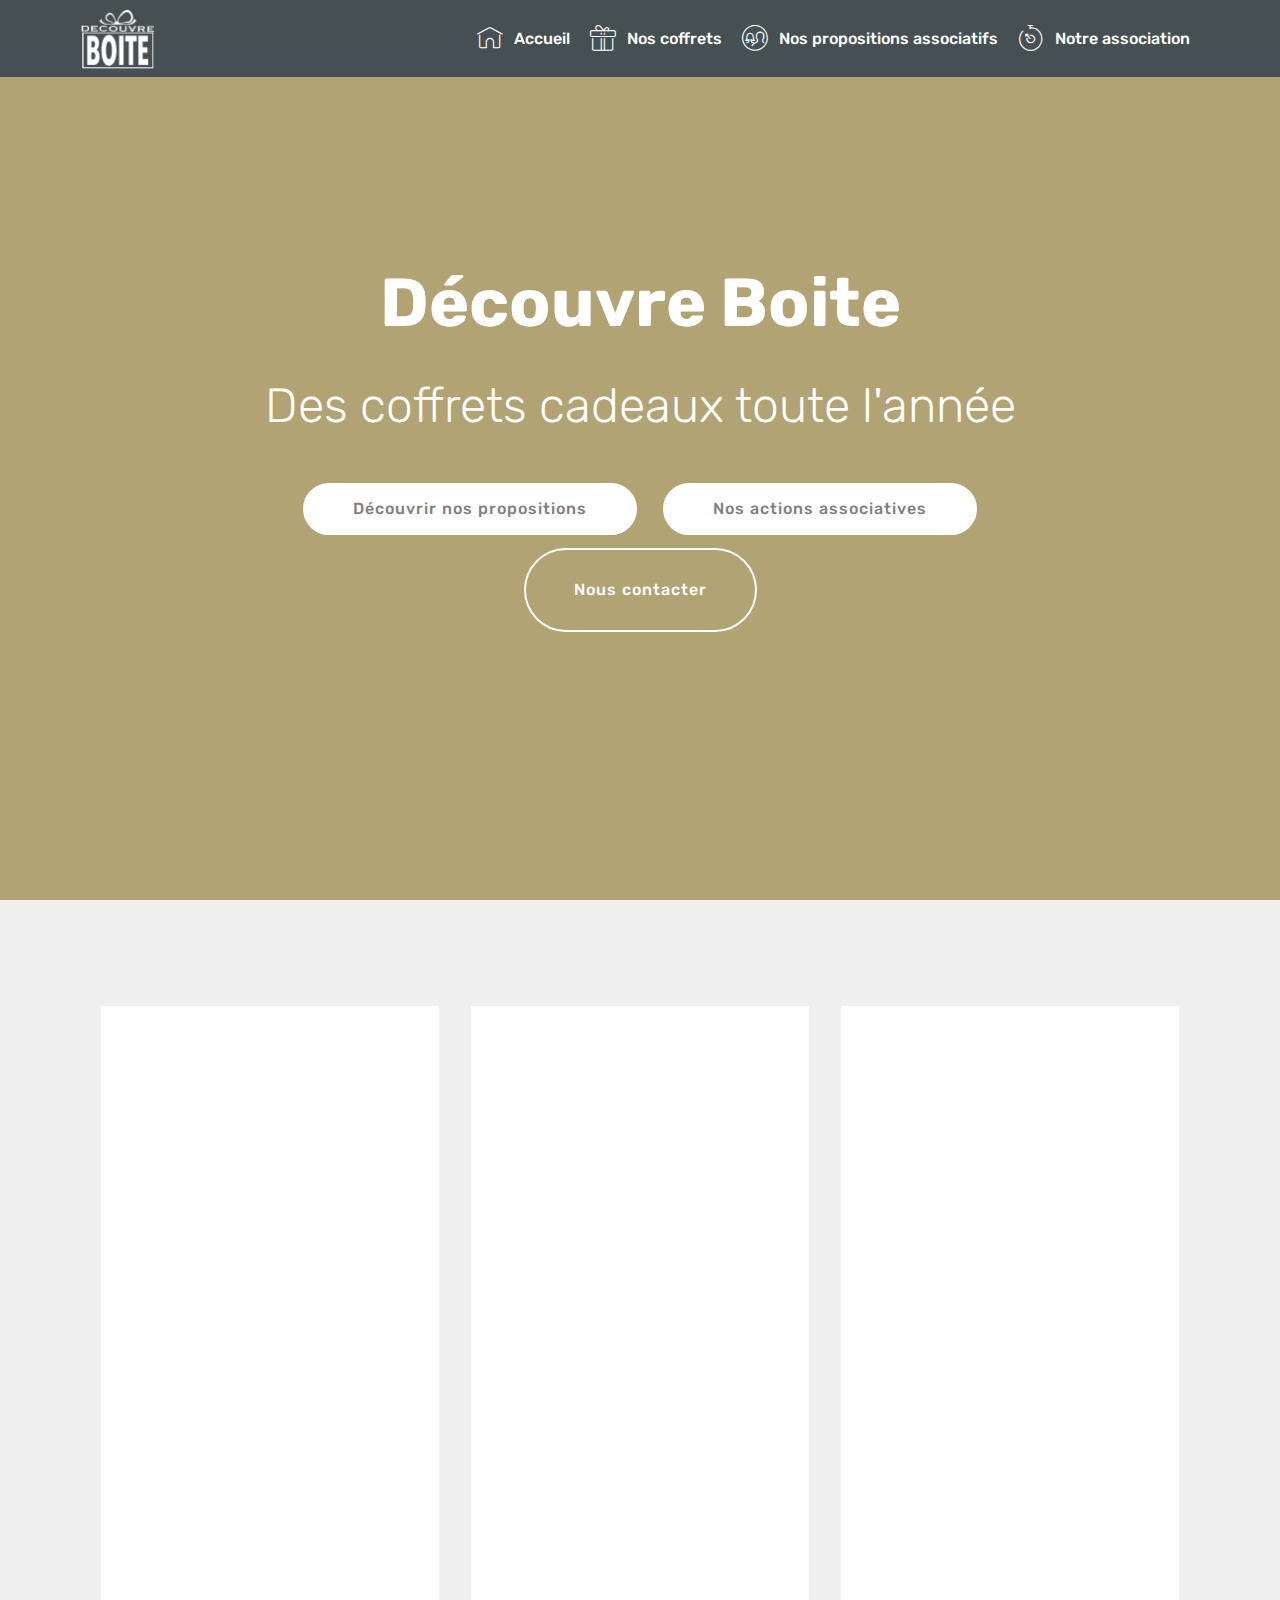
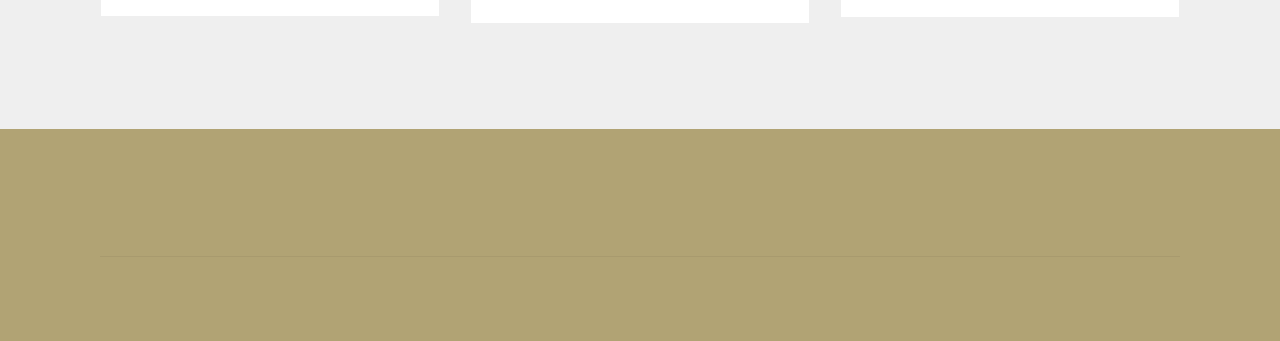
<file: index.html>
<!DOCTYPE html>
<html  >
<head>
  <!-- Site made with Mobirise Website Builder v4.10.8, https://mobirise.com -->
  <meta charset="UTF-8">
  <meta http-equiv="X-UA-Compatible" content="IE=edge">
  <meta name="generator" content="Mobirise v4.10.8, mobirise.com">
  <meta name="viewport" content="width=device-width, initial-scale=1, minimum-scale=1">
  <link rel="shortcut icon" href="assets/images/logo-128x104-1.png" type="image/x-icon">
  <meta name="description" content="Des coffrets cadeaux toute l'année, des actions pour vos associations. Venez découvrir nos spécialitées !">
  
  <title>Découvre Boite</title>
  <link rel="stylesheet" href="assets/web/assets/mobirise-icons/mobirise-icons.css">
  <link rel="stylesheet" href="assets/tether/tether.min.css">
  <link rel="stylesheet" href="assets/bootstrap/css/bootstrap.min.css">
  <link rel="stylesheet" href="assets/bootstrap/css/bootstrap-grid.min.css">
  <link rel="stylesheet" href="assets/bootstrap/css/bootstrap-reboot.min.css">
  <link rel="stylesheet" href="assets/socicon/css/styles.css">
  <link rel="stylesheet" href="assets/animatecss/animate.min.css">
  <link rel="stylesheet" href="assets/dropdown/css/style.css">
  <link rel="stylesheet" href="assets/theme/css/style.css">
  <link rel="stylesheet" href="assets/mobirise/css/mbr-additional.css" type="text/css">
  
  
  
</head>
<body>
  <section class="menu cid-qTkzRZLJNu" once="menu" id="menu1-0">

    

    <nav class="navbar navbar-expand beta-menu navbar-dropdown align-items-center navbar-fixed-top navbar-toggleable-sm">
        <button class="navbar-toggler navbar-toggler-right" type="button" data-toggle="collapse" data-target="#navbarSupportedContent" aria-controls="navbarSupportedContent" aria-expanded="false" aria-label="Toggle navigation">
            <div class="hamburger">
                <span></span>
                <span></span>
                <span></span>
                <span></span>
            </div>
        </button>
        <div class="menu-logo">
            <div class="navbar-brand">
                <span class="navbar-logo">
                    <a href="index.html#header2-1">
                         <img src="assets/images/logo-seul-blanc-150x232.png" alt="Mobirise" title="" style="height: 3.8rem;">
                    </a>
                </span>
                
            </div>
        </div>
        <div class="collapse navbar-collapse" id="navbarSupportedContent">
            <ul class="navbar-nav nav-dropdown nav-right" data-app-modern-menu="true"><li class="nav-item"><a class="nav-link link text-white display-4" href="index.html#header2-1"><span class="mbri-home mbr-iconfont mbr-iconfont-btn"></span>
                        
                        Accueil</a></li><li class="nav-item">
                    <a class="nav-link link text-white display-4" href="page3.html"><span class="mbri-gift mbr-iconfont mbr-iconfont-btn"></span>
                        
                        Nos coffrets</a>
                </li><li class="nav-item"><a class="nav-link link text-white display-4" href="page7.html"><span class="mbri-users mbr-iconfont mbr-iconfont-btn"></span>
                        
                        Nos propositions associatifs</a></li><li class="nav-item">
                    <a class="nav-link link text-white display-4" href="page2.html#testimonials1-15"><span class="mbri-timer mbr-iconfont mbr-iconfont-btn"></span>
                        
                        Notre association</a>
                </li></ul>
            
        </div>
    </nav>
</section>

<section class="engine"><a href="https://mobirise.info/i">web creation software</a></section><section class="cid-qTkA127IK8 mbr-fullscreen" id="header2-1">

    

    

    <div class="container align-center">
        <div class="row justify-content-md-center">
            <div class="mbr-white col-md-10">
                <h1 class="mbr-section-title mbr-bold pb-3 mbr-fonts-style display-1">Découvre Boite</h1>
                
                <p class="mbr-text pb-3 mbr-fonts-style display-2">
                    Des coffrets cadeaux toute l'année</p>
                <div class="mbr-section-btn"><a class="btn btn-md btn-white display-4" href="index.html#features3-3h">Découvrir nos propositions</a> <a class="btn btn-md btn-white display-4" href="page2.html#testimonials1-15">Nos actions associatives</a>
                    <a class="btn btn-md btn-white-outline display-4" href="#bottom"><br>Nous contacter<br><br></a></div>
            </div>
        </div>
    </div>
    
</section>

<section class="features3 cid-rZDcjt2xCy" id="features3-3h">

    

    
    <div class="container">
        <div class="media-container-row">
            <div class="card p-3 col-12 col-md-6 col-lg-4">
                <div class="card-wrapper">
                    <div class="card-img">
                        <img src="assets/images/coffret-pur-plaisir-860x1147.png" alt="Mobirise" title="">
                    </div>
                    <div class="card-box">
                        <h4 class="card-title mbr-fonts-style display-7">
                            Nos Coffrets</h4>
                        <p class="mbr-text mbr-fonts-style display-7">Découvrez ou redécouvrez nos différentes coffrets thématiques<br><br><br><br><br></p>
                    </div>
                    <div class="mbr-section-btn text-center"><a href="page3.html" class="btn btn-primary display-4">
                            Découvrons</a></div>
                </div>
            </div>

            <div class="card p-3 col-12 col-md-6 col-lg-4">
                <div class="card-wrapper">
                    <div class="card-img">
                        <img src="assets/images/truffes-en-chocolats-presentation-2000x2829.jpeg" alt="Mobirise" title="">
                    </div>
                    <div class="card-box">
                        <h4 class="card-title mbr-fonts-style display-7">
                            Nos propositions associatives</h4>
                        <p class="mbr-text mbr-fonts-style display-7">
                            Association sportives et culturelles, financement de voyage scolaire ... nous avons des solutions pour vous aidez dans votre financement<br><br><br></p>
                    </div>
                    <div class="mbr-section-btn text-center"><a href="page7.html" class="btn btn-primary display-4">
                            Allons y ensemble</a></div>
                </div>
            </div>

            <div class="card p-3 col-12 col-md-6 col-lg-4">
                <div class="card-wrapper">
                    <div class="card-img">
                        <img src="assets/images/fb-img-1531651241256-copie-2-676x380.jpeg" alt="Mobirise" title="">
                    </div>
                    <div class="card-box">
                        <h4 class="card-title mbr-fonts-style display-7"><br>Nos actions associatives</h4>
                        <p class="mbr-text mbr-fonts-style display-7">
                            Découvre Boite et une association ayant vocation d'aider des sportifs à vivre leurs rêves en les soutenant dans leurs différents objectifs nationaux et internationaux.<br><br></p>
                    </div>
                    <div class="mbr-section-btn text-center"><a href="page2.html" class="btn btn-primary display-4">
                            Nous découvrir</a></div>
                </div>
            </div>

            
        </div>
    </div>
</section>

<section class="cid-rVuYKOcfgj" id="footer5-32">

    

    

    <div class="container">
        <div class="media-container-row">
            <div class="col-md-3">
                <div class="media-wrap">
                    <a href="#top">
                       <img src="assets/images/logo-seul-blanc-192x297.png" alt="Mobirise" title="">
                    </a>
                </div>
            </div>
            <div class="col-md-9">
                <p class="mbr-text align-right links mbr-fonts-style display-5"><strong>Association Découvre Boite</strong></p>
            </div>
        </div>
        <div class="footer-lower">
            <div class="media-container-row">
                <div class="col-md-12">
                    <hr>
                </div>
            </div>
            <div class="media-container-row mbr-white">
                <div class="col-md-6 copyright">
                    <p class="mbr-text mbr-fonts-style display-7"><strong>Mail : decouvre.boite@gmail.com<br>Tél :&nbsp;06 48 03 87 74</strong></p>
                </div>
                <div class="col-md-6">
                    
                </div>
            </div>
        </div>
    </div>
</section>


  <script src="assets/web/assets/jquery/jquery.min.js"></script>
  <script src="assets/popper/popper.min.js"></script>
  <script src="assets/tether/tether.min.js"></script>
  <script src="assets/bootstrap/js/bootstrap.min.js"></script>
  <script src="assets/smoothscroll/smooth-scroll.js"></script>
  <script src="assets/touchswipe/jquery.touch-swipe.min.js"></script>
  <script src="assets/viewportchecker/jquery.viewportchecker.js"></script>
  <script src="assets/dropdown/js/nav-dropdown.js"></script>
  <script src="assets/dropdown/js/navbar-dropdown.js"></script>
  <script src="assets/theme/js/script.js"></script>
  
  
 <div id="scrollToTop" class="scrollToTop mbr-arrow-up"><a style="text-align: center;"><i class="mbr-arrow-up-icon mbr-arrow-up-icon-cm cm-icon cm-icon-smallarrow-up"></i></a></div>
    <input name="animation" type="hidden">
  </body>
</html>
</file>
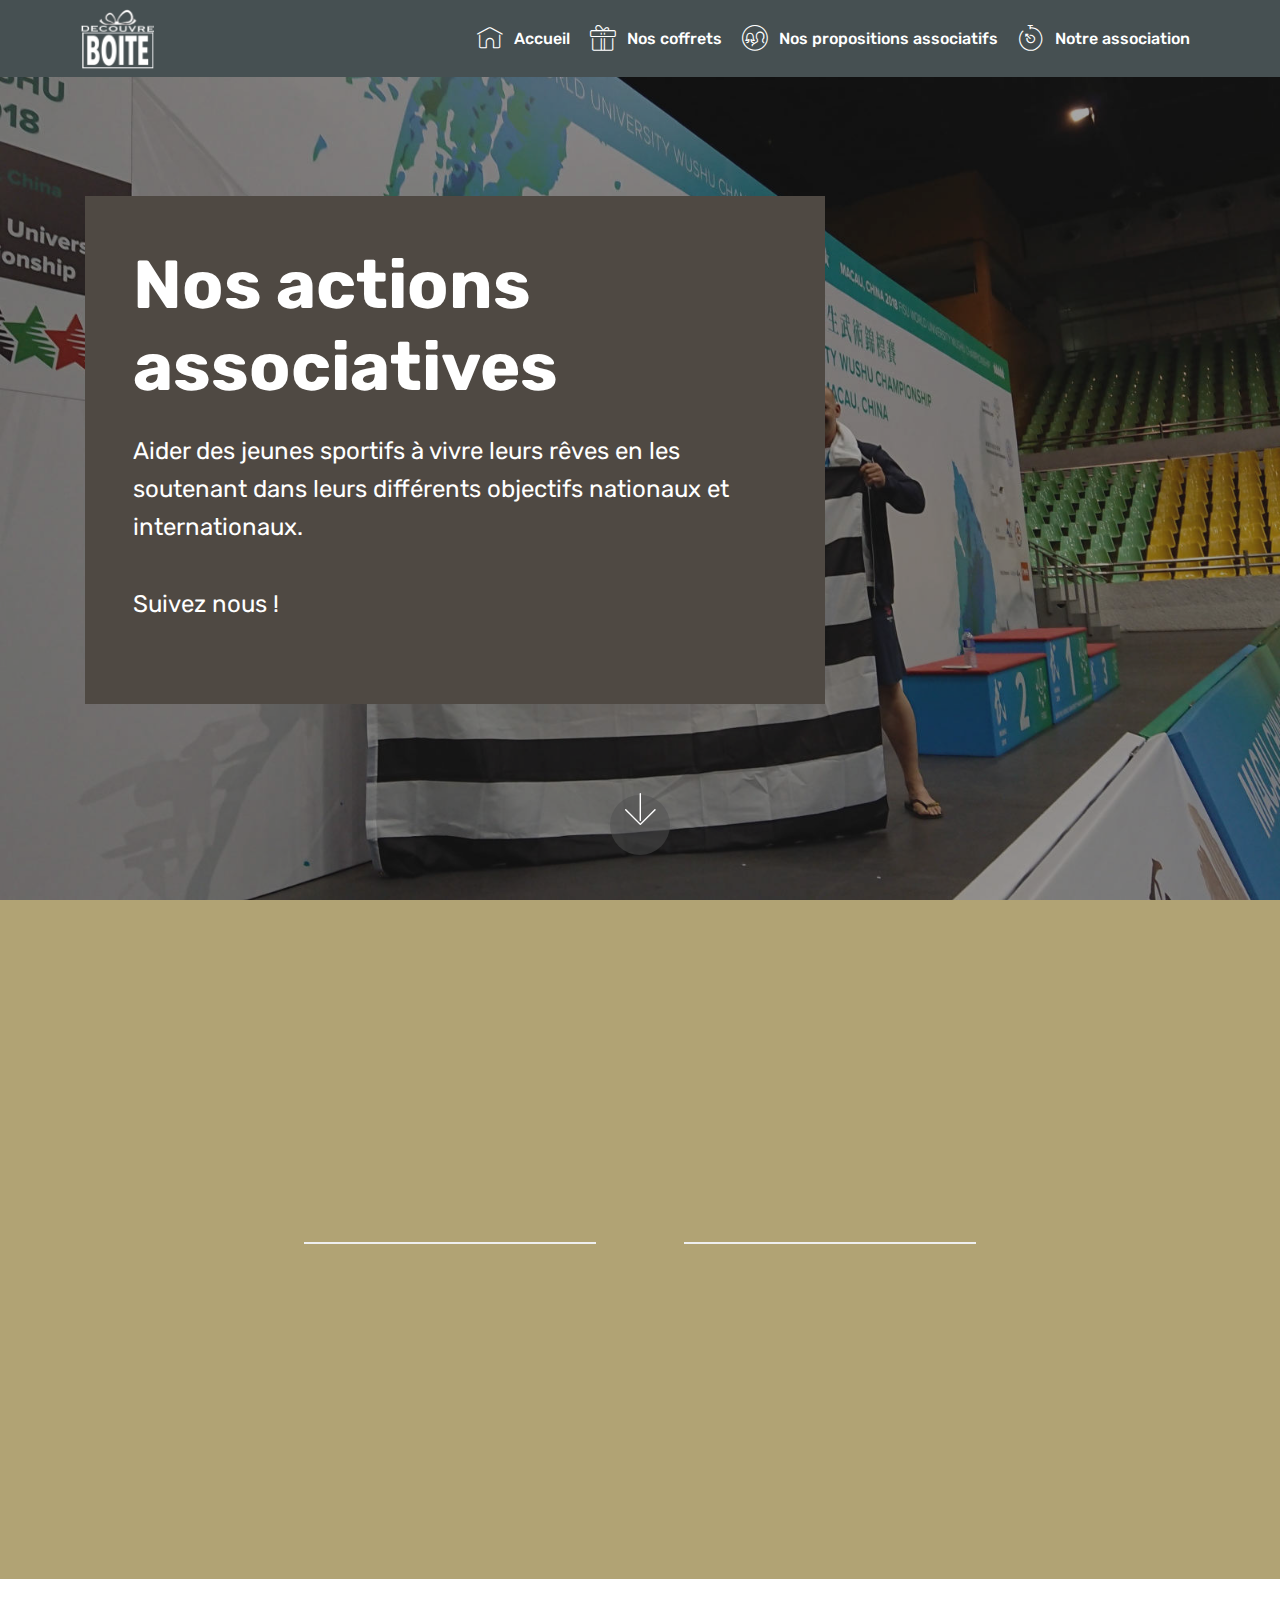
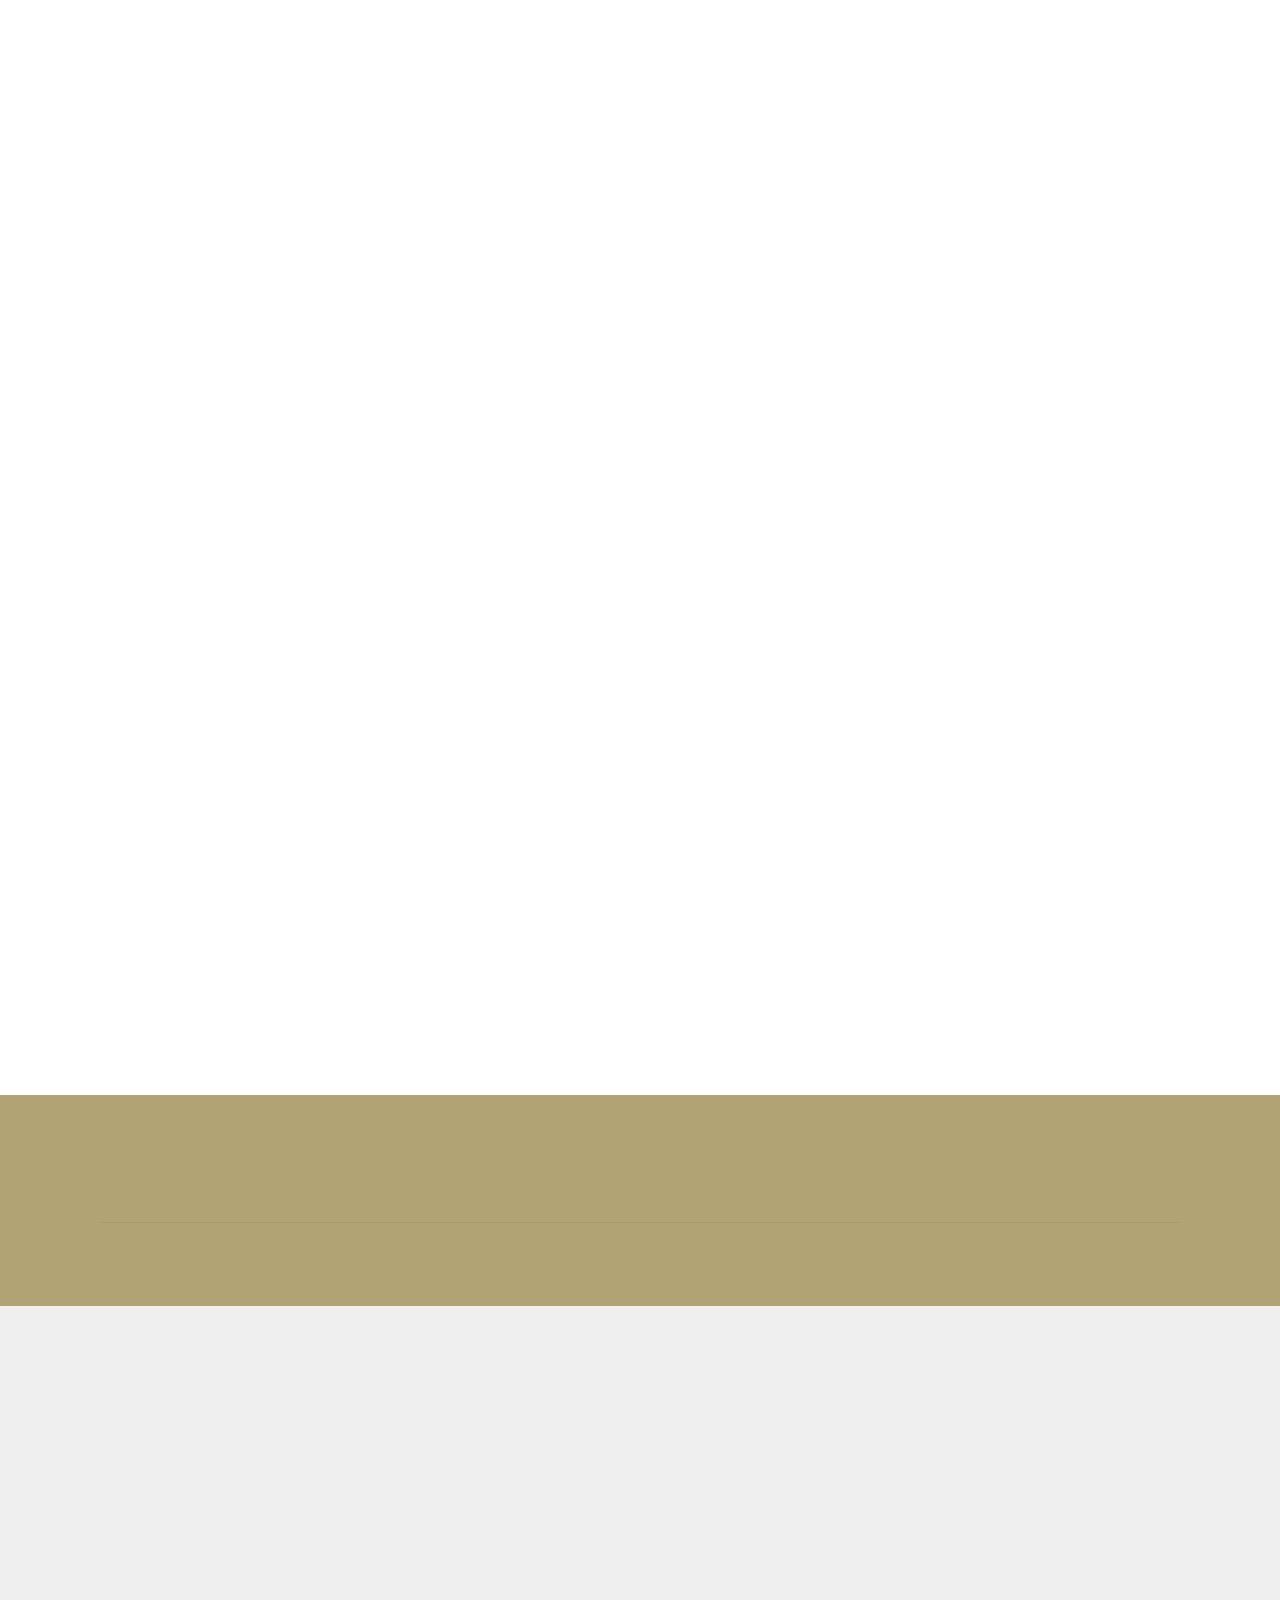
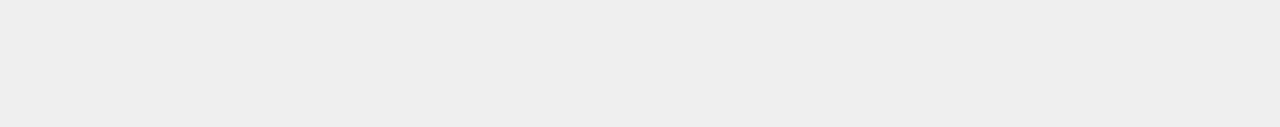
<file: page2.html>
<!DOCTYPE html>
<html  >
<head>
  <!-- Site made with Mobirise Website Builder v4.10.8, https://mobirise.com -->
  <meta charset="UTF-8">
  <meta http-equiv="X-UA-Compatible" content="IE=edge">
  <meta name="generator" content="Mobirise v4.10.8, mobirise.com">
  <meta name="viewport" content="width=device-width, initial-scale=1, minimum-scale=1">
  <link rel="shortcut icon" href="assets/images/logo-128x104-1.png" type="image/x-icon">
  <meta name="description" content="L'association Découvre Boite aide et accompagne les associations dans leurs différents projets. Suivez leurs aventures avec nous !">
  
  <title>Nos actions associatifs</title>
  <link rel="stylesheet" href="assets/web/assets/mobirise-icons/mobirise-icons.css">
  <link rel="stylesheet" href="assets/tether/tether.min.css">
  <link rel="stylesheet" href="assets/bootstrap/css/bootstrap.min.css">
  <link rel="stylesheet" href="assets/bootstrap/css/bootstrap-grid.min.css">
  <link rel="stylesheet" href="assets/bootstrap/css/bootstrap-reboot.min.css">
  <link rel="stylesheet" href="assets/socicon/css/styles.css">
  <link rel="stylesheet" href="assets/animatecss/animate.min.css">
  <link rel="stylesheet" href="assets/dropdown/css/style.css">
  <link rel="stylesheet" href="assets/theme/css/style.css">
  <link rel="stylesheet" href="assets/mobirise/css/mbr-additional.css" type="text/css">
  
  
  
</head>
<body>
  <section class="menu cid-qTkzRZLJNu" once="menu" id="menu1-w">

    

    <nav class="navbar navbar-expand beta-menu navbar-dropdown align-items-center navbar-fixed-top navbar-toggleable-sm">
        <button class="navbar-toggler navbar-toggler-right" type="button" data-toggle="collapse" data-target="#navbarSupportedContent" aria-controls="navbarSupportedContent" aria-expanded="false" aria-label="Toggle navigation">
            <div class="hamburger">
                <span></span>
                <span></span>
                <span></span>
                <span></span>
            </div>
        </button>
        <div class="menu-logo">
            <div class="navbar-brand">
                <span class="navbar-logo">
                    <a href="index.html#header2-1">
                         <img src="assets/images/logo-seul-blanc-150x232.png" alt="Mobirise" title="" style="height: 3.8rem;">
                    </a>
                </span>
                
            </div>
        </div>
        <div class="collapse navbar-collapse" id="navbarSupportedContent">
            <ul class="navbar-nav nav-dropdown nav-right" data-app-modern-menu="true"><li class="nav-item"><a class="nav-link link text-white display-4" href="index.html#header2-1"><span class="mbri-home mbr-iconfont mbr-iconfont-btn"></span>
                        
                        Accueil</a></li><li class="nav-item">
                    <a class="nav-link link text-white display-4" href="page3.html"><span class="mbri-gift mbr-iconfont mbr-iconfont-btn"></span>
                        
                        Nos coffrets</a>
                </li><li class="nav-item"><a class="nav-link link text-white display-4" href="page7.html"><span class="mbri-users mbr-iconfont mbr-iconfont-btn"></span>
                        
                        Nos propositions associatifs</a></li><li class="nav-item">
                    <a class="nav-link link text-white display-4" href="page2.html#testimonials1-15"><span class="mbri-timer mbr-iconfont mbr-iconfont-btn"></span>
                        
                        Notre association</a>
                </li></ul>
            
        </div>
    </nav>
</section>

<section class="engine"><a href="https://mobirise.info/x">free css templates</a></section><section class="header10 cid-rZDfigfBOf mbr-fullscreen mbr-parallax-background" id="header10-3i">

    

    <div class="mbr-overlay" style="opacity: 0.4; background-color: rgb(35, 35, 35);">
    </div>

    <div class="container">
        <div class="media-container-column mbr-white p-5 align-left col-lg-8 col-md-10">
            <h1 class="mbr-section-title mbr-bold pb-3 mbr-fonts-style display-1">Nos actions associatives</h1>
            
            <p class="mbr-text pb-3 mbr-fonts-style display-5">
               Aider des jeunes sportifs à vivre leurs rêves en les soutenant dans leurs différents objectifs nationaux et internationaux.<br><br>Suivez nous !</p>
            
        </div>
    </div>

    <div class="mbr-arrow hidden-sm-down" aria-hidden="true">
        <a href="#next">
            <i class="mbri-down mbr-iconfont"></i>
        </a>
    </div>
</section>

<section class="step2 cid-rR3AWj9Dpm" id="step2-2c">

    

    
    
    <div class="container">
        <h2 class="mbr-section-title pb-3 mbr-fonts-style align-center display-2">
            Nos Valeurs</h2>
        <h3 class="mbr-section-subtitle pb-5 mbr-fonts-style align-center display-5">Ensemble, partagons vos rêves pour les faire découvrir aux monde</h3>
        <div class="step-container row justify-content-center">
            <div class="card col-12 col-md-4 separline">
                <div class="step-element">
                    <div class="step-wrapper pb-3">
                        <h3 class="step d-flex align-items-center justify-content-center m-auto">
                            1
                        </h3>
                    </div>          
                    <div class="step-text-content align-center">
                        <h4 class="mbr-step-title pb-3 mbr-fonts-style display-5"><p>Découvrir</p></h4>
                        <p class="mbr-step-text mbr-fonts-style display-7">Vous Rencontrer<br><br><br></p>
                    </div>
                </div>
            </div>

            <div class="card col-12 separline col-md-4">
                <div class="step-element">
                    <div class="step-wrapper pb-3">
                        <h3 class="step d-flex align-items-center justify-content-center m-auto">
                            2
                        </h3>
                    </div>          
                    <div class="step-text-content align-center">
                        <h4 class="mbr-step-title pb-3 mbr-fonts-style display-5">Partager</h4>
                        <p class="mbr-step-text mbr-fonts-style display-7"><br>En Echanger<br><br></p>
                    </div>
                </div>
            </div>

            <div class="card col-md-4 col-12 separline last-child">
                <div class="step-element">
                    <div class="step-wrapper pb-3">
                        <h3 class="step d-flex align-items-center justify-content-center m-auto">
                            3
                        </h3>
                    </div>          
                    <div class="step-text-content align-center">
                        <h4 class="mbr-step-title pb-3 mbr-fonts-style display-5">Rêver</h4>
                        <p class="mbr-step-text mbr-fonts-style display-7"><br>Reussir ensemble</p>
                    </div>
                </div>
            </div>

            
            
            
            
            
            
            
            
            
            
            
        </div>
    </div>
</section>

<section class="testimonials1 cid-rMsIjSQ1Z8" id="testimonials1-15">

    

    
    <div class="container">
        <div class="media-container-row">
            <div class="title col-12 align-center">
                <h2 class="pb-3 mbr-fonts-style display-2">
                    Nos actions associatives</h2>
                <h3 class="mbr-section-subtitle mbr-light pb-3 mbr-fonts-style display-5">
                    Aider les associations par le biais d'actions commerciales<br><br>Quelques associations partenaires</h3>
            </div>
        </div>
    </div>

    <div class="container pt-3 mt-2">
        <div class="media-container-row">
            <div class="mbr-testimonial p-3 align-center col-12 col-md-6 col-lg-4">
                <div class="panel-item p-3">
                    <div class="card-block">
                        <div class="testimonial-photo">
                            <img src="assets/images/logo-lezart-martial-224x224.jpg" alt="" title="">
                        </div>
                        <p class="mbr-text mbr-fonts-style display-7">Lézart Martial<br></p>
                    </div>
                    <div class="card-footer">
                        <div class="mbr-author-name mbr-bold mbr-fonts-style display-7">Self Défense</div>
                        <small class="mbr-author-desc mbr-italic mbr-light mbr-fonts-style display-7">Saint Brieuc</small>
                    </div>
                </div>
            </div>

            <div class="mbr-testimonial p-3 align-center col-12 col-md-6 col-lg-4">
                <div class="panel-item p-3">
                    <div class="card-block">
                        <div class="testimonial-photo">
                            <img src="assets/images/pole-sup-logo.png" alt="" title="">
                        </div>
                        <p class="mbr-text mbr-fonts-style display-7">
                           Pôle Supérieur</p>
                    </div>
                    <div class="card-footer">
                        <div class="mbr-author-name mbr-bold mbr-fonts-style display-7">Etudes supérieures</div>
                        <small class="mbr-author-desc mbr-italic mbr-light mbr-fonts-style display-7">Saint Brieuc</small>
                    </div>
                </div>
            </div>

            <div class="mbr-testimonial p-3 align-center col-12 col-md-6 col-lg-4">
                <div class="panel-item p-3">
                    <div class="card-block">
                        <div class="testimonial-photo">
                            <img src="assets/images/akfp-240x240.jpg" alt="" title="">
                        </div>
                        <p class="mbr-text mbr-fonts-style display-7">AKFP</p>
                    </div>
                    <div class="card-footer">
                        <div class="mbr-author-name mbr-bold mbr-fonts-style display-7">
                             Kung Fu</div>
                        <small class="mbr-author-desc mbr-italic mbr-light mbr-fonts-style display-7">
                               Ploufragan</small>
                    </div>
                </div>
            </div>

            <div class="mbr-testimonial p-3 align-center col-12 col-md-6 col-lg-4">
                <div class="panel-item p-3">
                    <div class="card-block">
                        <div class="testimonial-photo">
                            <img src="assets/images/kung-fu-saolin-240x240.jpg" alt="" title="">
                        </div>
                        <p class="mbr-text mbr-fonts-style display-7">
                           Saolin Guan</p>
                    </div>
                    <div class="card-footer">
                        <div class="mbr-author-name mbr-bold mbr-fonts-style display-7">
                             Kung Fu</div>
                        <small class="mbr-author-desc mbr-italic mbr-light mbr-fonts-style display-7">
                               Le Mans</small>
                    </div>
                </div>
            </div>

            <div class="mbr-testimonial p-3 align-center col-12 col-md-6 col-lg-4">
                <div class="panel-item p-3">
                    <div class="card-block">
                        <div class="testimonial-photo">
                            <img src="assets/images/taekwondo-elite-225x224.jpg" alt="" title="">
                        </div>
                        <p class="mbr-text mbr-fonts-style display-7">
                           Taekwondo Elite</p>
                    </div>
                    <div class="card-footer">
                        <div class="mbr-author-name mbr-bold mbr-fonts-style display-7">
                             Taekwondo</div>
                        <small class="mbr-author-desc mbr-italic mbr-light mbr-fonts-style display-7">
                               Le Mans</small>
                    </div>
                </div>
            </div>

            <div class="mbr-testimonial p-3 align-center col-12 col-md-6 col-lg-4">
                <div class="panel-item p-3">
                    <div class="card-block">
                        <div class="testimonial-photo">
                            <img src="assets/images/logo-sporting-golf-saint-jean-de-monts-240x253.jpg" alt="" title="">
                        </div>
                        <p class="mbr-text mbr-fonts-style display-7">
                           Sporting Golf</p></div>
                    <div class="card-footer">
                        <div class="mbr-author-name mbr-bold mbr-fonts-style display-7">Golf</div>
                        <small class="mbr-author-desc mbr-italic mbr-light mbr-fonts-style display-7">
                               Saint Jean de Monts</small>
                    </div>
                </div>
            </div>
        </div>
    </div>   
</section>

<section class="cid-rVv2wTnN8T" id="footer5-36">

    

    

    <div class="container">
        <div class="media-container-row">
            <div class="col-md-3">
                <div class="media-wrap">
                    <a href="index.html#header2-1">
                       <img src="assets/images/logo-seul-blanc-192x297.png" alt="Mobirise" title="">
                    </a>
                </div>
            </div>
            <div class="col-md-9">
                <p class="mbr-text align-right links mbr-fonts-style display-5"><strong>Association Découvre Boite</strong></p>
            </div>
        </div>
        <div class="footer-lower">
            <div class="media-container-row">
                <div class="col-md-12">
                    <hr>
                </div>
            </div>
            <div class="media-container-row mbr-white">
                <div class="col-md-6 copyright">
                    <p class="mbr-text mbr-fonts-style display-7"><strong>Mail : decouvre.boite@gmail.com<br>Tél :&nbsp;06 48 03 87 74</strong></p>
                </div>
                <div class="col-md-6">
                    
                </div>
            </div>
        </div>
    </div>
</section>

<section class="header1 cid-s12LbDjxvc" id="header16-3l">

    

    

    <div class="container">
        <div class="row justify-content-md-center">
            <div class="col-md-10 align-center">
                <h1 class="mbr-section-title mbr-bold pb-3 mbr-fonts-style display-1">
                    Nos cours en ligne</h1>
                
                <p class="mbr-text pb-3 mbr-fonts-style display-5">
                    Nathan Racinet vous propose de faire du sport avec lui&nbsp;</p>
                <div class="mbr-section-btn"><a class="btn btn-md btn-black-outline display-4" href="page5.html#image2-3n">EN SAVOIR PLUS</a></div>
            </div>
        </div>
    </div>

</section>


  <script src="assets/web/assets/jquery/jquery.min.js"></script>
  <script src="assets/popper/popper.min.js"></script>
  <script src="assets/tether/tether.min.js"></script>
  <script src="assets/bootstrap/js/bootstrap.min.js"></script>
  <script src="assets/smoothscroll/smooth-scroll.js"></script>
  <script src="assets/viewportchecker/jquery.viewportchecker.js"></script>
  <script src="assets/dropdown/js/nav-dropdown.js"></script>
  <script src="assets/dropdown/js/navbar-dropdown.js"></script>
  <script src="assets/touchswipe/jquery.touch-swipe.min.js"></script>
  <script src="assets/parallax/jarallax.min.js"></script>
  <script src="assets/theme/js/script.js"></script>
  
  
 <div id="scrollToTop" class="scrollToTop mbr-arrow-up"><a style="text-align: center;"><i class="mbr-arrow-up-icon mbr-arrow-up-icon-cm cm-icon cm-icon-smallarrow-up"></i></a></div>
    <input name="animation" type="hidden">
  </body>
</html>
</file>
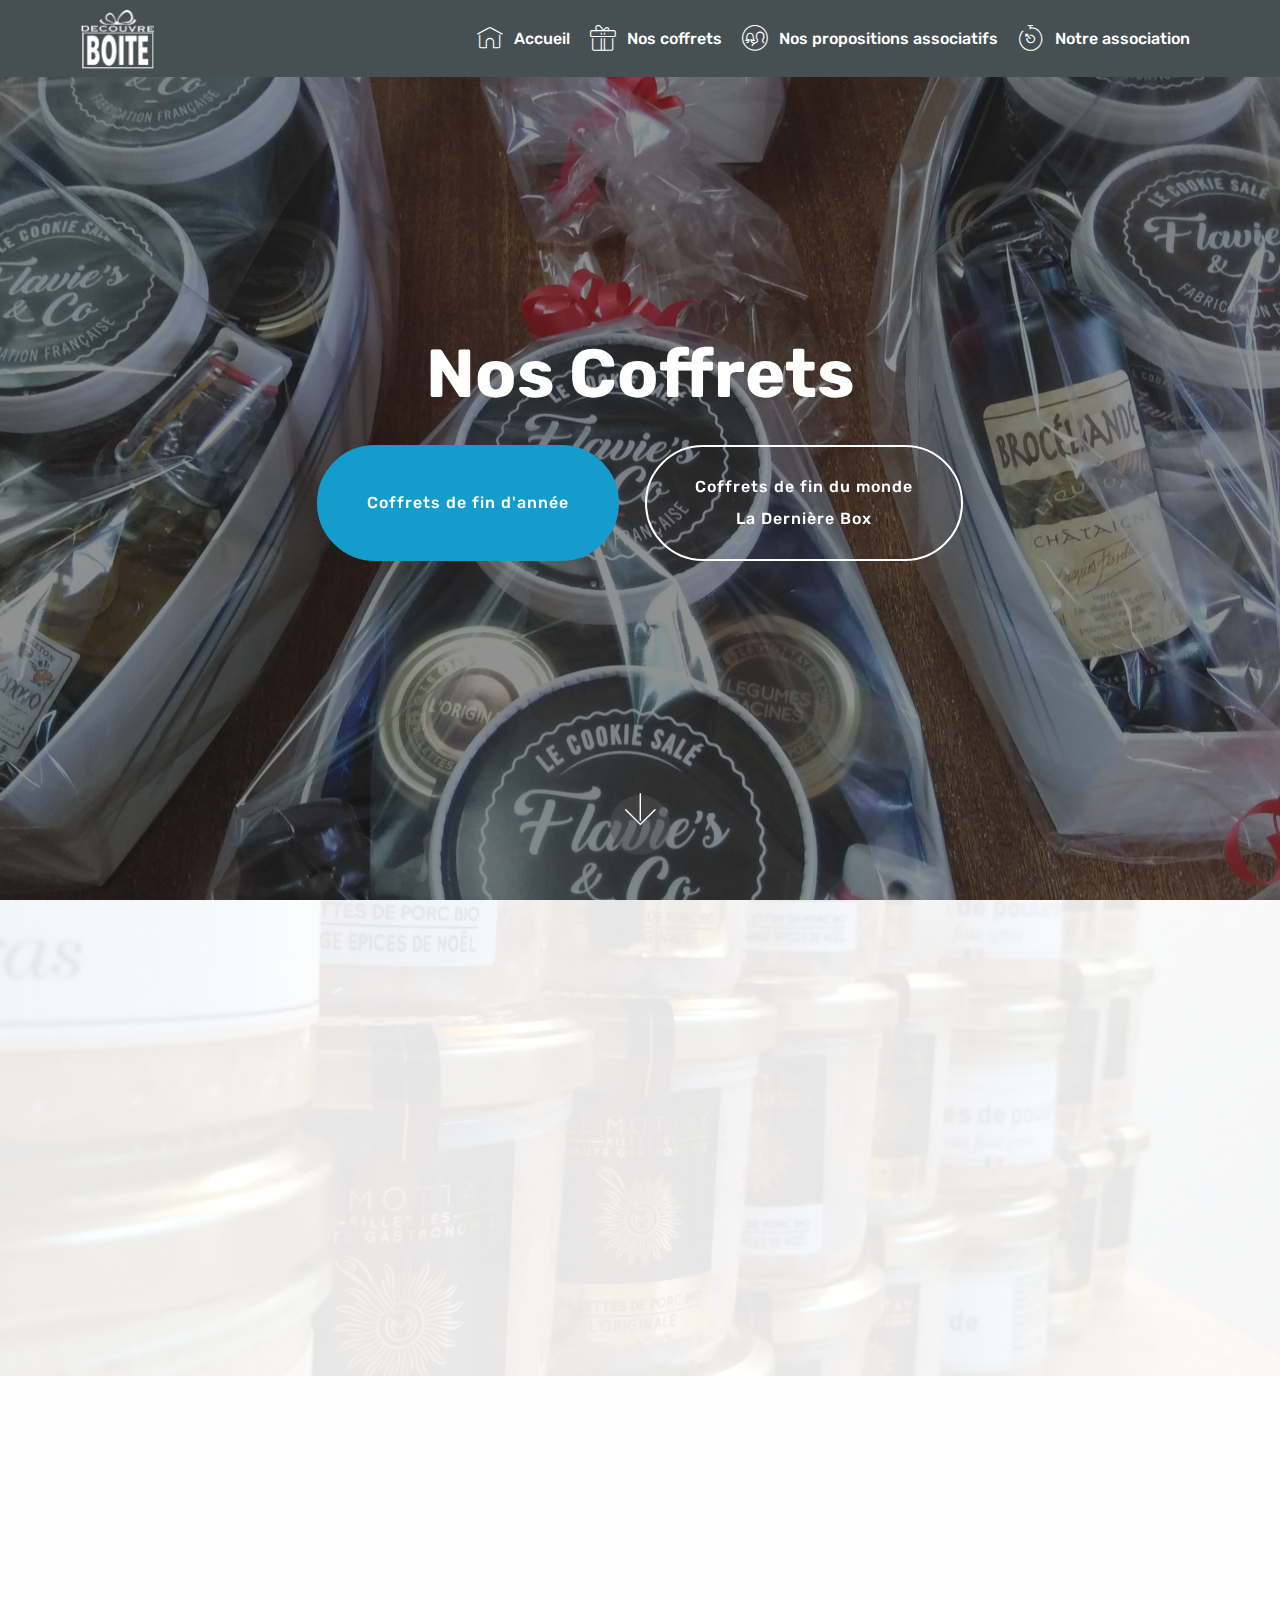
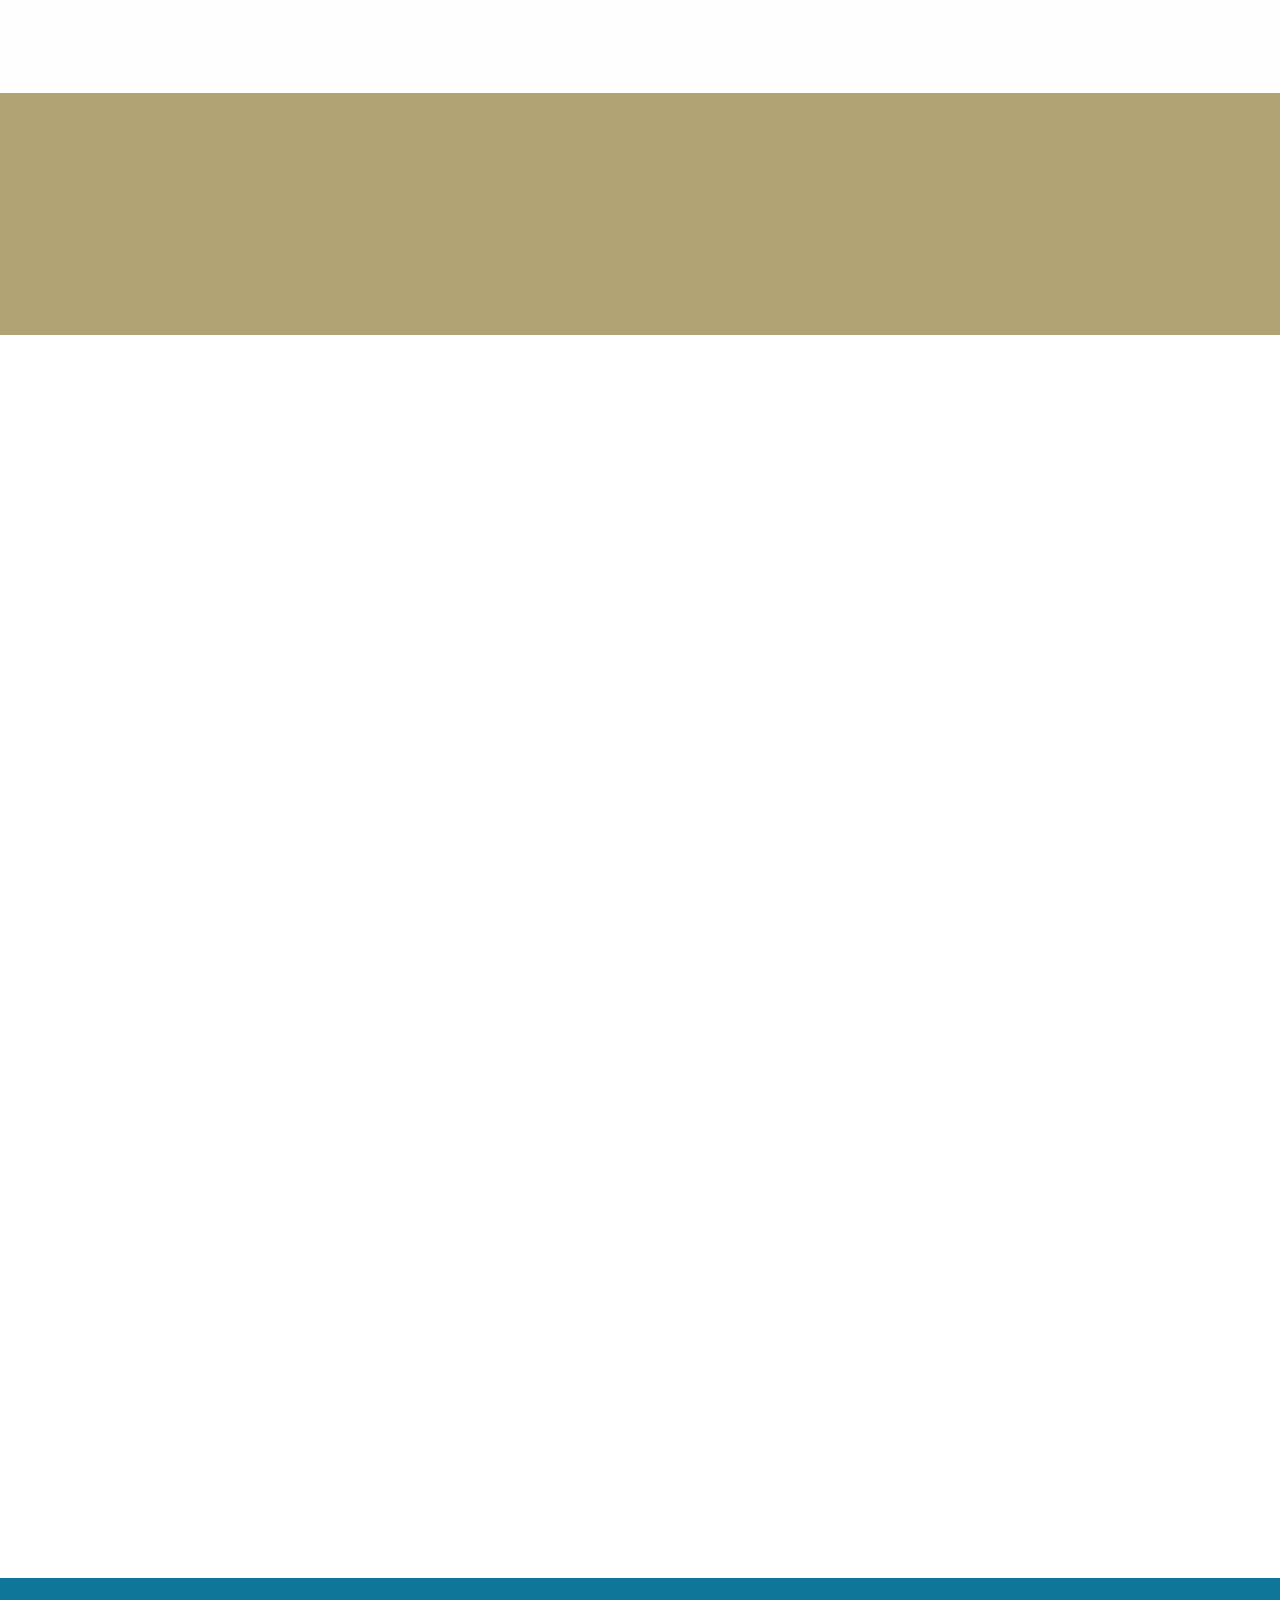
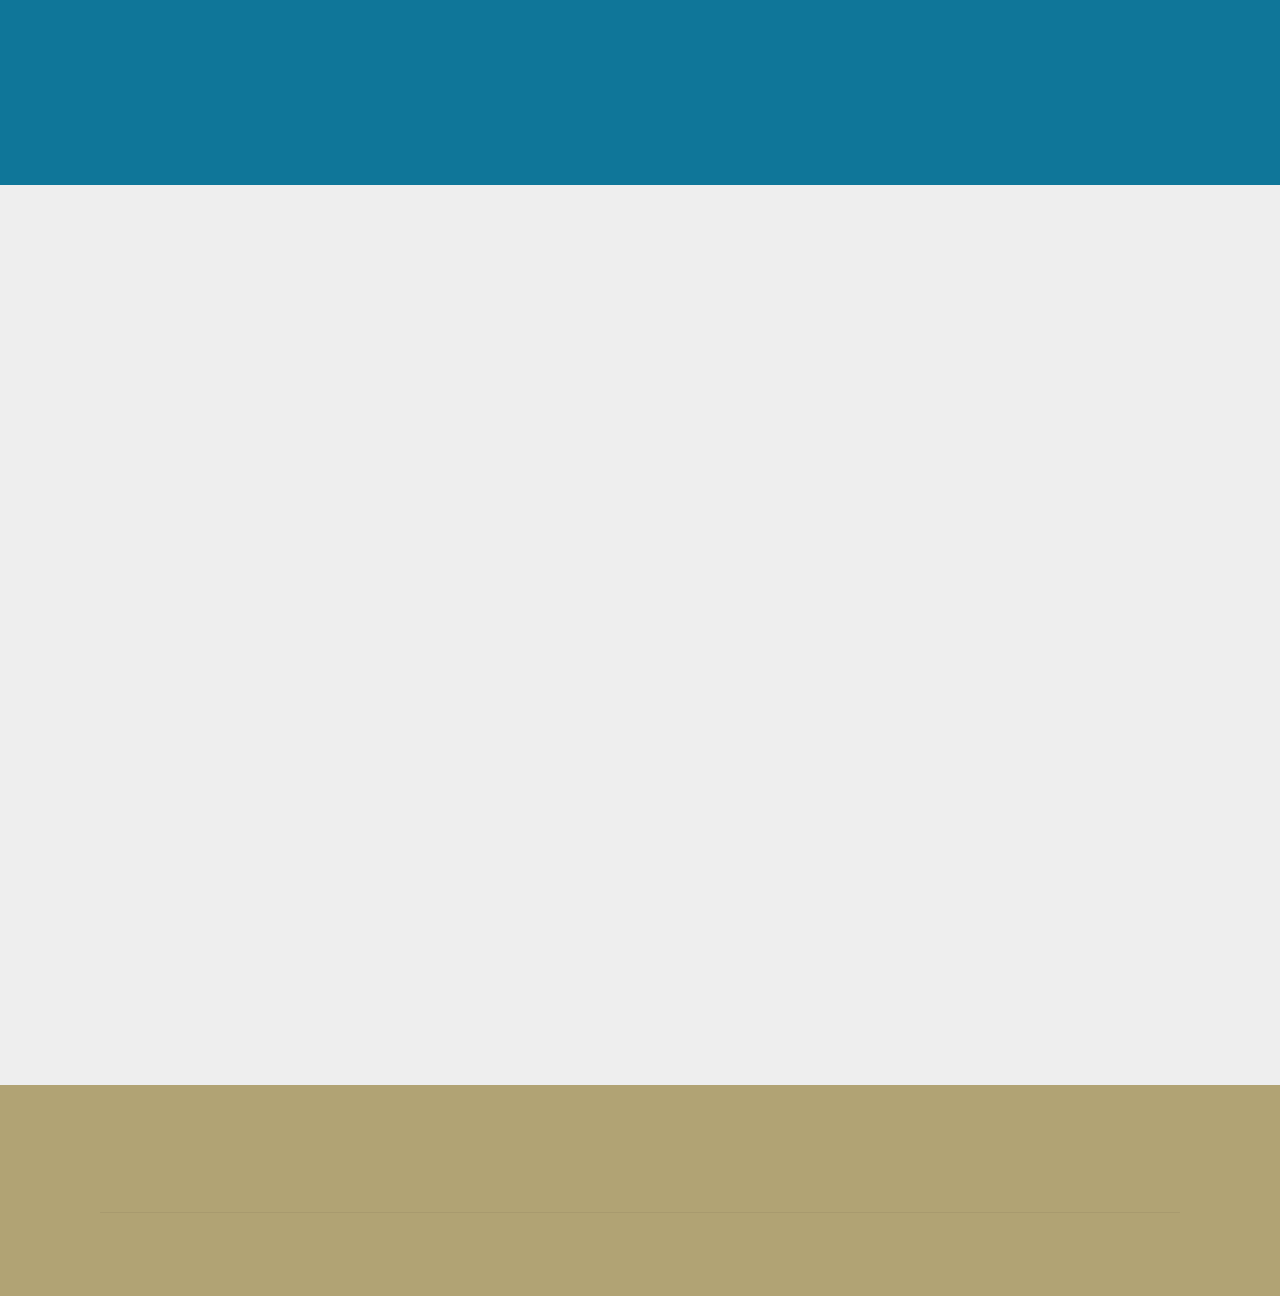
<file: page3.html>
<!DOCTYPE html>
<html  >
<head>
  <!-- Site made with Mobirise Website Builder v4.10.8, https://mobirise.com -->
  <meta charset="UTF-8">
  <meta http-equiv="X-UA-Compatible" content="IE=edge">
  <meta name="generator" content="Mobirise v4.10.8, mobirise.com">
  <meta name="viewport" content="width=device-width, initial-scale=1, minimum-scale=1">
  <link rel="shortcut icon" href="assets/images/logo-128x104-1.png" type="image/x-icon">
  <meta name="description" content="Pour remercier vos salariés ou vos meilleurs clients.... nous avons tous ce qu'il vous faut !
">
  
  <title>Coffrets professionnels</title>
  <link rel="stylesheet" href="assets/web/assets/mobirise-icons/mobirise-icons.css">
  <link rel="stylesheet" href="assets/tether/tether.min.css">
  <link rel="stylesheet" href="assets/bootstrap/css/bootstrap.min.css">
  <link rel="stylesheet" href="assets/bootstrap/css/bootstrap-grid.min.css">
  <link rel="stylesheet" href="assets/bootstrap/css/bootstrap-reboot.min.css">
  <link rel="stylesheet" href="assets/dropdown/css/style.css">
  <link rel="stylesheet" href="assets/socicon/css/styles.css">
  <link rel="stylesheet" href="assets/animatecss/animate.min.css">
  <link rel="stylesheet" href="assets/theme/css/style.css">
  <link rel="stylesheet" href="assets/mobirise/css/mbr-additional.css" type="text/css">
  
  
  
</head>
<body>
  <section class="menu cid-qTkzRZLJNu" once="menu" id="menu1-1m">

    

    <nav class="navbar navbar-expand beta-menu navbar-dropdown align-items-center navbar-fixed-top navbar-toggleable-sm">
        <button class="navbar-toggler navbar-toggler-right" type="button" data-toggle="collapse" data-target="#navbarSupportedContent" aria-controls="navbarSupportedContent" aria-expanded="false" aria-label="Toggle navigation">
            <div class="hamburger">
                <span></span>
                <span></span>
                <span></span>
                <span></span>
            </div>
        </button>
        <div class="menu-logo">
            <div class="navbar-brand">
                <span class="navbar-logo">
                    <a href="index.html#header2-1">
                         <img src="assets/images/logo-seul-blanc-150x232.png" alt="Mobirise" title="" style="height: 3.8rem;">
                    </a>
                </span>
                
            </div>
        </div>
        <div class="collapse navbar-collapse" id="navbarSupportedContent">
            <ul class="navbar-nav nav-dropdown nav-right" data-app-modern-menu="true"><li class="nav-item"><a class="nav-link link text-white display-4" href="index.html#header2-1"><span class="mbri-home mbr-iconfont mbr-iconfont-btn"></span>
                        
                        Accueil</a></li><li class="nav-item">
                    <a class="nav-link link text-white display-4" href="page3.html"><span class="mbri-gift mbr-iconfont mbr-iconfont-btn"></span>
                        
                        Nos coffrets</a>
                </li><li class="nav-item"><a class="nav-link link text-white display-4" href="page7.html"><span class="mbri-users mbr-iconfont mbr-iconfont-btn"></span>
                        
                        Nos propositions associatifs</a></li><li class="nav-item">
                    <a class="nav-link link text-white display-4" href="page2.html#testimonials1-15"><span class="mbri-timer mbr-iconfont mbr-iconfont-btn"></span>
                        
                        Notre association</a>
                </li></ul>
            
        </div>
    </nav>
</section>

<section class="engine"><a href="https://mobirise.info/k">develop own website</a></section><section class="header6 cid-rNGBMokLjA mbr-fullscreen mbr-parallax-background" id="header6-1p">

    

    <div class="mbr-overlay" style="opacity: 0.5; background-color: rgb(35, 35, 35);">
    </div>

    <div class="container">
        <div class="row justify-content-md-center">
            <div class="mbr-white col-md-10">
                <h1 class="mbr-section-title align-center mbr-bold pb-3 mbr-fonts-style display-1"><div>Nos Coffrets</div></h1>
                
                <div class="mbr-section-btn align-center"><a class="btn btn-md btn-primary display-4" href="page3.html#info1-1x"><br><br>Coffrets de fin d'année<br><br><br></a>
                        <a class="btn btn-md btn-white-outline display-4" href="page3.html#info1-1w"><br>Coffrets de fin du monde<br><br>La Dernière Box<br><br></a></div>
            </div>
        </div>
    </div>

    <div class="mbr-arrow hidden-sm-down" aria-hidden="true">
        <a href="#next">
            <i class="mbri-down mbr-iconfont"></i>
        </a>
    </div>
</section>

<section class="clients cid-rUJc5bQGC4 mbr-parallax-background" data-interval="false" id="clients-31">
      

    <div class="mbr-overlay" style="opacity: 0.9; background-color: rgb(255, 255, 255);">
    </div>
        <div class="container mb-5">
            <div class="media-container-row">
                <div class="col-12 align-center">
                    <h2 class="mbr-section-title pb-3 mbr-fonts-style display-2">Nos coffrets thématiques</h2>
                    <h3 class="mbr-section-subtitle mbr-light mbr-fonts-style display-5"><br>Découvrez ou redécouvrez nos différentes thématiques<br><br>A la recherche d'une idée cadeau ?<br>Envie de se faire paisir ?<br>&nbsp; &nbsp; &nbsp; &nbsp;ou juste curieux ?<br><br>Découvrez nos thématiques<br><br>N'hésitez plus ... rejoignez l'aventure !<br><br></h3>
                </div>
            </div>
        </div>

    <div class="container">
        <div class="carousel slide" role="listbox" data-pause="true" data-keyboard="false" data-ride="carousel" data-interval="5000">
            <div class="carousel-inner" data-visible="2">
                
                
                
                
                
            <div class="carousel-item ">
                    <div class="media-container-row">
                        <div class="col-md-12">
                            <div class="wrap-img ">
                                <img src="assets/images/logo-derniere-box-2-220x301.png" class="img-responsive clients-img" alt="" title="">
                            </div>
                        </div>
                    </div>
                </div><div class="carousel-item ">
                    <div class="media-container-row">
                        <div class="col-md-12">
                            <div class="wrap-img ">
                                <img src="assets/images/logo-sans-fond-240x371.png" class="img-responsive clients-img" alt="" title="">
                            </div>
                        </div>
                    </div>
                </div></div>
            <div class="carousel-controls">
                <a data-app-prevent-settings="" class="carousel-control carousel-control-prev" role="button" data-slide="prev">
                    <span aria-hidden="true" class="mbri-left mbr-iconfont"></span>
                    <span class="sr-only">Précédent</span>
                </a>
                <a data-app-prevent-settings="" class="carousel-control carousel-control-next" role="button" data-slide="next">
                    <span aria-hidden="true" class="mbri-right mbr-iconfont"></span>
                    <span class="sr-only">Suivant</span>
                </a>
            </div>
        </div>
    </div>
</section>

<section class="mbr-section info1 cid-rNGDkkY7ZV" id="info1-1x">

    

    
    <div class="container">
        <div class="row justify-content-center content-row">
            <div class="media-container-column title col-12 col-lg-7 col-md-6">
                
                <h2 class="align-left mbr-bold mbr-fonts-style display-2"><span style="font-weight: normal;">Pour un cadeaux clients de caractère ou pour remercier vos collaborateurs</span></h2>
            </div>
            <div class="media-container-column col-12 col-lg-3 col-md-4">
                <div class="mbr-section-btn align-right py-4"><a class="btn btn-white-outline display-4" href="page3.html#features2-3e"><span class="mbri-down mbr-iconfont mbr-iconfont-btn"></span></a></div>
            </div>
        </div>
    </div>
</section>

<section class="features2 cid-rZD4RiuM9s" id="features2-3e">

    

    
    
    <div class="container">
        <div class="media-container-row">
            <div class="card p-3 col-12 col-md-6 col-lg-4">
                <div class="card-wrapper">
                    <div class="card-img">
                        <img src="assets/images/pur-plaisir-reduit-676x464.png" alt="Mobirise" title="">
                    </div>
                    <div class="card-box">
                        <h4 class="card-title pb-3 mbr-fonts-style display-7">Pur Plaisir</h4>
                        <p class="mbr-text mbr-fonts-style display-7">Un cadeau d’entreprise sans égal, notre rouleau en feuille de boulot comprend une bouteille de whisky artisanal breton (70 cl), vieillit en fut de chêne durant 7 ans. <br><br>Les rillettes de poulardes au foie gras (100g) se dégusteront elles sans modération et offriront pour les plus curieux un accompagnement de qualité au whisky forgé dans les landes bretonnes.<br><br></p>
                    </div>
                </div>
            </div>

            <div class="card p-3 col-12 col-md-6 col-lg-4">
                <div class="card-wrapper">
                    <div class="card-img">
                        <img src="assets/images/apero-diminuer-640x382.png" alt="Mobirise" title="">
                    </div>
                    <div class="card-box ">
                        <h4 class="card-title pb-3 mbr-fonts-style display-7"><br><br>Entre Amis</h4>
                        <p class="mbr-text mbr-fonts-style display-7">A déguster entre amis autour d’une table ou à la plage, découvrons ensemble ce coffret spécial apéritif.<br><br>Commençons avec notre pot de cookies salée compté-chorizo en 90g, valeur sur pour vous et vos convives, accompagné de son étonnant cousin, le pot de cookies salée au citron confit -noisette - poivre de timut. Bien que d’un première abord osé, il saura ce faire ça place en devenant une valeur sur de vos apéritifs.<br>Pour accompagner le tout, quoi de mieux que notre pastis breton en 20cl, sa note réglisse, très aromatiques vous amènera dans un voyage gustative d’exception.<br>Pour poursuivre cette dégustation entre amis, rien de tel qu’un classique indémodable revisité et de très haute qualité : un pot de rillettes 100 % pur porc biologique en 90g et un deuxième pot de rillettes aux légumes racines (Carottes, panais, céleri rave).<br><br>Pour finaliser ce coffret, les adeptes des boissons douces et sucrés trouveront dans la liqueur de châtaignes une touche bretonnante et gourmande.<br></p>
                    </div>
                </div>
            </div>

            <div class="card p-3 col-12 col-md-6 col-lg-4">
                <div class="card-wrapper">
                    <div class="card-img">
                        <img src="assets/images/noel-reduit-640x480.png" alt="Mobirise" title="">
                    </div>
                    <div class="card-box">
                        <h4 class="card-title pb-3 mbr-fonts-style display-7">
                            A l'écoute de vos demande</h4>
                        <p class="mbr-text mbr-fonts-style display-7">
                            Pour un Noël ensoleillé ou en quête de trésors ... prennez contact pour construire votre coffret idéal. Envoyer nous un&nbsp;<a href="mailto:decouvre.boite@gmail.com">mail..</a>
                        </p>
                    </div>
                </div>
            </div>

            
        </div>
    </div>
</section>

<section class="mbr-section info1 cid-rNGDkgTlAv" id="info1-1w">

    

    
    <div class="container">
        <div class="row justify-content-center content-row">
            <div class="media-container-column title col-12 col-lg-7 col-md-6">
                
                <h2 class="align-left mbr-bold mbr-fonts-style display-2">
                    La Dernière Box</h2>
            </div>
            <div class="media-container-column col-12 col-lg-3 col-md-4">
                <div class="mbr-section-btn align-right py-4"><a class="btn btn-white-outline display-4" href="page3.html#header6-3g"><span class="mbri-down mbr-iconfont mbr-iconfont-btn"></span></a></div>
            </div>
        </div>
    </div>
</section>

<section class="header6 cid-rZD860HJL9 mbr-fullscreen mbr-parallax-background" id="header6-3g">

    

    

    <div class="container">
        <div class="row justify-content-md-center">
            <div class="mbr-white col-md-10">
                <h1 class="mbr-section-title align-center mbr-bold pb-3 mbr-fonts-style display-1"><span style="font-weight: normal;">La Dernière Box</span></h1>
                <p class="mbr-text align-center pb-3 mbr-fonts-style display-5">Préparer vous à demain</p>
                <div class="mbr-section-btn align-center"><a class="btn btn-md btn-primary display-4" href="https://mobirise.co">Découvrer l'aventure<br></a></div>
            </div>
        </div>
    </div>

    
</section>

<section class="cid-rVv2mJ7Zmm" id="footer5-33">

    

    

    <div class="container">
        <div class="media-container-row">
            <div class="col-md-3">
                <div class="media-wrap">
                    <a href="index.html#header2-1">
                       <img src="assets/images/logo-seul-blanc-192x297.png" alt="Mobirise" title="">
                    </a>
                </div>
            </div>
            <div class="col-md-9">
                <p class="mbr-text align-right links mbr-fonts-style display-5"><strong>Association Découvre Boite</strong></p>
            </div>
        </div>
        <div class="footer-lower">
            <div class="media-container-row">
                <div class="col-md-12">
                    <hr>
                </div>
            </div>
            <div class="media-container-row mbr-white">
                <div class="col-md-6 copyright">
                    <p class="mbr-text mbr-fonts-style display-7"><strong>Mail : decouvre.boite@gmail.com<br>Tél :&nbsp;06 48 03 87 74</strong></p>
                </div>
                <div class="col-md-6">
                    
                </div>
            </div>
        </div>
    </div>
</section>


  <script src="assets/web/assets/jquery/jquery.min.js"></script>
  <script src="assets/popper/popper.min.js"></script>
  <script src="assets/tether/tether.min.js"></script>
  <script src="assets/bootstrap/js/bootstrap.min.js"></script>
  <script src="assets/smoothscroll/smooth-scroll.js"></script>
  <script src="assets/dropdown/js/nav-dropdown.js"></script>
  <script src="assets/dropdown/js/navbar-dropdown.js"></script>
  <script src="assets/viewportchecker/jquery.viewportchecker.js"></script>
  <script src="assets/parallax/jarallax.min.js"></script>
  <script src="assets/bootstrapcarouselswipe/bootstrap-carousel-swipe.js"></script>
  <script src="assets/mbr-clients-slider/mbr-clients-slider.js"></script>
  <script src="assets/touchswipe/jquery.touch-swipe.min.js"></script>
  <script src="assets/theme/js/script.js"></script>
  
  
 <div id="scrollToTop" class="scrollToTop mbr-arrow-up"><a style="text-align: center;"><i class="mbr-arrow-up-icon mbr-arrow-up-icon-cm cm-icon cm-icon-smallarrow-up"></i></a></div>
    <input name="animation" type="hidden">
  </body>
</html>
</file>
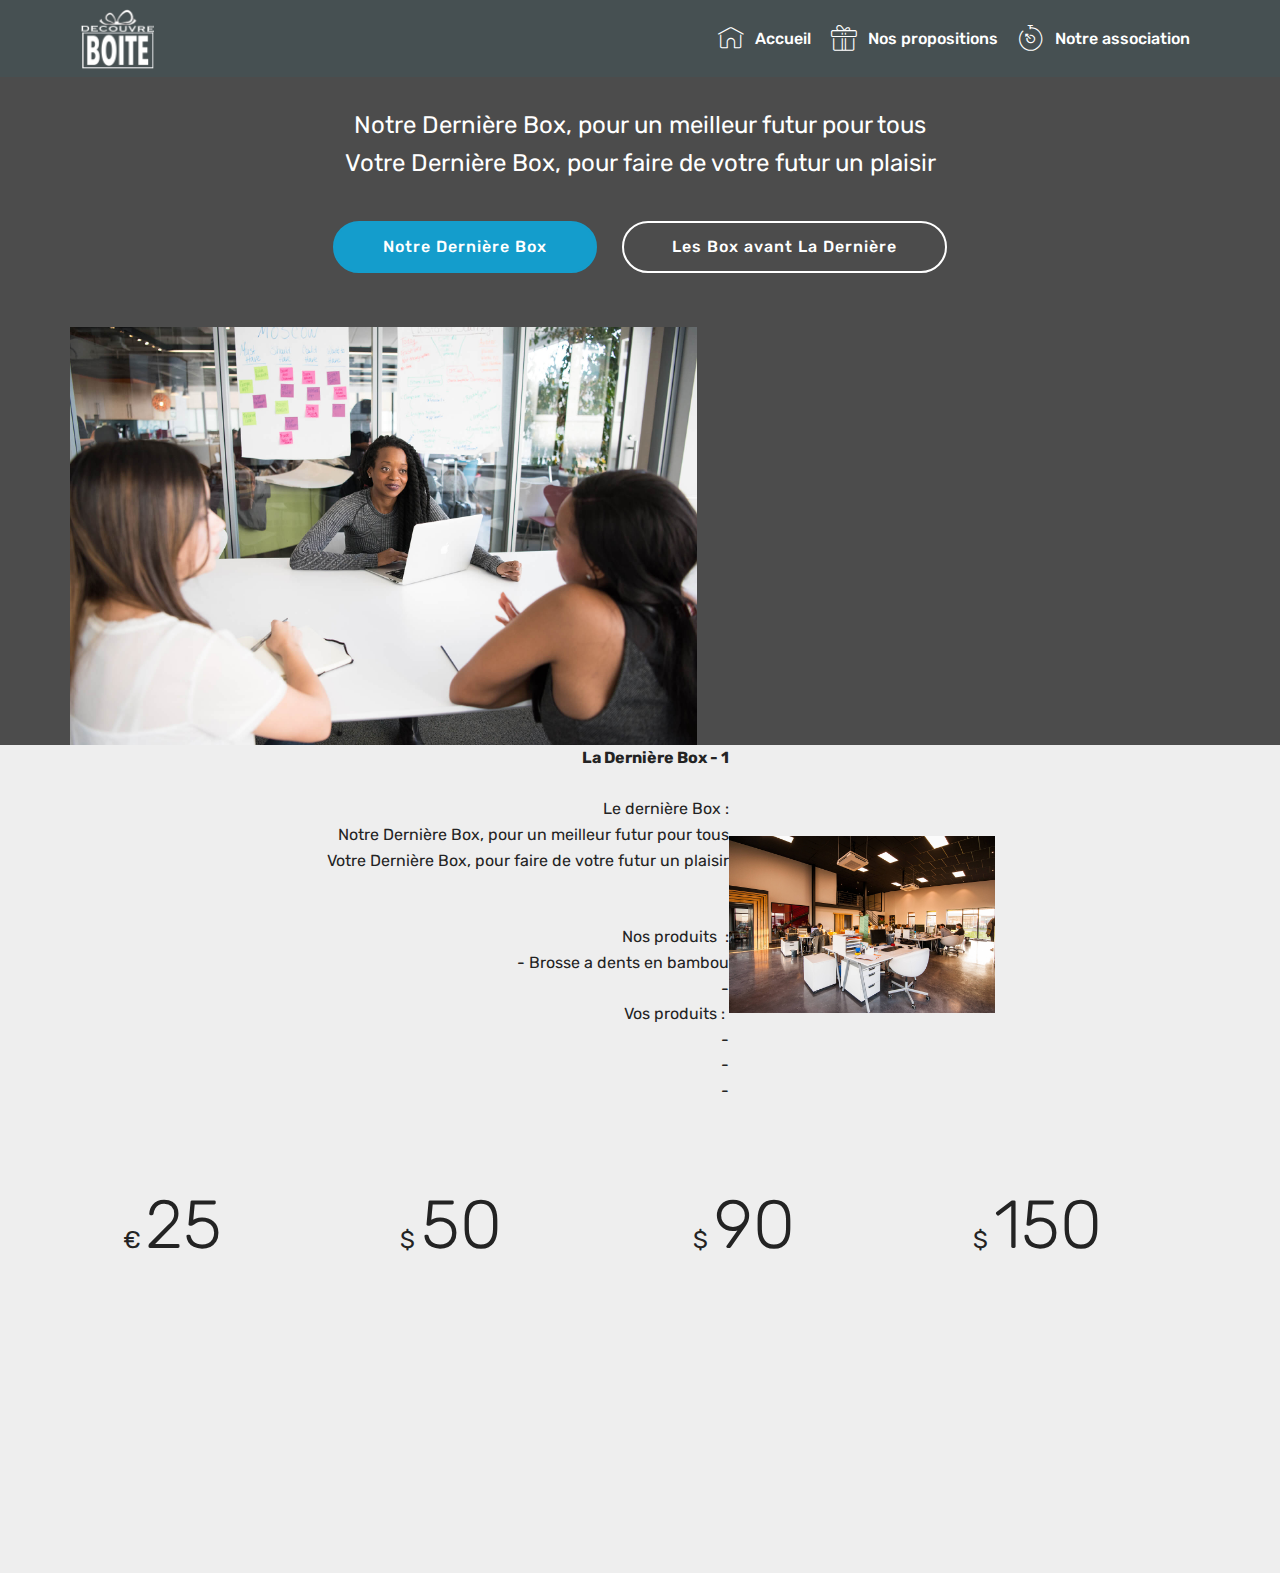
<file: page4.html>
<!DOCTYPE html>
<html  >
<head>
  <!-- Site made with Mobirise Website Builder v4.10.8, https://mobirise.com -->
  <meta charset="UTF-8">
  <meta http-equiv="X-UA-Compatible" content="IE=edge">
  <meta name="generator" content="Mobirise v4.10.8, mobirise.com">
  <meta name="viewport" content="width=device-width, initial-scale=1, minimum-scale=1">
  <link rel="shortcut icon" href="assets/images/logo-128x104-1.png" type="image/x-icon">
  <meta name="description" content="Web Maker Description">
  
  <title>page shopy</title>
  <link rel="stylesheet" href="assets/web/assets/mobirise-icons/mobirise-icons.css">
  <link rel="stylesheet" href="assets/tether/tether.min.css">
  <link rel="stylesheet" href="assets/bootstrap/css/bootstrap.min.css">
  <link rel="stylesheet" href="assets/bootstrap/css/bootstrap-grid.min.css">
  <link rel="stylesheet" href="assets/bootstrap/css/bootstrap-reboot.min.css">
  <link rel="stylesheet" href="assets/animatecss/animate.min.css">
  <link rel="stylesheet" href="assets/dropdown/css/style.css">
  <link rel="stylesheet" href="assets/theme/css/style.css">
  <link rel="stylesheet" href="assets/mobirise/css/mbr-additional.css" type="text/css">
  
  
  
</head>
<body>
  <section class="menu cid-qTkzRZLJNu" once="menu" id="menu1-1y">

    

    <nav class="navbar navbar-expand beta-menu navbar-dropdown align-items-center navbar-fixed-top navbar-toggleable-sm">
        <button class="navbar-toggler navbar-toggler-right" type="button" data-toggle="collapse" data-target="#navbarSupportedContent" aria-controls="navbarSupportedContent" aria-expanded="false" aria-label="Toggle navigation">
            <div class="hamburger">
                <span></span>
                <span></span>
                <span></span>
                <span></span>
            </div>
        </button>
        <div class="menu-logo">
            <div class="navbar-brand">
                <span class="navbar-logo">
                    <a href="index.html#header2-1">
                         <img src="assets/images/logo-seul-blanc-150x232.png" alt="Mobirise" title="" style="height: 3.8rem;">
                    </a>
                </span>
                
            </div>
        </div>
        <div class="collapse navbar-collapse" id="navbarSupportedContent">
            <ul class="navbar-nav nav-dropdown nav-right" data-app-modern-menu="true"><li class="nav-item"><a class="nav-link link text-white display-4" href="index.html#header2-1"><span class="mbri-home mbr-iconfont mbr-iconfont-btn"></span>
                        
                        Accueil</a></li><li class="nav-item">
                    <a class="nav-link link text-white display-4" href="page7.html#header12-2i"><span class="mbri-gift mbr-iconfont mbr-iconfont-btn"></span>
                        
                        Nos propositions</a>
                </li><li class="nav-item">
                    <a class="nav-link link text-white display-4" href="page2.html#testimonials1-15"><span class="mbri-timer mbr-iconfont mbr-iconfont-btn"></span>
                        
                        Notre association</a>
                </li></ul>
            
        </div>
    </nav>
</section>

<section class="engine"><a href="https://mobirise.info/y">html site templates</a></section><section class="header4 cid-rQdSS8b5la mbr-parallax-background" id="header4-1z">

    

    <div class="mbr-overlay" style="opacity: 0.8; background-color: rgb(35, 35, 35);">
    </div>

    <div class="container">
        <div class="row justify-content-md-center">
            <div class="media-content col-md-10">
                <h1 class="mbr-section-title align-center mbr-white pb-3 mbr-bold mbr-fonts-style display-1"><span style="font-weight: normal;">
                    La Dernière Box</span></h1>
                
                <div class="mbr-text align-center mbr-white pb-3">
                    <p class="mbr-text mbr-fonts-style display-5">Notre Dernière Box, pour un meilleur futur pour tous<br>Votre Dernière Box, pour faire de votre futur un plaisir<br></p>
                </div>
                <div class="mbr-section-btn align-center"><a class="btn btn-md btn-primary display-4" href="https://mobirise.co">Notre Dernière Box</a>
                    <a class="btn btn-md btn-white-outline display-4" href="https://mobirise.co">Les Box avant La Dernière</a></div>
            </div>
            <div class="mbr-figure pt-5">
                <img src="assets/images/background2.jpg" alt="Mobirise" style="width: 55%;">
            </div>
        </div>
    </div>
</section>

<section class="mbr-section content7 cid-rQdTS0Qtkt" id="content7-20">
          
    

    <div class="container">
        <div class="media-container-row">
            <div class="col-12 col-md-8">
                <div class="media-container-row">
                    <div class="media-content">
                        <div class="mbr-section-text">
                            <p class="mbr-text align-right mb-0 mbr-fonts-style display-7"><strong>La Dernière Box - 1</strong><br><br>Le dernière Box : <br>Notre Dernière Box, pour un meilleur futur pour tous<br>Votre Dernière Box, pour faire de votre futur un plaisir<br><br><br>Nos produits &nbsp;:<br>- Brosse a dents en bambou<br>-<br>Vos produits :&nbsp;<br>-<br>-<br>-</p>
                        </div>
                    </div>
                    <div class="mbr-figure" style="width: 60%;">
                     <img src="assets/images/background1.jpg" alt="Mobirise">  
                    </div>
                </div>
            </div>
        </div>
    </div>
</section>

<section class="pricing-table1 cid-rQha4zHepS" id="pricing-tables1-26">

    

    
    <div class="container">
        <div class="media-container-row">

            <div class="plan col-12 mx-2 my-2 justify-content-center col-lg-3">
                <div class="plan-header text-center pt-5">
                    <h3 class="plan-title mbr-fonts-style display-5">
                        Abonnement</h3>
                    <div class="plan-price">
                        <span class="price-value mbr-fonts-style display-5">€</span>
                        <span class="price-figure mbr-fonts-style display-1">25</span>
                        <small class="price-term mbr-fonts-style display-7">La box</small>
                    </div>
                </div>
                <div class="plan-body pb-5">
                    <div class="plan-list align-center">
                        <ul class="list-group list-group-flush mbr-fonts-style display-7">
                            <li class="list-group-item">
                                Livraison bimestrielle &nbsp; sans engagement</li>
                            <li class="list-group-item">
                                5 GB Bandwidth
                            </li>
                        </ul>
                    </div>
                    <div class="mbr-section-btn text-center pt-4"><a href="https://mobirise.co" class="btn btn-primary display-4">C'est partit</a></div>
                </div>
            </div>

            <div class="plan col-12 mx-2 my-2 justify-content-center col-lg-3">
                <div class="plan-header text-center pt-5">
                    <h3 class="plan-title mbr-fonts-style display-5">
                        Pour offrir</h3>
                    <div class="plan-price">
                        <span class="price-value mbr-fonts-style display-5">
                            $
                        </span>
                        <span class="price-figure mbr-fonts-style display-1">50</span>
                        <small class="price-term mbr-fonts-style display-7">
                            pour 2 box</small>
                    </div>
                </div>
                <div class="plan-body pb-5">
                    <div class="plan-list align-center">
                        <ul class="list-group list-group-flush mbr-fonts-style display-7">
                            <li class="list-group-item">
                                Mobirise is perfect for non-techies who are not familiar with web development.
                            </li>
                            <li class="list-group-item">
                                10 GB Bandwidth
                            </li>
                        </ul>
                    </div>
                    <div class="mbr-section-btn text-center pt-4">
                        <a href="https://mobirise.co" class="btn btn-primary display-4">BUY NOW</a>
                    </div>
                </div>
            </div>

            <div class="plan col-12 mx-2 my-2 justify-content-center col-lg-3">
                <div class="plan-header text-center pt-5">
                    <h3 class="plan-title mbr-fonts-style display-5">
                        Pour offrir</h3>
                    <div class="plan-price">
                        <span class="price-value mbr-fonts-style display-5">
                            $
                        </span>
                        <span class="price-figure mbr-fonts-style display-1">
                            90</span>
                        <small class="price-term mbr-fonts-style display-7">
                            Pour 3 box</small>
                    </div>
                </div>
                <div class="plan-body pb-5">
                    <div class="plan-list align-center">
                        <ul class="list-group list-group-flush mbr-fonts-style display-7">
                            <li class="list-group-item">
                                Mobirise is perfect for non-techies who are not familiar with web development.
                            </li>
                            <li class="list-group-item">
                                15 GB Bandwidth
                            </li>
                        </ul>
                    </div>
                    <div class="mbr-section-btn text-center pt-4">
                        <a href="https://mobirise.co" class="btn btn-primary display-4">BUY NOW</a>
                    </div>
                </div>
            </div>

            <div class="plan col-12 mx-2 my-2 justify-content-center col-lg-3">
                <div class="plan-header text-center pt-5">
                    <h3 class="plan-title mbr-fonts-style display-5">
                        Ultimate
                    </h3>
                    <div class="plan-price">
                        <span class="price-value mbr-fonts-style display-5">
                            $
                        </span>
                        <span class="price-figure mbr-fonts-style display-1">
                            150</span>
                        <small class="price-term mbr-fonts-style display-7">
                            Pour 6 box</small>
                    </div>
                </div>
                <div class="plan-body pb-5">
                    <div class="plan-list align-center">
                        <ul class="list-group list-group-flush mbr-fonts-style display-7">
                            <li class="list-group-item">
                                Mobirise is perfect for non-techies who are not familiar with web development.
                            </li>
                            <li class="list-group-item">
                                20 GB Bandwidth
                            </li>
                        </ul>
                    </div>
                    <div class="mbr-section-btn text-center pt-4">
                        <a href="https://mobirise.co" class="btn btn-primary display-4">BUY NOW</a>
                    </div>
                </div>
            </div>
        </div>
    </div>
</section>


  <script src="assets/web/assets/jquery/jquery.min.js"></script>
  <script src="assets/popper/popper.min.js"></script>
  <script src="assets/tether/tether.min.js"></script>
  <script src="assets/bootstrap/js/bootstrap.min.js"></script>
  <script src="assets/smoothscroll/smooth-scroll.js"></script>
  <script src="assets/touchswipe/jquery.touch-swipe.min.js"></script>
  <script src="assets/viewportchecker/jquery.viewportchecker.js"></script>
  <script src="assets/parallax/jarallax.min.js"></script>
  <script src="assets/dropdown/js/nav-dropdown.js"></script>
  <script src="assets/dropdown/js/navbar-dropdown.js"></script>
  <script src="assets/theme/js/script.js"></script>
  
  
 <div id="scrollToTop" class="scrollToTop mbr-arrow-up"><a style="text-align: center;"><i class="mbr-arrow-up-icon mbr-arrow-up-icon-cm cm-icon cm-icon-smallarrow-up"></i></a></div>
    <input name="animation" type="hidden">
  </body>
</html>
</file>
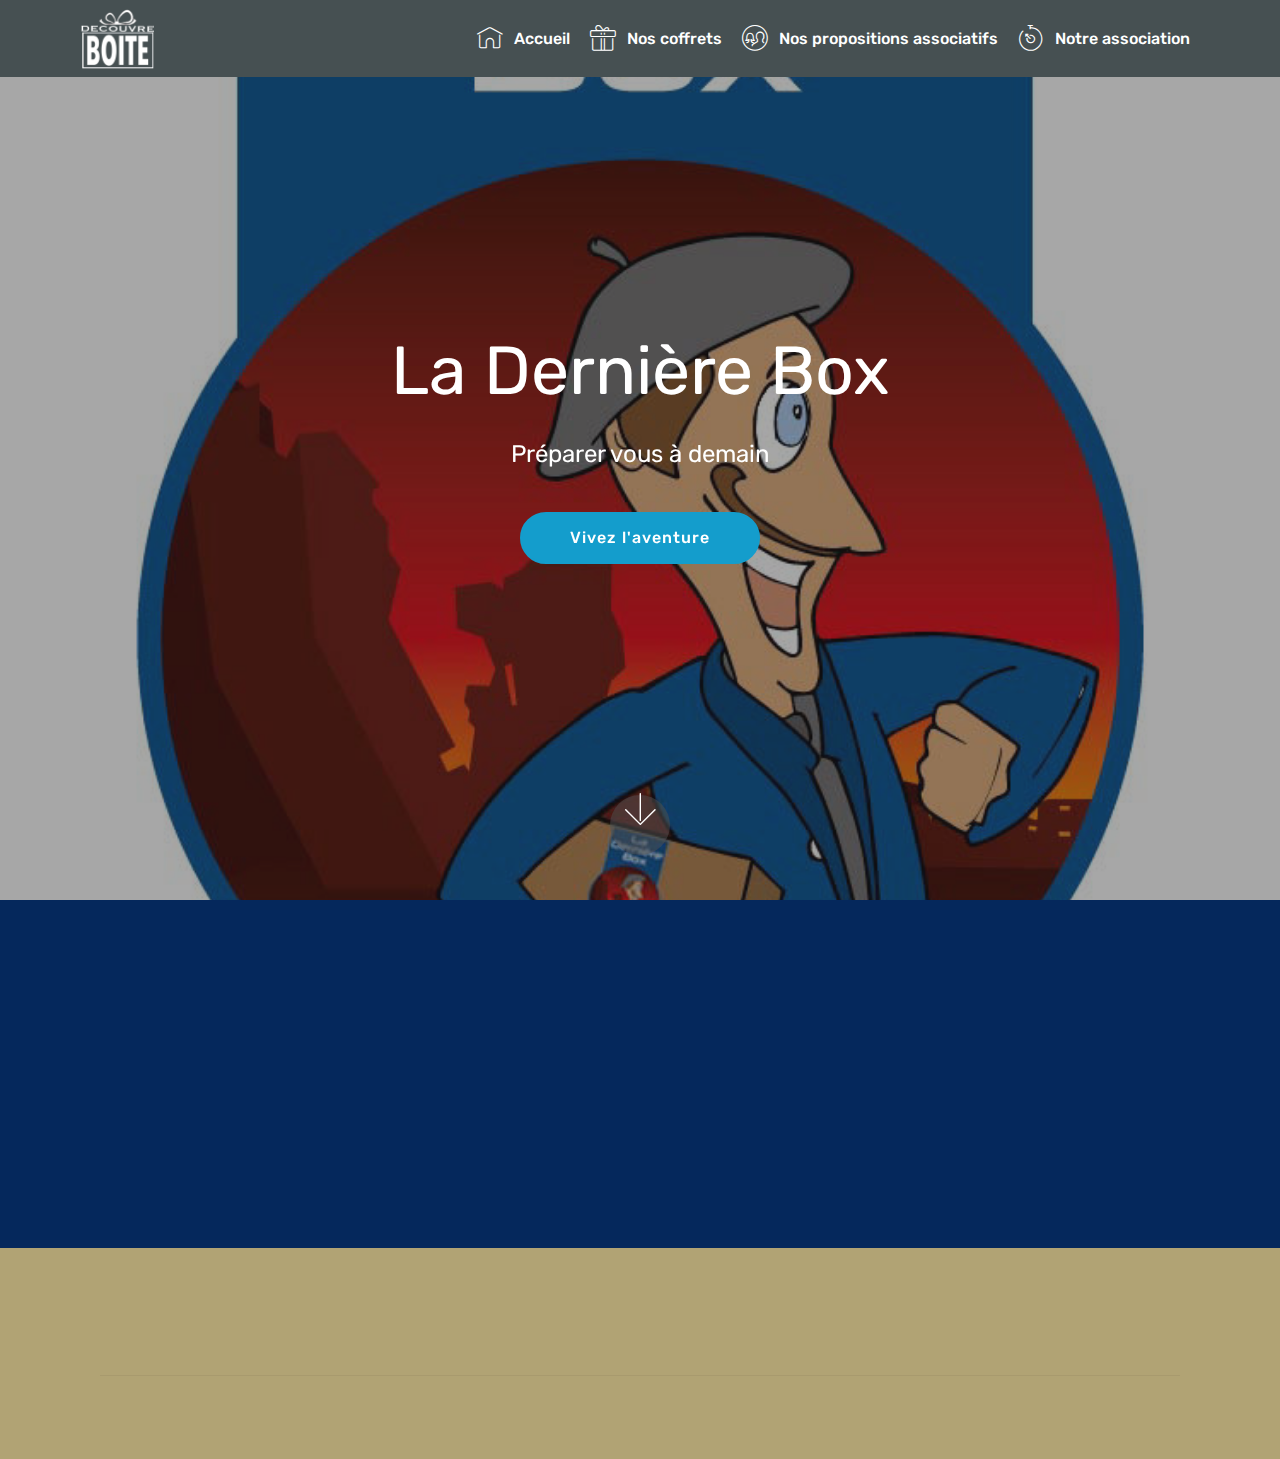
<file: page6.html>
<!DOCTYPE html>
<html  >
<head>
  <!-- Site made with Mobirise Website Builder v4.10.8, https://mobirise.com -->
  <meta charset="UTF-8">
  <meta http-equiv="X-UA-Compatible" content="IE=edge">
  <meta name="generator" content="Mobirise v4.10.8, mobirise.com">
  <meta name="viewport" content="width=device-width, initial-scale=1, minimum-scale=1">
  <link rel="shortcut icon" href="assets/images/logo-128x104-1.png" type="image/x-icon">
  <meta name="description" content="Les coffrets pour une survie à la cool !">
  
  <title>La dernière box</title>
  <link rel="stylesheet" href="assets/web/assets/mobirise-icons/mobirise-icons.css">
  <link rel="stylesheet" href="assets/tether/tether.min.css">
  <link rel="stylesheet" href="assets/bootstrap/css/bootstrap.min.css">
  <link rel="stylesheet" href="assets/bootstrap/css/bootstrap-grid.min.css">
  <link rel="stylesheet" href="assets/bootstrap/css/bootstrap-reboot.min.css">
  <link rel="stylesheet" href="assets/socicon/css/styles.css">
  <link rel="stylesheet" href="assets/animatecss/animate.min.css">
  <link rel="stylesheet" href="assets/dropdown/css/style.css">
  <link rel="stylesheet" href="assets/theme/css/style.css">
  <link rel="stylesheet" href="assets/mobirise/css/mbr-additional.css" type="text/css">
  
  
  
</head>
<body>
  <section class="menu cid-rRaT4EoXyj" once="menu" id="menu1-2d">

    

    <nav class="navbar navbar-expand beta-menu navbar-dropdown align-items-center navbar-fixed-top navbar-toggleable-sm">
        <button class="navbar-toggler navbar-toggler-right" type="button" data-toggle="collapse" data-target="#navbarSupportedContent" aria-controls="navbarSupportedContent" aria-expanded="false" aria-label="Toggle navigation">
            <div class="hamburger">
                <span></span>
                <span></span>
                <span></span>
                <span></span>
            </div>
        </button>
        <div class="menu-logo">
            <div class="navbar-brand">
                <span class="navbar-logo">
                    <a href="index.html#header2-1">
                         <img src="assets/images/logo-seul-blanc-150x232.png" alt="Mobirise" title="" style="height: 3.8rem;">
                    </a>
                </span>
                
            </div>
        </div>
        <div class="collapse navbar-collapse" id="navbarSupportedContent">
            <ul class="navbar-nav nav-dropdown nav-right" data-app-modern-menu="true"><li class="nav-item"><a class="nav-link link text-white display-4" href="index.html#header2-1"><span class="mbri-home mbr-iconfont mbr-iconfont-btn"></span>
                        
                        Accueil</a></li><li class="nav-item">
                    <a class="nav-link link text-white display-4" href="page3.html"><span class="mbri-gift mbr-iconfont mbr-iconfont-btn"></span>
                        
                        Nos coffrets</a>
                </li><li class="nav-item"><a class="nav-link link text-white display-4" href="page7.html"><span class="mbri-users mbr-iconfont mbr-iconfont-btn"></span>
                        
                        Nos propositions associatifs</a></li><li class="nav-item">
                    <a class="nav-link link text-white display-4" href="page2.html#testimonials1-15"><span class="mbri-timer mbr-iconfont mbr-iconfont-btn"></span>
                        
                        Notre association</a>
                </li></ul>
            
        </div>
    </nav>
</section>

<section class="engine"><a href="https://mobirise.info/j">website templates</a></section><section class="header6 cid-rRb4eUss4n mbr-fullscreen mbr-parallax-background" id="header6-2h">

    

    <div class="mbr-overlay" style="opacity: 0.4; background-color: rgb(35, 35, 35);">
    </div>

    <div class="container">
        <div class="row justify-content-md-center">
            <div class="mbr-white col-md-10">
                <h1 class="mbr-section-title align-center mbr-bold pb-3 mbr-fonts-style display-1"><span style="font-weight: normal;">La Dernière Box</span></h1>
                <p class="mbr-text align-center pb-3 mbr-fonts-style display-5">Préparer vous à demain</p>
                <div class="mbr-section-btn align-center"><a class="btn btn-md btn-primary display-4" href="mailto:ladernierebox@gmail.com">Vivez l'aventure</a></div>
            </div>
        </div>
    </div>

    <div class="mbr-arrow hidden-sm-down" aria-hidden="true">
        <a href="#next">
            <i class="mbri-down mbr-iconfont"></i>
        </a>
    </div>
</section>

<section class="mbr-section info1 cid-s0nGu4Lkki" id="info1-3k">

    

    
    <div class="container">
        <div class="row justify-content-center content-row">
            <div class="media-container-column title col-12 col-lg-7 col-md-6">
                
                <h2 class="align-left mbr-bold mbr-fonts-style display-2">Nos tarifs</h2>
            </div>
            <div class="media-container-column col-12 col-lg-3 col-md-4">
                <div class="mbr-section-btn align-right py-4"><a class="btn btn-secondary-outline display-4" href="mailto:ladernierebox@gmail.com">C'est partis&nbsp;</a></div>
            </div>
        </div>
    </div>
</section>

<section class="cid-s0nFsQsCTR" id="footer5-3j">

    

    

    <div class="container">
        <div class="media-container-row">
            <div class="col-md-3">
                <div class="media-wrap">
                    <a href="index.html#header2-1">
                       <img src="assets/images/logo-seul-blanc-192x297.png" alt="Mobirise" title="">
                    </a>
                </div>
            </div>
            <div class="col-md-9">
                <p class="mbr-text align-right links mbr-fonts-style display-5"><strong>Association Découvre Boite</strong></p>
            </div>
        </div>
        <div class="footer-lower">
            <div class="media-container-row">
                <div class="col-md-12">
                    <hr>
                </div>
            </div>
            <div class="media-container-row mbr-white">
                <div class="col-md-6 copyright">
                    <p class="mbr-text mbr-fonts-style display-7"><strong>Mail : decouvre.boite@gmail.com<br>Tél :&nbsp;06 48 03 87 74</strong></p>
                </div>
                <div class="col-md-6">
                    
                </div>
            </div>
        </div>
    </div>
</section>


  <script src="assets/web/assets/jquery/jquery.min.js"></script>
  <script src="assets/popper/popper.min.js"></script>
  <script src="assets/tether/tether.min.js"></script>
  <script src="assets/bootstrap/js/bootstrap.min.js"></script>
  <script src="assets/smoothscroll/smooth-scroll.js"></script>
  <script src="assets/viewportchecker/jquery.viewportchecker.js"></script>
  <script src="assets/dropdown/js/nav-dropdown.js"></script>
  <script src="assets/dropdown/js/navbar-dropdown.js"></script>
  <script src="assets/touchswipe/jquery.touch-swipe.min.js"></script>
  <script src="assets/parallax/jarallax.min.js"></script>
  <script src="assets/theme/js/script.js"></script>
  
  
 <div id="scrollToTop" class="scrollToTop mbr-arrow-up"><a style="text-align: center;"><i class="mbr-arrow-up-icon mbr-arrow-up-icon-cm cm-icon cm-icon-smallarrow-up"></i></a></div>
    <input name="animation" type="hidden">
  </body>
</html>
</file>
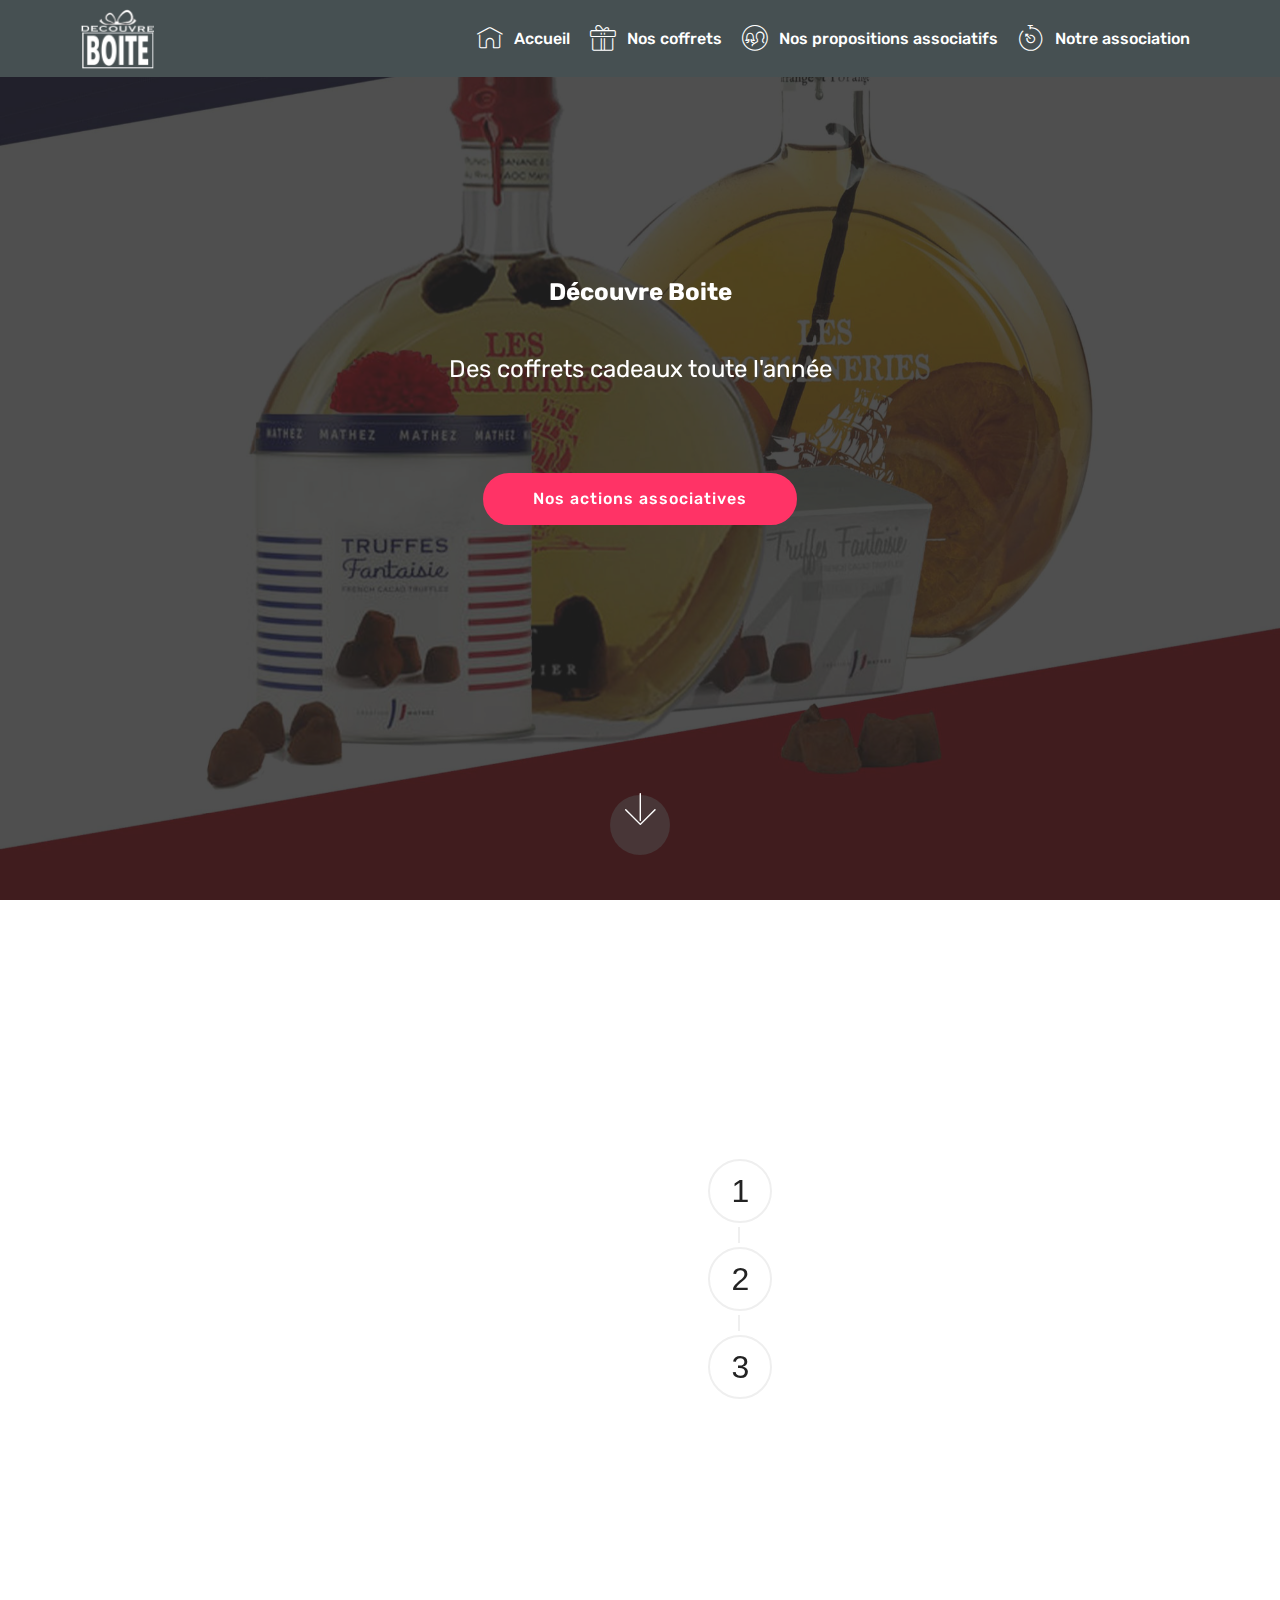
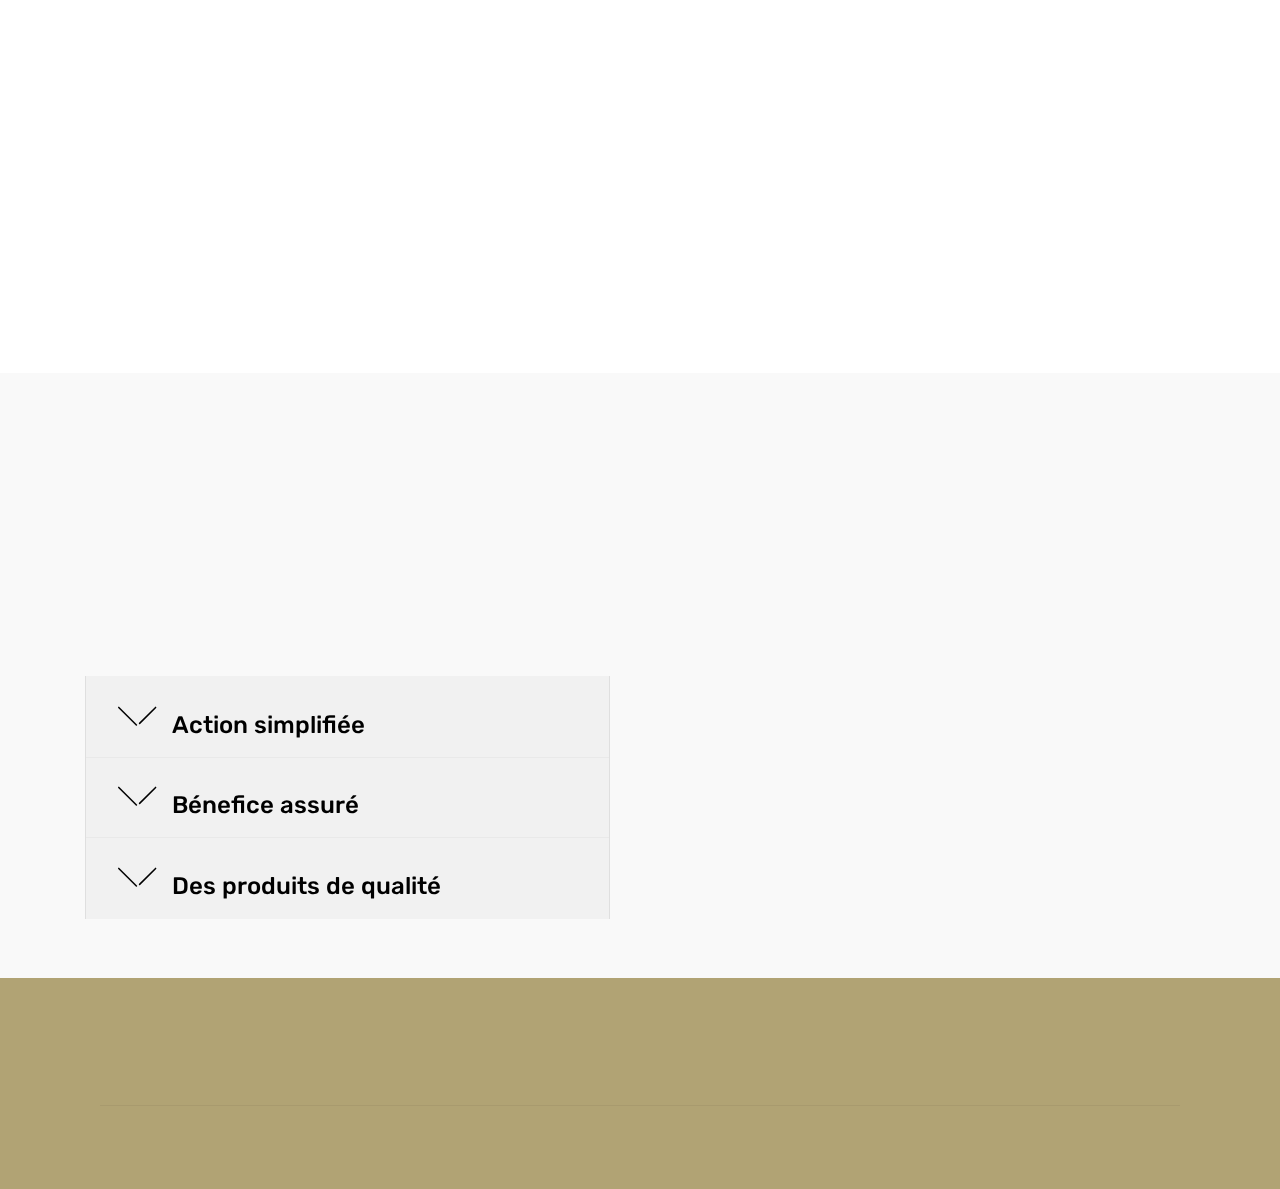
<file: page7.html>
<!DOCTYPE html>
<html  >
<head>
  <!-- Site made with Mobirise Website Builder v4.10.8, https://mobirise.com -->
  <meta charset="UTF-8">
  <meta http-equiv="X-UA-Compatible" content="IE=edge">
  <meta name="generator" content="Mobirise v4.10.8, mobirise.com">
  <meta name="viewport" content="width=device-width, initial-scale=1, minimum-scale=1">
  <link rel="shortcut icon" href="assets/images/logo-128x104-1.png" type="image/x-icon">
  <meta name="description" content="Découvre Boite vous accompagne dans le financement de vos projets associatifs et scolaires. Rejoignez l'aventure">
  
  <title>Financer vos associations</title>
  <link rel="stylesheet" href="assets/web/assets/mobirise-icons/mobirise-icons.css">
  <link rel="stylesheet" href="assets/tether/tether.min.css">
  <link rel="stylesheet" href="assets/bootstrap/css/bootstrap.min.css">
  <link rel="stylesheet" href="assets/bootstrap/css/bootstrap-grid.min.css">
  <link rel="stylesheet" href="assets/bootstrap/css/bootstrap-reboot.min.css">
  <link rel="stylesheet" href="assets/socicon/css/styles.css">
  <link rel="stylesheet" href="assets/animatecss/animate.min.css">
  <link rel="stylesheet" href="assets/dropdown/css/style.css">
  <link rel="stylesheet" href="assets/theme/css/style.css">
  <link rel="stylesheet" href="assets/mobirise/css/mbr-additional.css" type="text/css">
  
  
  
</head>
<body>
  <section class="menu cid-rSL1LgVse3" once="menu" id="menu1-2j">

    

    <nav class="navbar navbar-expand beta-menu navbar-dropdown align-items-center navbar-fixed-top navbar-toggleable-sm">
        <button class="navbar-toggler navbar-toggler-right" type="button" data-toggle="collapse" data-target="#navbarSupportedContent" aria-controls="navbarSupportedContent" aria-expanded="false" aria-label="Toggle navigation">
            <div class="hamburger">
                <span></span>
                <span></span>
                <span></span>
                <span></span>
            </div>
        </button>
        <div class="menu-logo">
            <div class="navbar-brand">
                <span class="navbar-logo">
                    <a href="index.html#header2-1">
                         <img src="assets/images/logo-seul-blanc-150x232.png" alt="Mobirise" title="" style="height: 3.8rem;">
                    </a>
                </span>
                
            </div>
        </div>
        <div class="collapse navbar-collapse" id="navbarSupportedContent">
            <ul class="navbar-nav nav-dropdown nav-right" data-app-modern-menu="true"><li class="nav-item"><a class="nav-link link text-white display-4" href="index.html#header2-1"><span class="mbri-home mbr-iconfont mbr-iconfont-btn"></span>
                        
                        Accueil</a></li><li class="nav-item">
                    <a class="nav-link link text-white display-4" href="page3.html"><span class="mbri-gift mbr-iconfont mbr-iconfont-btn"></span>
                        
                        Nos coffrets</a>
                </li><li class="nav-item"><a class="nav-link link text-white display-4" href="page7.html"><span class="mbri-users mbr-iconfont mbr-iconfont-btn"></span>
                        
                        Nos propositions associatifs</a></li><li class="nav-item">
                    <a class="nav-link link text-white display-4" href="page2.html#testimonials1-15"><span class="mbri-timer mbr-iconfont mbr-iconfont-btn"></span>
                        
                        Notre association</a>
                </li></ul>
            
        </div>
    </nav>
</section>

<section class="engine"><a href="https://mobirise.info/f">easy site builder</a></section><section class="header12 cid-rSL1LggBRy mbr-fullscreen mbr-parallax-background" id="header12-2i">

    

    <div class="mbr-overlay" style="opacity: 0.8; background-color: rgb(35, 35, 35);">
    </div>

    <div class="container  ">
            <div class="media-container">
                <div class="col-md-12 align-center">
                    
                    <p class="mbr-text pb-3 mbr-white mbr-fonts-style display-5"><strong>Découvre Boite</strong><br><br>Des coffrets cadeaux toute l'année<br><br></p>
                    <div class="mbr-section-btn align-center py-2"><a class="btn btn-md btn-secondary display-4" href="page7.html#step3-2p">Nos actions associatives</a></div>

                    <div class="icons-media-container mbr-white">
                        <div class="card col-12 col-md-6">
                            
                            
                        </div>

                        <div class="card col-12 col-md-6">
                            
                            
                        </div>

                        

                        
                    </div>
                </div>
            </div>
    </div>

    <div class="mbr-arrow hidden-sm-down" aria-hidden="true">
        <a href="#next">
            <i class="mbri-down mbr-iconfont"></i>
        </a>
    </div>
</section>

<section class="step3 cid-rSL1Lj4539" id="step3-2p">

    

    
    
    <div class="container">
        <h2 class="mbr-section-title pb-3 mbr-fonts-style align-center display-2">
            Action de Noël 2020</h2>
        <h3 class="mbr-section-subtitle pb-5 mbr-fonts-style align-center display-5">
            Toujours à la recherche de produits thématiques d'exception ?</h3>
        <div class="media-container-row">
            <div class="media-block" style="width: 49%;">
                <div class="mbr-figure">
                    <img src="assets/images/truffes-en-chocolats-presentation-1380x1952.jpg" alt="" title="">
                </div>
            </div>
            <div class="step-container">
                <div class="card separline pb-4">
                    <div class="step-element d-flex">
                        <div class="step-wrapper pr-3">
                            <div class="step d-flex align-items-center justify-content-center">
                                1
                            </div>
                        </div>          
                        <div class="step-text-content">
                            
                            <p class="mbr-step-text mbr-fonts-style display-7"><br>Une action adaptée</p>
                        </div>
                    </div>
                </div>

                <div class="card separline pb-4">
                    <div class="step-element d-flex">
                        <div class="step-wrapper pr-3">
                            <div class="step d-flex align-items-center justify-content-center">
                                2
                            </div>
                        </div>          
                        <div class="step-text-content">
                            
                            <p class="mbr-step-text mbr-fonts-style display-7">
                                <br>Un suivi et une gestion de l'action simplifiés</p>
                        </div>
                    </div>
                </div>

                <div class="card">
                    <div class="step-element d-flex">
                        <div class="step-wrapper pr-3">
                            <div class="step d-flex align-items-center justify-content-center">
                                3
                            </div>
                        </div>          
                        <div class="step-text-content">
                            
                            <p class="mbr-step-text mbr-fonts-style display-7">
                                <br>De l'argent pour votre association</p>
                        </div>
                    </div>
                </div>

                

                

                

                

                

                
            </div>
        </div>
    </div>
</section>

<section class="accordion2 cid-rSL5ACnHUU" id="accordion2-2s">

    


    
    <div class="container">
        <div class="media-container-row pt-5">
            <div class="accordion-content">
                <h2 class="mbr-section-title align-center pb-3 mbr-fonts-style display-2">L'action truffes de Noël 2020</h2>
                
                <div id="bootstrap-accordion_38" class="panel-group accordionStyles accordion pt-5 mt-3" role="tablist" aria-multiselectable="true">
                        <div class="card">
                            <div class="card-header" role="tab" id="headingOne">
                                <a role="button" class="collapsed panel-title text-black" data-toggle="collapse" data-core="" href="#collapse1_38" aria-expanded="false" aria-controls="collapse1">
                                    <h4 class="mbr-fonts-style display-5">
                                        <span class="sign mbr-iconfont mbri-arrow-down inactive"></span>Action simplifiée</h4>
                                </a>
                            </div>
                            <div id="collapse1_38" class="panel-collapse noScroll collapse" role="tabpanel" aria-labelledby="headingOne" data-parent="#bootstrap-accordion_38">
                                <div class="panel-body p-4">
                                    <p class="mbr-fonts-style panel-text display-7">
                                       Pas de stock<br>Pas d'avance d'argent<br>Pas de minimum de commande<br></p>
                                </div>
                            </div>
                        </div>
                
                        <div class="card">
                            <div class="card-header" role="tab" id="headingTwo">
                                <a role="button" class="collapsed panel-title text-black" data-toggle="collapse" data-core="" href="#collapse2_38" aria-expanded="false" aria-controls="collapse2">
                                    <h4 class="mbr-fonts-style mbr-fonts-style display-5">
                                        <span class="sign mbr-iconfont mbri-arrow-down inactive"></span>Bénefice assuré</h4>
                                </a>
                                
                            </div>
                            <div id="collapse2_38" class="panel-collapse noScroll collapse" role="tabpanel" aria-labelledby="headingTwo" data-parent="#bootstrap-accordion_38">
                                <div class="panel-body p-4">
                                    <p class="mbr-fonts-style panel-text display-7">A chaque vente de truffes en chocolat vos projets se financent !<br></p>
                                </div>
                            </div>
                        </div>
                
                        <div class="card">
                            <div class="card-header" role="tab" id="headingThree">
                                <a role="button" class="collapsed panel-title text-black" data-toggle="collapse" data-core="" href="#collapse3_38" aria-expanded="false" aria-controls="collapse3">
                                    <h4 class="mbr-fonts-style display-5">
                                        <span class="sign mbr-iconfont mbri-arrow-down inactive"></span>Des produits de qualité</h4>
                                </a>
                            </div>
                            <div id="collapse3_38" class="panel-collapse noScroll collapse" role="tabpanel" aria-labelledby="headingThree" data-parent="#bootstrap-accordion_38">
                                <div class="panel-body p-4">
                                    <p class="mbr-fonts-style panel-text display-7">Produit en France<br>Un design unique et épuré<br>Une proposition simple et originale<br><br></p>
                                </div>
                            </div>
                        </div>
                
                        
                
                        
                
                        
                </div>
            </div>
            <div class="mbr-figure" style="width: 105%;">
                    <img src="assets/images/page-de-couverture-flyer-1380x654.png" alt="Mobirise" title="">
            </div>
        </div>
    </div>
</section>

<section class="cid-rVv2qvqh3a" id="footer5-35">

    

    

    <div class="container">
        <div class="media-container-row">
            <div class="col-md-3">
                <div class="media-wrap">
                    <a href="index.html#header2-1">
                       <img src="assets/images/logo-seul-blanc-192x297.png" alt="Mobirise" title="">
                    </a>
                </div>
            </div>
            <div class="col-md-9">
                <p class="mbr-text align-right links mbr-fonts-style display-5"><strong>Association Découvre Boite</strong></p>
            </div>
        </div>
        <div class="footer-lower">
            <div class="media-container-row">
                <div class="col-md-12">
                    <hr>
                </div>
            </div>
            <div class="media-container-row mbr-white">
                <div class="col-md-6 copyright">
                    <p class="mbr-text mbr-fonts-style display-7"><strong>Mail : decouvre.boite@gmail.com<br>Tél :&nbsp;06 48 03 87 74</strong></p>
                </div>
                <div class="col-md-6">
                    
                </div>
            </div>
        </div>
    </div>
</section>


  <script src="assets/web/assets/jquery/jquery.min.js"></script>
  <script src="assets/popper/popper.min.js"></script>
  <script src="assets/tether/tether.min.js"></script>
  <script src="assets/bootstrap/js/bootstrap.min.js"></script>
  <script src="assets/smoothscroll/smooth-scroll.js"></script>
  <script src="assets/vimeoplayer/jquery.mb.vimeo_player.js"></script>
  <script src="assets/viewportchecker/jquery.viewportchecker.js"></script>
  <script src="assets/dropdown/js/nav-dropdown.js"></script>
  <script src="assets/dropdown/js/navbar-dropdown.js"></script>
  <script src="assets/touchswipe/jquery.touch-swipe.min.js"></script>
  <script src="assets/mbr-switch-arrow/mbr-switch-arrow.js"></script>
  <script src="assets/parallax/jarallax.min.js"></script>
  <script src="assets/theme/js/script.js"></script>
  
  
 <div id="scrollToTop" class="scrollToTop mbr-arrow-up"><a style="text-align: center;"><i class="mbr-arrow-up-icon mbr-arrow-up-icon-cm cm-icon cm-icon-smallarrow-up"></i></a></div>
    <input name="animation" type="hidden">
  </body>
</html>
</file>
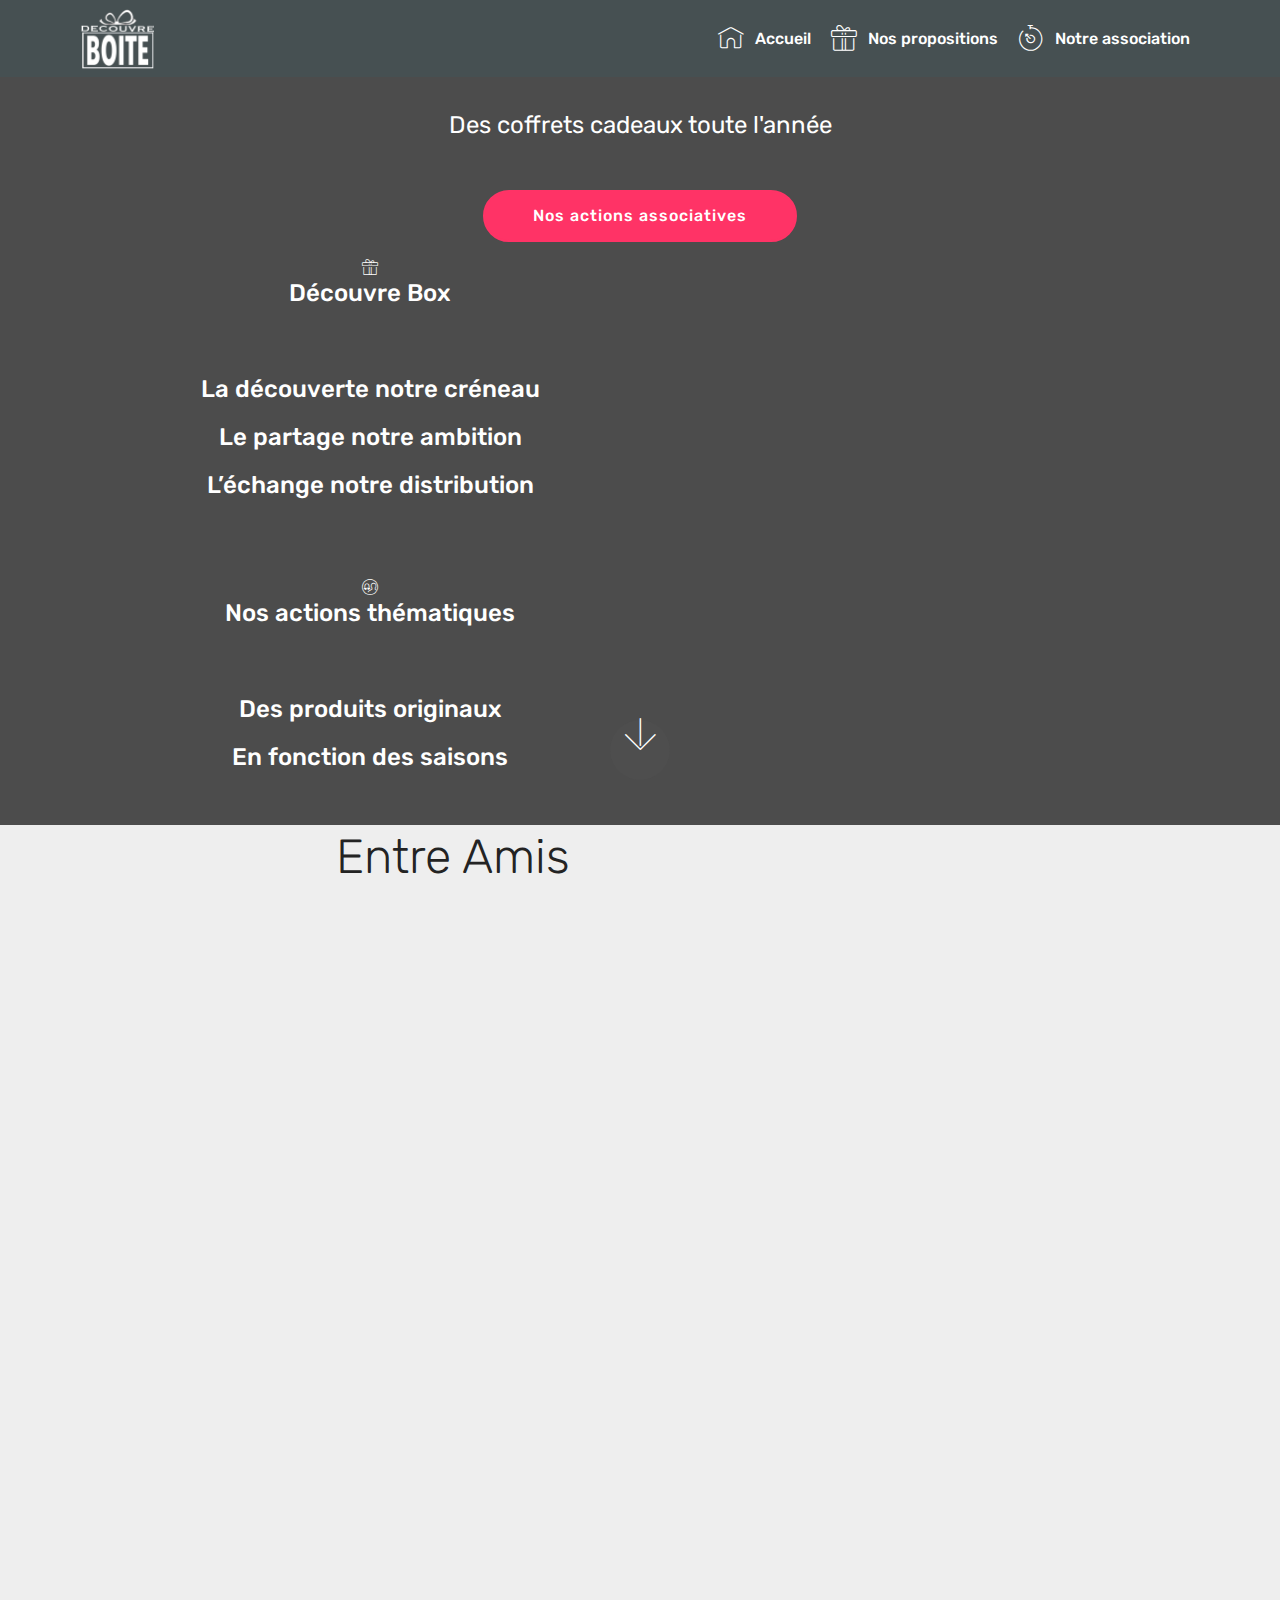
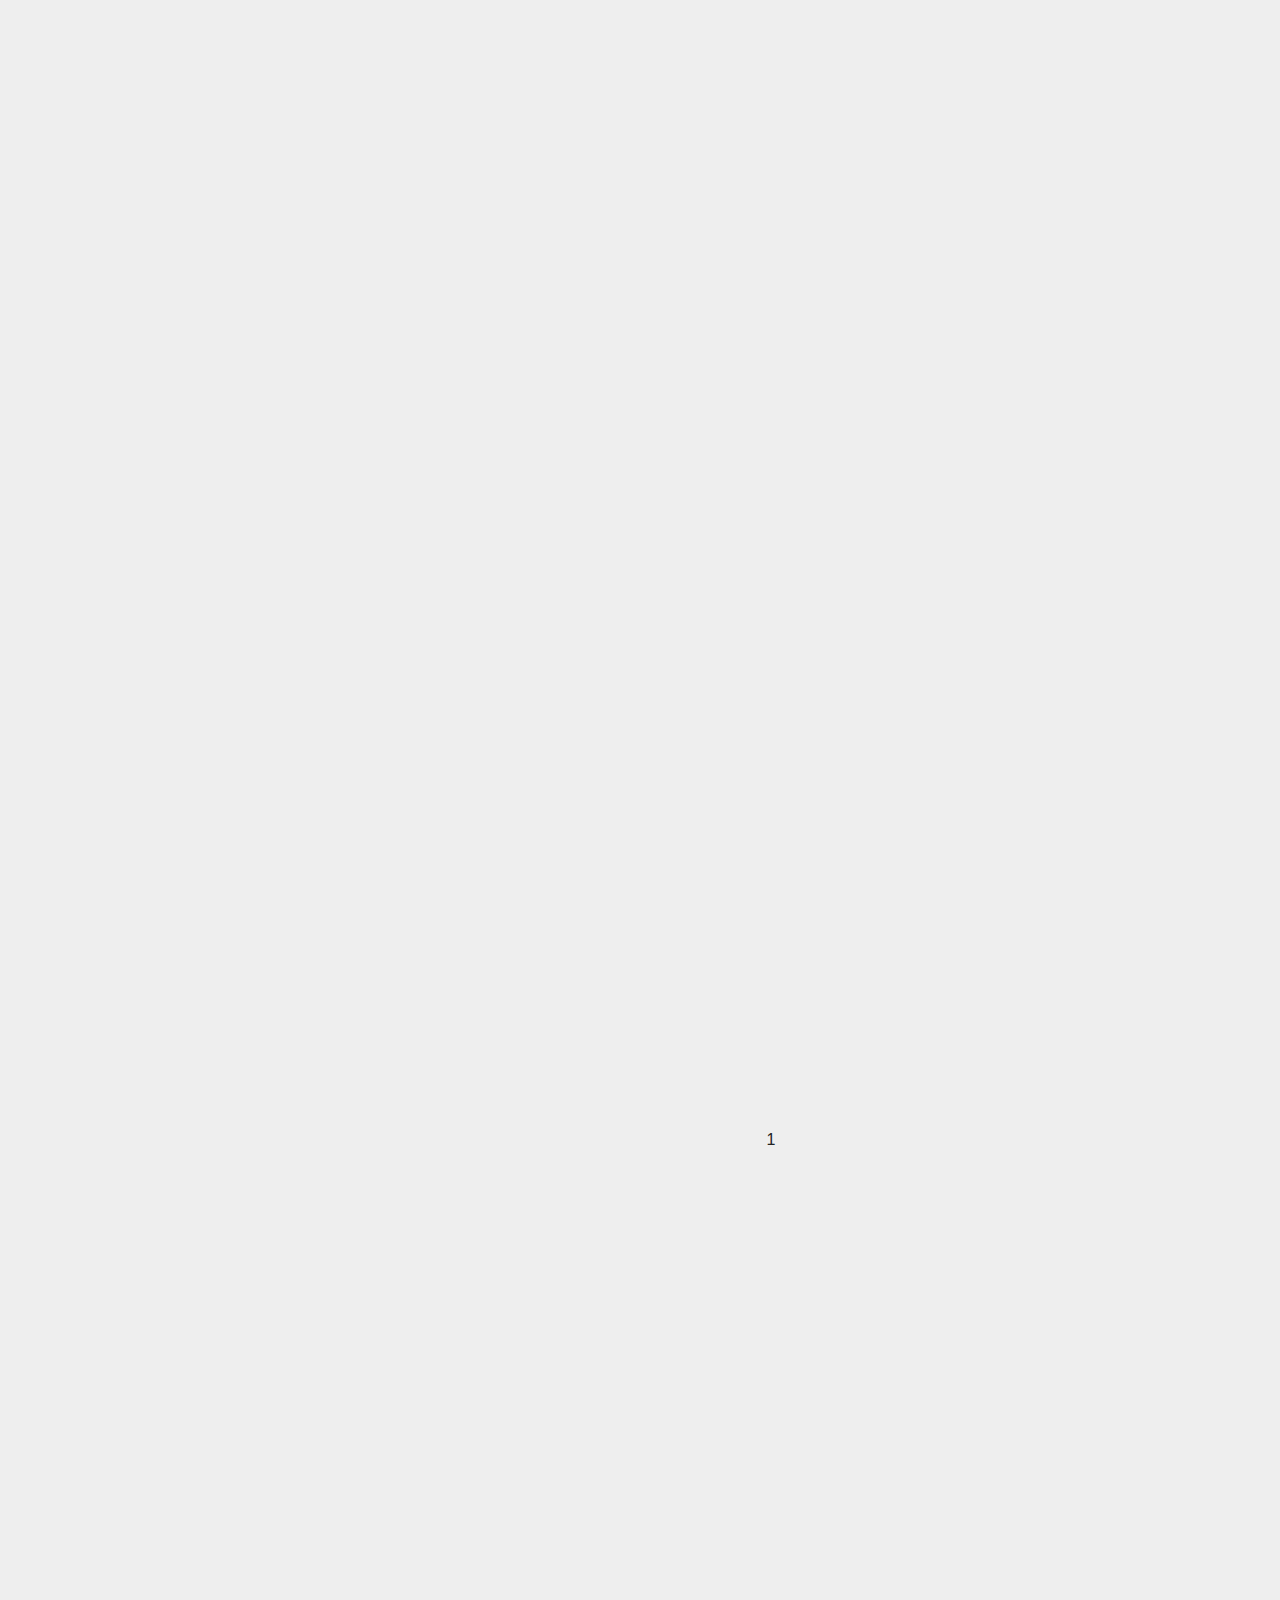
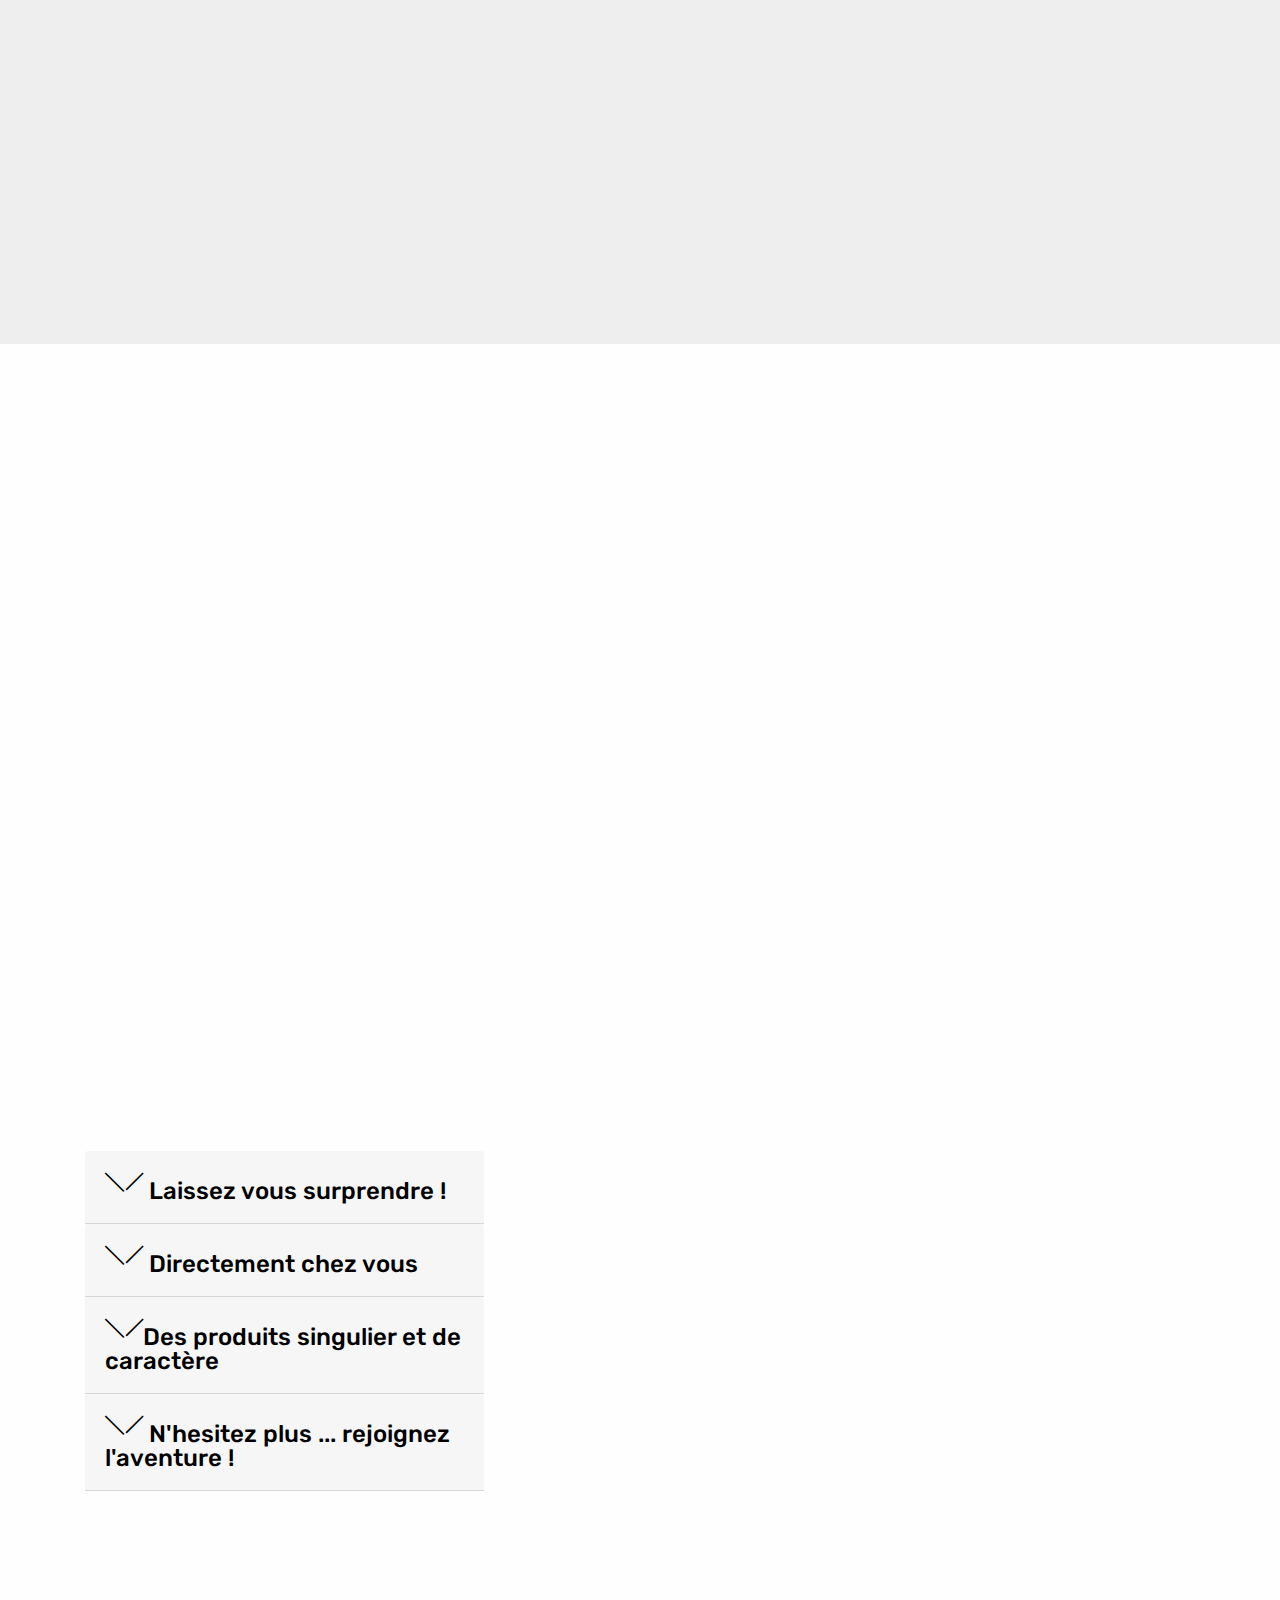
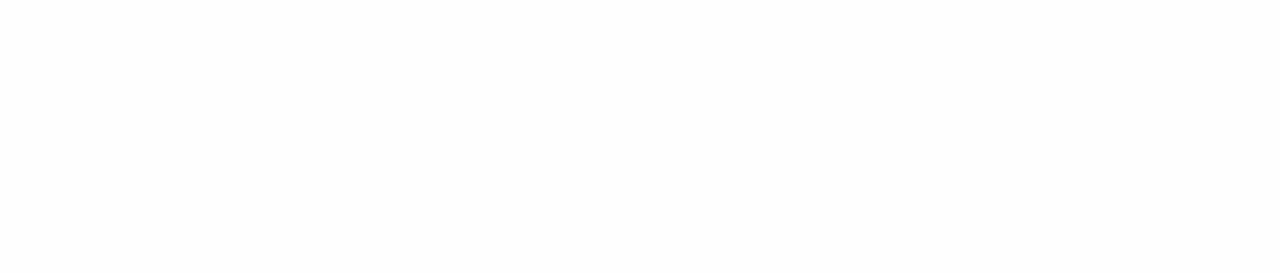
<file: paniers.html>
<!DOCTYPE html>
<html  >
<head>
  <!-- Site made with Mobirise Website Builder v4.10.8, https://mobirise.com -->
  <meta charset="UTF-8">
  <meta http-equiv="X-UA-Compatible" content="IE=edge">
  <meta name="generator" content="Mobirise v4.10.8, mobirise.com">
  <meta name="viewport" content="width=device-width, initial-scale=1, minimum-scale=1">
  <link rel="shortcut icon" href="assets/images/logo-128x104-1.png" type="image/x-icon">
  <meta name="description" content="Déscription de nos différents coffrets :
Des paniers pour toutes les occasions, en prose et en couleurs !">
  
  <title>Nos Coffrets</title>
  <link rel="stylesheet" href="assets/web/assets/mobirise-icons/mobirise-icons.css">
  <link rel="stylesheet" href="assets/tether/tether.min.css">
  <link rel="stylesheet" href="assets/bootstrap/css/bootstrap.min.css">
  <link rel="stylesheet" href="assets/bootstrap/css/bootstrap-grid.min.css">
  <link rel="stylesheet" href="assets/bootstrap/css/bootstrap-reboot.min.css">
  <link rel="stylesheet" href="assets/animatecss/animate.min.css">
  <link rel="stylesheet" href="assets/dropdown/css/style.css">
  <link rel="stylesheet" href="assets/theme/css/style.css">
  <link rel="stylesheet" href="assets/mobirise/css/mbr-additional.css" type="text/css">
  
  
  
</head>
<body>
  <section class="header12 cid-rMfJwBSMJz mbr-parallax-background" id="header12-u">

    

    <div class="mbr-overlay" style="opacity: 0.8; background-color: rgb(35, 35, 35);">
    </div>

    <div class="container  ">
            <div class="media-container">
                <div class="col-md-12 align-center">
                    <h1 class="mbr-section-title pb-3 mbr-white mbr-bold mbr-fonts-style display-1">
                        Découvre Boite</h1>
                    <p class="mbr-text pb-3 mbr-white mbr-fonts-style display-5">
                        Des coffrets cadeaux toute l'année</p>
                    <div class="mbr-section-btn align-center py-2"><a class="btn btn-md btn-secondary display-4" href="page2.html#testimonials1-15">Nos actions associatives</a></div>

                    <div class="icons-media-container mbr-white">
                        <div class="card col-12 col-md-6">
                            <div class="icon-block">
                            
                                <span class="mbr-iconfont mbri-gift"></span>
                            
                            </div>
                            <h5 class="mbr-fonts-style display-5"><div>Découvre Box</div><div><br></div><div><br></div><div><br></div><div>La découverte notre créneau</div><div><br></div><div>Le partage notre ambition</div><br><div>L’échange notre distribution</div><div><br></div><div><br></div><div><br></div></h5>
                        </div>

                        <div class="card col-12 col-md-6">
                            <div class="icon-block">
                                
                                    <span class="mbr-iconfont mbri-users"></span>
                                
                            </div>
                            <h5 class="mbr-fonts-style display-5"><div><span style="font-size: 1.5rem; background-color: transparent;">Nos actions thématiques</span><br></div><div><br></div><div><br></div><div><br></div><div>Des produits originaux</div><div><br></div><div>En fonction des saisons</div><br><div><strong><br></strong></div></h5>
                        </div>

                        

                        
                    </div>
                </div>
            </div>
    </div>

    <div class="mbr-arrow hidden-sm-down" aria-hidden="true">
        <a href="#next">
            <i class="mbri-down mbr-iconfont"></i>
        </a>
    </div>
</section>

<section class="engine"><a href="https://mobirise.info/e">how to make a site for free</a></section><section class="menu cid-qTkzRZLJNu" once="menu" id="menu1-a">

    

    <nav class="navbar navbar-expand beta-menu navbar-dropdown align-items-center navbar-fixed-top navbar-toggleable-sm">
        <button class="navbar-toggler navbar-toggler-right" type="button" data-toggle="collapse" data-target="#navbarSupportedContent" aria-controls="navbarSupportedContent" aria-expanded="false" aria-label="Toggle navigation">
            <div class="hamburger">
                <span></span>
                <span></span>
                <span></span>
                <span></span>
            </div>
        </button>
        <div class="menu-logo">
            <div class="navbar-brand">
                <span class="navbar-logo">
                    <a href="index.html#header2-1">
                         <img src="assets/images/logo-seul-blanc-150x232.png" alt="Mobirise" title="" style="height: 3.8rem;">
                    </a>
                </span>
                
            </div>
        </div>
        <div class="collapse navbar-collapse" id="navbarSupportedContent">
            <ul class="navbar-nav nav-dropdown nav-right" data-app-modern-menu="true"><li class="nav-item"><a class="nav-link link text-white display-4" href="index.html#header2-1"><span class="mbri-home mbr-iconfont mbr-iconfont-btn"></span>
                        
                        Accueil</a></li><li class="nav-item">
                    <a class="nav-link link text-white display-4" href="page7.html#header12-2i"><span class="mbri-gift mbr-iconfont mbr-iconfont-btn"></span>
                        
                        Nos propositions</a>
                </li><li class="nav-item">
                    <a class="nav-link link text-white display-4" href="page2.html#testimonials1-15"><span class="mbri-timer mbr-iconfont mbr-iconfont-btn"></span>
                        
                        Notre association</a>
                </li></ul>
            
        </div>
    </nav>
</section>

<section class="features11 cid-rBHseuAMVW" id="features11-f">

    

    

    <div class="container">   
        <div class="col-md-12">
            <div class="media-container-row">
                <div class="mbr-figure m-auto" style="width: 60%;">
                    <img src="assets/images/coffret-clean-entreamis-952x714.jpeg" alt="coffret Entre Amis" title="">
                </div>
                <div class=" align-left aside-content">
                    <h2 class="mbr-title pt-2 mbr-fonts-style display-2">
                        Entre Amis</h2>
                    <div class="mbr-section-text">
                        <p class="mbr-text mb-5 pt-3 mbr-light mbr-fonts-style display-7">A déguster entre amis autour d’une table ou à la plage, découvrons ensemble ce coffret spécial apéritif.<br><br>	Commençons avec notre pot de cookies salée compté-chorizo en 90g, valeur sur pour vous et vos convives, accompagné de son étonnant cousin, le pot de cookies salée au citron confit -noisette - poivre de timut. Bien que d’un première abord osé, il saura ce faire ça place en devenant une valeur sur de vos apéritifs.<br>	Pour accompagner le tout, quoi de mieux que notre pastis breton en 20cl, sa note réglisse, très aromatiques vous amènera dans un voyage gustative d’exception.<br>	Pour poursuivre cette dégustation entre amis, rien de tel qu’un classique indémodable revisité et de très haute qualité : un pot de rillettes 100 % pur porc biologique en 90g et un deuxième pot de rillettes aux légumes racines (Carottes, panais, céleri rave).<br><br>	Pour finaliser ce coffret, les adeptes des boissons douces et sucrés trouveront dans la liqueur de châtaignes une touche bretonnante et gourmande.<br></p>
                    </div>

                    
                </div>
            </div>
        </div> 
    </div>          
</section>

<section class="features11 cid-rBHsf128KI" id="features11-g">

    

    

    <div class="container">   
        <div class="col-md-12">
            <div class="media-container-row">
                <div class="mbr-figure m-auto" style="width: 60%;">
                    <img src="assets/images/coffret-clean-gourmand-952x714.jpeg" alt="coffret Gourmand" title="">
                </div>
                <div class=" align-left aside-content">
                    <h2 class="mbr-title pt-2 mbr-fonts-style display-2">
                        Gourmand</h2>
                    <div class="mbr-section-text">
                        <p class="mbr-text mb-5 pt-3 mbr-light mbr-fonts-style display-7">Au coin du feux, devant un film, rien de mieux pour passer un moment sucrée que notre coffret délicieusement gourmand.<br><br>Autour d’une liqueur de caramel (5 cl), découvrez les truffes en chocolats macaron framboise ( 50g) et notre super cookie : mangue-coco-chocolat blanc (75 g). Pour finaliser ce coffret irrésistible vous trouverez notre pot de caramel au beurre salé (228 ml) et la surprise du chef, une pluie de truffes natures qui enrobera tous ces mets d’une rivière gourmande.&nbsp;<br></p>
                    </div>

                    
                </div>
            </div>
        </div> 
    </div>          
</section>

<section class="features11 cid-rBHsdnxdwr" id="features11-d">

    

    

    <div class="container">   
        <div class="col-md-12">
            <div class="media-container-row">
                <div class="mbr-figure m-auto" style="width: 60%;">
                    <img src="assets/images/coffret-clean-festif-1-952x1269.png" alt="Mobirise" title="">
                </div>
                <div class=" align-left aside-content">
                    <h2 class="mbr-title pt-2 mbr-fonts-style display-2">
                        Festif</h2>
                    <div class="mbr-section-text">
                        <p class="mbr-text mb-5 pt-3 mbr-light mbr-fonts-style display-7">Pour un Noël ensoleillé, nous vous proposons un coffret prestige avec nos rillettes de poulardes aux truffes (100g) et sa jumelle aux habits de fête le pot la rillette aux épices de Noel (90g) qui égaillerons votre début de repas. <br><br>Pour la touche finale de ce repas nous vous invitons à savourer (avec modération) une liqueur de caramel au beurre salé (20 cl) accompagnée de ses truffes en chocolat au Marc de Champagne (250g) dans sa superbe boite métal au fameux pompon rouge.<br><br>Pour le lendemain matin la confiture figue - fraise agrémentera vos pains à la perfection.<br></p>
                    </div>

                    
                </div>
            </div>
        </div> 
    </div>          
</section>

<section class="features11 cid-rBHlSun1Cp" id="features11-b">

    

    

    <div class="container">   
        <div class="col-md-12">
            <div class="media-container-row">
                <div class="mbr-figure m-auto" style="width: 60%;">
                    <img src="assets/images/coffret-clean-purplaisir-952x1269.jpeg" alt="panier pur plaisir" title="">
                </div>
                <div class=" align-left aside-content">
                    <h2 class="mbr-title pt-2 mbr-fonts-style display-2">Pur Plaisir</h2>
                    <div class="mbr-section-text">
                        <p class="mbr-text mb-5 pt-3 mbr-light mbr-fonts-style display-7">
                        Un cadeau d’entreprise sans égal, notre rouleau en feuille de boulot comprend une bouteille de whisky artisanal breton (70 cl), vieillit en fut de chêne durant 7 ans. <br><br>Les rillettes de poulardes au foie gras (100g) se dégusteront elles sans modération et offriront pour les plus curieux un accompagnement de qualité au whisky forgé dans les landes bretonnes.
                        </p>
                    </div>

                    
                </div>
            </div>
        </div> 
    </div>          
</section>

<section class="features11 cid-rBHse1hXdO" id="features11-e">

    

    

    <div class="container">   
        <div class="col-md-12">
            <div class="media-container-row">
                <div class="mbr-figure m-auto" style="width: 60%;">
                    <img src="assets/images/coffret-clean-tresordeploufragan-1168x1557.jpeg" alt="Mobirise" title="">
                </div>
                <div class=" align-left aside-content">
                    <h2 class="mbr-title pt-2 mbr-fonts-style display-2">
                        Les trésors de Ploufragan</h2>
                    <div class="mbr-section-text">
                        <p class="mbr-text mb-5 pt-3 mbr-light mbr-fonts-style display-7">En quête de trésors sur la commune de Ploufragan, nous avons trouvé des producteurs et artisans ingénieux dont les produits de qualités composent notre coffret estampillé «  Ploufragan ».<br><br>Confitures faites maisons aux fruits de saisons, délicieux caramel fondant, croquants aux meringues et caramels, pâté traditionnel breton, pattes de fruits… autant de richesses que nous aimerions vous faire découvrir. Nos coffrets composés de 3 produits d’artisans ploufraganais s’adapterons à vos envies.&nbsp;<br></p>
                    </div>

                    
                </div>
            </div>
        </div> 
    </div>          
</section>

<section class="step3 cid-rMPoMO03xk" id="step3-1e">

    

    
    
    <div class="container">
        <h2 class="mbr-section-title pb-3 mbr-fonts-style align-center display-2">
            Actions de Noël</h2>
        <h3 class="mbr-section-subtitle pb-5 mbr-fonts-style align-center display-5">
            Toujours à la recherche de produits thématique d'exception</h3>
        <div class="media-container-row">
            <div class="media-block" style="width: 49%;">
                <div class="mbr-figure">
                    <img src="assets/images/truffes-en-chocolats-presentation-1380x1952.jpeg" alt="" title="">
                </div>
            </div>
            <div class="step-container">
                <div class="card">
                    <div class="step-element d-flex">
                        <div class="step-wrapper pr-3">
                            <div class="step d-flex align-items-center justify-content-center">
                                1
                            </div>
                        </div>          
                        <div class="step-text-content">
                            
                            <p class="mbr-step-text mbr-fonts-style display-7">Des actions adaptées à vos besoins</p>
                        </div>
                    </div>
                </div>

                

                

                

                

                

                

                

                
            </div>
        </div>
    </div>
</section>

<section class="clients cid-rNGpChwZFf mbr-parallax-background" data-interval="false" id="clients-1i">
      

    <div class="mbr-overlay" style="opacity: 0.9; background-color: rgb(255, 255, 255);">
    </div>
        <div class="container mb-5">
            <div class="media-container-row">
                <div class="col-12 align-center">
                    <h2 class="mbr-section-title pb-3 mbr-fonts-style display-2">Nos coffrets thématiques</h2>
                    <h3 class="mbr-section-subtitle mbr-light mbr-fonts-style display-5"><br>Découvrer ou redécouvrer nos différentes thématiques<br><br>A la recherche d'un idée cadeaux ?<br>Envie de se faire paisir ?<br>ou juste curieux ?<br><br>Découvrer nos thématiques<br><br>N'hesitez plus ... rejoigner l'aventure !<br><br></h3>
                </div>
            </div>
        </div>

    <div class="container">
        <div class="carousel slide" role="listbox" data-pause="true" data-keyboard="false" data-ride="carousel" data-interval="5000">
            <div class="carousel-inner" data-visible="6">
                
                
                
                
                
            <div class="carousel-item ">
                    <div class="media-container-row">
                        <div class="col-md-12">
                            <div class="wrap-img ">
                                <img src="assets/images/1.png" class="img-responsive clients-img">
                            </div>
                        </div>
                    </div>
                </div><div class="carousel-item ">
                    <div class="media-container-row">
                        <div class="col-md-12">
                            <div class="wrap-img ">
                                <img src="assets/images/1.png" class="img-responsive clients-img">
                            </div>
                        </div>
                    </div>
                </div><div class="carousel-item ">
                    <div class="media-container-row">
                        <div class="col-md-12">
                            <div class="wrap-img ">
                                <img src="assets/images/1.png" class="img-responsive clients-img">
                            </div>
                        </div>
                    </div>
                </div><div class="carousel-item ">
                    <div class="media-container-row">
                        <div class="col-md-12">
                            <div class="wrap-img ">
                                <img src="assets/images/1.png" class="img-responsive clients-img">
                            </div>
                        </div>
                    </div>
                </div><div class="carousel-item ">
                    <div class="media-container-row">
                        <div class="col-md-12">
                            <div class="wrap-img ">
                                <img src="assets/images/1.png" class="img-responsive clients-img">
                            </div>
                        </div>
                    </div>
                </div><div class="carousel-item ">
                    <div class="media-container-row">
                        <div class="col-md-12">
                            <div class="wrap-img ">
                                <img src="assets/images/1.png" class="img-responsive clients-img">
                            </div>
                        </div>
                    </div>
                </div><div class="carousel-item ">
                    <div class="media-container-row">
                        <div class="col-md-12">
                            <div class="wrap-img ">
                                <img src="assets/images/1.png" class="img-responsive clients-img">
                            </div>
                        </div>
                    </div>
                </div><div class="carousel-item ">
                    <div class="media-container-row">
                        <div class="col-md-12">
                            <div class="wrap-img ">
                                <img src="assets/images/1.png" class="img-responsive clients-img">
                            </div>
                        </div>
                    </div>
                </div><div class="carousel-item ">
                    <div class="media-container-row">
                        <div class="col-md-12">
                            <div class="wrap-img ">
                                <img src="assets/images/1.png" class="img-responsive clients-img">
                            </div>
                        </div>
                    </div>
                </div><div class="carousel-item ">
                    <div class="media-container-row">
                        <div class="col-md-12">
                            <div class="wrap-img ">
                                <img src="assets/images/1.png" class="img-responsive clients-img">
                            </div>
                        </div>
                    </div>
                </div><div class="carousel-item ">
                    <div class="media-container-row">
                        <div class="col-md-12">
                            <div class="wrap-img ">
                                <img src="assets/images/1.png" class="img-responsive clients-img">
                            </div>
                        </div>
                    </div>
                </div><div class="carousel-item ">
                    <div class="media-container-row">
                        <div class="col-md-12">
                            <div class="wrap-img ">
                                <img src="assets/images/1.png" class="img-responsive clients-img">
                            </div>
                        </div>
                    </div>
                </div><div class="carousel-item ">
                    <div class="media-container-row">
                        <div class="col-md-12">
                            <div class="wrap-img ">
                                <img src="assets/images/1.png" class="img-responsive clients-img">
                            </div>
                        </div>
                    </div>
                </div><div class="carousel-item ">
                    <div class="media-container-row">
                        <div class="col-md-12">
                            <div class="wrap-img ">
                                <img src="assets/images/1.png" class="img-responsive clients-img">
                            </div>
                        </div>
                    </div>
                </div><div class="carousel-item ">
                    <div class="media-container-row">
                        <div class="col-md-12">
                            <div class="wrap-img ">
                                <img src="assets/images/1.png" class="img-responsive clients-img">
                            </div>
                        </div>
                    </div>
                </div><div class="carousel-item ">
                    <div class="media-container-row">
                        <div class="col-md-12">
                            <div class="wrap-img ">
                                <img src="assets/images/1.png" class="img-responsive clients-img">
                            </div>
                        </div>
                    </div>
                </div><div class="carousel-item ">
                    <div class="media-container-row">
                        <div class="col-md-12">
                            <div class="wrap-img ">
                                <img src="assets/images/1.png" class="img-responsive clients-img">
                            </div>
                        </div>
                    </div>
                </div><div class="carousel-item ">
                    <div class="media-container-row">
                        <div class="col-md-12">
                            <div class="wrap-img ">
                                <img src="assets/images/1.png" class="img-responsive clients-img">
                            </div>
                        </div>
                    </div>
                </div><div class="carousel-item ">
                    <div class="media-container-row">
                        <div class="col-md-12">
                            <div class="wrap-img ">
                                <img src="assets/images/1.png" class="img-responsive clients-img">
                            </div>
                        </div>
                    </div>
                </div><div class="carousel-item ">
                    <div class="media-container-row">
                        <div class="col-md-12">
                            <div class="wrap-img ">
                                <img src="assets/images/1.png" class="img-responsive clients-img">
                            </div>
                        </div>
                    </div>
                </div></div>
            <div class="carousel-controls">
                <a data-app-prevent-settings="" class="carousel-control carousel-control-prev" role="button" data-slide="prev">
                    <span aria-hidden="true" class="mbri-left mbr-iconfont"></span>
                    <span class="sr-only">Précédent</span>
                </a>
                <a data-app-prevent-settings="" class="carousel-control carousel-control-next" role="button" data-slide="next">
                    <span aria-hidden="true" class="mbri-right mbr-iconfont"></span>
                    <span class="sr-only">Suivant</span>
                </a>
            </div>
        </div>
    </div>
</section>

<section class="toggle2 cid-rNGylsXENm" id="toggle2-1l">
    
        

    <div class="mbr-overlay" style="opacity: 0.9; background-color: rgb(255, 255, 255);">
    </div>
        <div class="container">
            <div class="media-container-row">
                    <div class="toggle-content">
                        <h2 class="mbr-section-title pb-3 align-left mbr-fonts-style display-2"><strong>Coffret Découvre Boite</strong><br></h2>
                        <h3 class="mbr-section-subtitle align-left mbr-fonts-style display-5">Abonnez vous à la curiosité&nbsp;</h3>
                        <div id="bootstrap-toggle" class="toggle-panel accordionStyles tab-content pt-5 mt-2">
                            <div class="card">
                                <div class="card-header" role="tab" id="headingOne">
                                    <a role="button" class="collapsed panel-title text-black" data-toggle="collapse" data-core="" href="#collapse1_25" aria-expanded="false" aria-controls="collapse1">
                                        <h4 class="mbr-fonts-style display-5">
                                            <span class="sign mbr-iconfont mbri-arrow-down inactive"></span>&nbsp;Laissez vous surprendre !</h4>
                                    </a>
                                </div>
                                <div id="collapse1_25" class="panel-collapse noScroll collapse" role="tabpanel" aria-labelledby="headingOne">
                                    <div class="panel-body p-4">
                                        <p class="mbr-fonts-style panel-text display-7"></p>
                                    </div>
                                </div>
                            </div>
                            <div class="card">
                                <div class="card-header" role="tab" id="headingTwo">
                                    <a role="button" class="collapsed panel-title text-black" data-toggle="collapse" data-core="" href="#collapse2_25" aria-expanded="false" aria-controls="collapse2">
                                        <h4 class="mbr-fonts-style display-5">
                                            <span class="sign mbr-iconfont mbri-arrow-down inactive"></span>&nbsp;Directement chez vous</h4>
                                    </a>
                                </div>
                                <div id="collapse2_25" class="panel-collapse noScroll collapse" role="tabpanel" aria-labelledby="headingTwo">
                                    <div class="panel-body p-4">
                                        <p class="mbr-fonts-style panel-text display-7"></p>
                                    </div>
                                </div>
                            </div>
                            <div class="card">
                                <div class="card-header" role="tab" id="headingThree">
                                    <a role="button" class="collapsed panel-title text-black" data-toggle="collapse" data-core="" href="#collapse3_25" aria-expanded="true" aria-controls="collapse3">
                                        <h4 class="mbr-fonts-style display-5">
                                            <span class="sign mbr-iconfont mbri-arrow-down inactive"></span>Des produits singulier et de caractère</h4>
                                    </a>
                                </div>
                                <div id="collapse3_25" class="panel-collapse noScroll collapse" role="tabpanel" aria-labelledby="headingThree">
                                    <div class="panel-body p-4">
                                        <p class="mbr-fonts-style panel-text display-7"></p>
                                    </div>
                                </div>
                            </div>
                            <div class="card">
                                <div class="card-header" role="tab" id="headingThree">
                                    <a role="button" class="collapsed panel-title  text-black" data-toggle="collapse" data-core="" href="#collapse4_25" aria-expanded="false" aria-controls="collapse4">
                                        <h4 class="mbr-fonts-style display-5">
                                            <span class="sign mbr-iconfont mbri-arrow-down inactive"></span>&nbsp;N'hesitez plus ... rejoignez l'aventure !</h4>
                                    </a>
                                </div>
                                <div id="collapse4_25" class="panel-collapse noScroll collapse" role="tabpanel" aria-labelledby="headingThree">
                                    <div class="panel-body p-4">
                                        <p class="mbr-fonts-style panel-text display-7"></p>
                                    </div>
                                </div>
                            </div>
                            
                            
                        </div>
                    </div>
                <div class="mbr-figure" style="width: 89%;">
                     <img src="assets/images/img-20191115-164328-1380x1840.jpg" alt="Mobirise" title="">
                </div>
            </div>
        </div>
</section>


  <script src="assets/web/assets/jquery/jquery.min.js"></script>
  <script src="assets/popper/popper.min.js"></script>
  <script src="assets/tether/tether.min.js"></script>
  <script src="assets/bootstrap/js/bootstrap.min.js"></script>
  <script src="assets/smoothscroll/smooth-scroll.js"></script>
  <script src="assets/vimeoplayer/jquery.mb.vimeo_player.js"></script>
  <script src="assets/parallax/jarallax.min.js"></script>
  <script src="assets/mbr-switch-arrow/mbr-switch-arrow.js"></script>
  <script src="assets/dropdown/js/nav-dropdown.js"></script>
  <script src="assets/dropdown/js/navbar-dropdown.js"></script>
  <script src="assets/touchswipe/jquery.touch-swipe.min.js"></script>
  <script src="assets/bootstrapcarouselswipe/bootstrap-carousel-swipe.js"></script>
  <script src="assets/mbr-clients-slider/mbr-clients-slider.js"></script>
  <script src="assets/viewportchecker/jquery.viewportchecker.js"></script>
  <script src="assets/theme/js/script.js"></script>
  
  
 <div id="scrollToTop" class="scrollToTop mbr-arrow-up"><a style="text-align: center;"><i class="mbr-arrow-up-icon mbr-arrow-up-icon-cm cm-icon cm-icon-smallarrow-up"></i></a></div>
    <input name="animation" type="hidden">
  </body>
</html>
</file>
<file: assets/web/assets/mobirise-icons/mobirise-icons.css>
@font-face {
  font-family: 'MobiriseIcons';
  src:  url('mobirise-icons.eot?spat4u');
  src:  url('mobirise-icons.eot?spat4u#iefix') format('embedded-opentype'),
    url('mobirise-icons.ttf?spat4u') format('truetype'),
    url('mobirise-icons.woff?spat4u') format('woff'),
    url('mobirise-icons.svg?spat4u#MobiriseIcons') format('svg');
  font-weight: normal;
  font-style: normal;
}

[class^="mbri-"], [class*=" mbri-"] {
  /* use !important to prevent issues with browser extensions that change fonts */
  font-family: MobiriseIcons !important;
  speak: none;
  font-style: normal;
  font-weight: normal;
  font-variant: normal;
  text-transform: none;
  line-height: 1;

  /* Better Font Rendering =========== */
  -webkit-font-smoothing: antialiased;
  -moz-osx-font-smoothing: grayscale;
}

.mbri-add-submenu:before {
  content: "\e900";
}
.mbri-alert:before {
  content: "\e901";
}
.mbri-align-center:before {
  content: "\e902";
}
.mbri-align-justify:before {
  content: "\e903";
}
.mbri-align-left:before {
  content: "\e904";
}
.mbri-align-right:before {
  content: "\e905";
}
.mbri-android:before {
  content: "\e906";
}
.mbri-apple:before {
  content: "\e907";
}
.mbri-arrow-down:before {
  content: "\e908";
}
.mbri-arrow-next:before {
  content: "\e909";
}
.mbri-arrow-prev:before {
  content: "\e90a";
}
.mbri-arrow-up:before {
  content: "\e90b";
}
.mbri-bold:before {
  content: "\e90c";
}
.mbri-bookmark:before {
  content: "\e90d";
}
.mbri-bootstrap:before {
  content: "\e90e";
}
.mbri-briefcase:before {
  content: "\e90f";
}
.mbri-browse:before {
  content: "\e910";
}
.mbri-bulleted-list:before {
  content: "\e911";
}
.mbri-calendar:before {
  content: "\e912";
}
.mbri-camera:before {
  content: "\e913";
}
.mbri-cart-add:before {
  content: "\e914";
}
.mbri-cart-full:before {
  content: "\e915";
}
.mbri-cash:before {
  content: "\e916";
}
.mbri-change-style:before {
  content: "\e917";
}
.mbri-chat:before {
  content: "\e918";
}
.mbri-clock:before {
  content: "\e919";
}
.mbri-close:before {
  content: "\e91a";
}
.mbri-cloud:before {
  content: "\e91b";
}
.mbri-code:before {
  content: "\e91c";
}
.mbri-contact-form:before {
  content: "\e91d";
}
.mbri-credit-card:before {
  content: "\e91e";
}
.mbri-cursor-click:before {
  content: "\e91f";
}
.mbri-cust-feedback:before {
  content: "\e920";
}
.mbri-database:before {
  content: "\e921";
}
.mbri-delivery:before {
  content: "\e922";
}
.mbri-desktop:before {
  content: "\e923";
}
.mbri-devices:before {
  content: "\e924";
}
.mbri-down:before {
  content: "\e925";
}
.mbri-download:before {
  content: "\e989";
}
.mbri-drag-n-drop:before {
  content: "\e927";
}
.mbri-drag-n-drop2:before {
  content: "\e928";
}
.mbri-edit:before {
  content: "\e929";
}
.mbri-edit2:before {
  content: "\e92a";
}
.mbri-error:before {
  content: "\e92b";
}
.mbri-extension:before {
  content: "\e92c";
}
.mbri-features:before {
  content: "\e92d";
}
.mbri-file:before {
  content: "\e92e";
}
.mbri-flag:before {
  content: "\e92f";
}
.mbri-folder:before {
  content: "\e930";
}
.mbri-gift:before {
  content: "\e931";
}
.mbri-github:before {
  content: "\e932";
}
.mbri-globe:before {
  content: "\e933";
}
.mbri-globe-2:before {
  content: "\e934";
}
.mbri-growing-chart:before {
  content: "\e935";
}
.mbri-hearth:before {
  content: "\e936";
}
.mbri-help:before {
  content: "\e937";
}
.mbri-home:before {
  content: "\e938";
}
.mbri-hot-cup:before {
  content: "\e939";
}
.mbri-idea:before {
  content: "\e93a";
}
.mbri-image-gallery:before {
  content: "\e93b";
}
.mbri-image-slider:before {
  content: "\e93c";
}
.mbri-info:before {
  content: "\e93d";
}
.mbri-italic:before {
  content: "\e93e";
}
.mbri-key:before {
  content: "\e93f";
}
.mbri-laptop:before {
  content: "\e940";
}
.mbri-layers:before {
  content: "\e941";
}
.mbri-left-right:before {
  content: "\e942";
}
.mbri-left:before {
  content: "\e943";
}
.mbri-letter:before {
  content: "\e944";
}
.mbri-like:before {
  content: "\e945";
}
.mbri-link:before {
  content: "\e946";
}
.mbri-lock:before {
  content: "\e947";
}
.mbri-login:before {
  content: "\e948";
}
.mbri-logout:before {
  content: "\e949";
}
.mbri-magic-stick:before {
  content: "\e94a";
}
.mbri-map-pin:before {
  content: "\e94b";
}
.mbri-menu:before {
  content: "\e94c";
}
.mbri-mobile:before {
  content: "\e94d";
}
.mbri-mobile2:before {
  content: "\e94e";
}
.mbri-mobirise:before {
  content: "\e94f";
}
.mbri-more-horizontal:before {
  content: "\e950";
}
.mbri-more-vertical:before {
  content: "\e951";
}
.mbri-music:before {
  content: "\e952";
}
.mbri-new-file:before {
  content: "\e953";
}
.mbri-numbered-list:before {
  content: "\e954";
}
.mbri-opened-folder:before {
  content: "\e955";
}
.mbri-pages:before {
  content: "\e956";
}
.mbri-paper-plane:before {
  content: "\e957";
}
.mbri-paperclip:before {
  content: "\e958";
}
.mbri-photo:before {
  content: "\e959";
}
.mbri-photos:before {
  content: "\e95a";
}
.mbri-pin:before {
  content: "\e95b";
}
.mbri-play:before {
  content: "\e95c";
}
.mbri-plus:before {
  content: "\e95d";
}
.mbri-preview:before {
  content: "\e95e";
}
.mbri-print:before {
  content: "\e95f";
}
.mbri-protect:before {
  content: "\e960";
}
.mbri-question:before {
  content: "\e961";
}
.mbri-quote-left:before {
  content: "\e962";
}
.mbri-quote-right:before {
  content: "\e963";
}
.mbri-refresh:before {
  content: "\e964";
}
.mbri-responsive:before {
  content: "\e965";
}
.mbri-right:before {
  content: "\e966";
}
.mbri-rocket:before {
  content: "\e967";
}
.mbri-sad-face:before {
  content: "\e968";
}
.mbri-sale:before {
  content: "\e969";
}
.mbri-save:before {
  content: "\e96a";
}
.mbri-search:before {
  content: "\e96b";
}
.mbri-setting:before {
  content: "\e96c";
}
.mbri-setting2:before {
  content: "\e96d";
}
.mbri-setting3:before {
  content: "\e96e";
}
.mbri-share:before {
  content: "\e96f";
}
.mbri-shopping-bag:before {
  content: "\e970";
}
.mbri-shopping-basket:before {
  content: "\e971";
}
.mbri-shopping-cart:before {
  content: "\e972";
}
.mbri-sites:before {
  content: "\e973";
}
.mbri-smile-face:before {
  content: "\e974";
}
.mbri-speed:before {
  content: "\e975";
}
.mbri-star:before {
  content: "\e976";
}
.mbri-success:before {
  content: "\e977";
}
.mbri-sun:before {
  content: "\e978";
}
.mbri-sun2:before {
  content: "\e979";
}
.mbri-tablet:before {
  content: "\e97a";
}
.mbri-tablet-vertical:before {
  content: "\e97b";
}
.mbri-target:before {
  content: "\e97c";
}
.mbri-timer:before {
  content: "\e97d";
}
.mbri-to-ftp:before {
  content: "\e97e";
}
.mbri-to-local-drive:before {
  content: "\e97f";
}
.mbri-touch-swipe:before {
  content: "\e980";
}
.mbri-touch:before {
  content: "\e981";
}
.mbri-trash:before {
  content: "\e982";
}
.mbri-underline:before {
  content: "\e983";
}
.mbri-unlink:before {
  content: "\e984";
}
.mbri-unlock:before {
  content: "\e985";
}
.mbri-up-down:before {
  content: "\e986";
}
.mbri-up:before {
  content: "\e987";
}
.mbri-update:before {
  content: "\e988";
}
.mbri-upload:before {
 content: "\e926"; 
}
.mbri-user:before {
  content: "\e98a";
}
.mbri-user2:before {
  content: "\e98b";
}
.mbri-users:before {
  content: "\e98c";
}
.mbri-video:before {
  content: "\e98d";
}
.mbri-video-play:before {
  content: "\e98e";
}
.mbri-watch:before {
  content: "\e98f";
}
.mbri-website-theme:before {
  content: "\e990";
}
.mbri-wifi:before {
  content: "\e991";
}
.mbri-windows:before {
  content: "\e992";
}
.mbri-zoom-out:before {
  content: "\e993";
}
.mbri-redo:before {
  content: "\e994";
}
.mbri-undo:before {
  content: "\e995";
}
</file>
<file: assets/socicon/css/styles.css>
@charset "UTF-8";

@font-face {
  font-family: "socicon";
  src:url("../fonts/socicon.eot");
  src:url("../fonts/socicon.eot?#iefix") format("embedded-opentype"),
    url("../fonts/socicon.woff") format("woff"),
    url("../fonts/socicon.ttf") format("truetype"),
    url("../fonts/socicon.svg#socicon") format("svg");
  font-weight: normal;
  font-style: normal;

}

[data-icon]:before {
  font-family: "socicon" !important;
  content: attr(data-icon);
  font-style: normal !important;
  font-weight: normal !important;
  font-variant: normal !important;
  text-transform: none !important;
  speak: none;
  line-height: 1;
  -webkit-font-smoothing: antialiased;
  -moz-osx-font-smoothing: grayscale;
}

[class^="socicon-"]:before,
[class*=" socicon-"]:before {
  font-family: "socicon" !important;
  font-style: normal !important;
  font-weight: normal !important;
  font-variant: normal !important;
  text-transform: none !important;
  speak: none;
  line-height: 1;
  -webkit-font-smoothing: antialiased;
  -moz-osx-font-smoothing: grayscale;
}

.socicon-modelmayhem:before {
  content: "\e000";
}
.socicon-mixcloud:before {
  content: "\e001";
}
.socicon-drupal:before {
  content: "\e002";
}
.socicon-swarm:before {
  content: "\e003";
}
.socicon-istock:before {
  content: "\e004";
}
.socicon-yammer:before {
  content: "\e005";
}
.socicon-ello:before {
  content: "\e006";
}
.socicon-stackoverflow:before {
  content: "\e007";
}
.socicon-persona:before {
  content: "\e008";
}
.socicon-triplej:before {
  content: "\e009";
}
.socicon-houzz:before {
  content: "\e00a";
}
.socicon-rss:before {
  content: "\e00b";
}
.socicon-paypal:before {
  content: "\e00c";
}
.socicon-odnoklassniki:before {
  content: "\e00d";
}
.socicon-airbnb:before {
  content: "\e00e";
}
.socicon-periscope:before {
  content: "\e00f";
}
.socicon-outlook:before {
  content: "\e010";
}
.socicon-coderwall:before {
  content: "\e011";
}
.socicon-tripadvisor:before {
  content: "\e012";
}
.socicon-appnet:before {
  content: "\e013";
}
.socicon-goodreads:before {
  content: "\e014";
}
.socicon-tripit:before {
  content: "\e015";
}
.socicon-lanyrd:before {
  content: "\e016";
}
.socicon-slideshare:before {
  content: "\e017";
}
.socicon-buffer:before {
  content: "\e018";
}
.socicon-disqus:before {
  content: "\e019";
}
.socicon-vkontakte:before {
  content: "\e01a";
}
.socicon-whatsapp:before {
  content: "\e01b";
}
.socicon-patreon:before {
  content: "\e01c";
}
.socicon-storehouse:before {
  content: "\e01d";
}
.socicon-pocket:before {
  content: "\e01e";
}
.socicon-mail:before {
  content: "\e01f";
}
.socicon-blogger:before {
  content: "\e020";
}
.socicon-technorati:before {
  content: "\e021";
}
.socicon-reddit:before {
  content: "\e022";
}
.socicon-dribbble:before {
  content: "\e023";
}
.socicon-stumbleupon:before {
  content: "\e024";
}
.socicon-digg:before {
  content: "\e025";
}
.socicon-envato:before {
  content: "\e026";
}
.socicon-behance:before {
  content: "\e027";
}
.socicon-delicious:before {
  content: "\e028";
}
.socicon-deviantart:before {
  content: "\e029";
}
.socicon-forrst:before {
  content: "\e02a";
}
.socicon-play:before {
  content: "\e02b";
}
.socicon-zerply:before {
  content: "\e02c";
}
.socicon-wikipedia:before {
  content: "\e02d";
}
.socicon-apple:before {
  content: "\e02e";
}
.socicon-flattr:before {
  content: "\e02f";
}
.socicon-github:before {
  content: "\e030";
}
.socicon-renren:before {
  content: "\e031";
}
.socicon-friendfeed:before {
  content: "\e032";
}
.socicon-newsvine:before {
  content: "\e033";
}
.socicon-identica:before {
  content: "\e034";
}
.socicon-bebo:before {
  content: "\e035";
}
.socicon-zynga:before {
  content: "\e036";
}
.socicon-steam:before {
  content: "\e037";
}
.socicon-xbox:before {
  content: "\e038";
}
.socicon-windows:before {
  content: "\e039";
}
.socicon-qq:before {
  content: "\e03a";
}
.socicon-douban:before {
  content: "\e03b";
}
.socicon-meetup:before {
  content: "\e03c";
}
.socicon-playstation:before {
  content: "\e03d";
}
.socicon-android:before {
  content: "\e03e";
}
.socicon-snapchat:before {
  content: "\e03f";
}
.socicon-twitter:before {
  content: "\e040";
}
.socicon-facebook:before {
  content: "\e041";
}
.socicon-googleplus:before {
  content: "\e042";
}
.socicon-pinterest:before {
  content: "\e043";
}
.socicon-foursquare:before {
  content: "\e044";
}
.socicon-yahoo:before {
  content: "\e045";
}
.socicon-skype:before {
  content: "\e046";
}
.socicon-yelp:before {
  content: "\e047";
}
.socicon-feedburner:before {
  content: "\e048";
}
.socicon-linkedin:before {
  content: "\e049";
}
.socicon-viadeo:before {
  content: "\e04a";
}
.socicon-xing:before {
  content: "\e04b";
}
.socicon-myspace:before {
  content: "\e04c";
}
.socicon-soundcloud:before {
  content: "\e04d";
}
.socicon-spotify:before {
  content: "\e04e";
}
.socicon-grooveshark:before {
  content: "\e04f";
}
.socicon-lastfm:before {
  content: "\e050";
}
.socicon-youtube:before {
  content: "\e051";
}
.socicon-vimeo:before {
  content: "\e052";
}
.socicon-dailymotion:before {
  content: "\e053";
}
.socicon-vine:before {
  content: "\e054";
}
.socicon-flickr:before {
  content: "\e055";
}
.socicon-500px:before {
  content: "\e056";
}
.socicon-wordpress:before {
  content: "\e058";
}
.socicon-tumblr:before {
  content: "\e059";
}
.socicon-twitch:before {
  content: "\e05a";
}
.socicon-8tracks:before {
  content: "\e05b";
}
.socicon-amazon:before {
  content: "\e05c";
}
.socicon-icq:before {
  content: "\e05d";
}
.socicon-smugmug:before {
  content: "\e05e";
}
.socicon-ravelry:before {
  content: "\e05f";
}
.socicon-weibo:before {
  content: "\e060";
}
.socicon-baidu:before {
  content: "\e061";
}
.socicon-angellist:before {
  content: "\e062";
}
.socicon-ebay:before {
  content: "\e063";
}
.socicon-imdb:before {
  content: "\e064";
}
.socicon-stayfriends:before {
  content: "\e065";
}
.socicon-residentadvisor:before {
  content: "\e066";
}
.socicon-google:before {
  content: "\e067";
}
.socicon-yandex:before {
  content: "\e068";
}
.socicon-sharethis:before {
  content: "\e069";
}
.socicon-bandcamp:before {
  content: "\e06a";
}
.socicon-itunes:before {
  content: "\e06b";
}
.socicon-deezer:before {
  content: "\e06c";
}
.socicon-telegram:before {
  content: "\e06e";
}
.socicon-openid:before {
  content: "\e06f";
}
.socicon-amplement:before {
  content: "\e070";
}
.socicon-viber:before {
  content: "\e071";
}
.socicon-zomato:before {
  content: "\e072";
}
.socicon-draugiem:before {
  content: "\e074";
}
.socicon-endomodo:before {
  content: "\e075";
}
.socicon-filmweb:before {
  content: "\e076";
}
.socicon-stackexchange:before {
  content: "\e077";
}
.socicon-wykop:before {
  content: "\e078";
}
.socicon-teamspeak:before {
  content: "\e079";
}
.socicon-teamviewer:before {
  content: "\e07a";
}
.socicon-ventrilo:before {
  content: "\e07b";
}
.socicon-younow:before {
  content: "\e07c";
}
.socicon-raidcall:before {
  content: "\e07d";
}
.socicon-mumble:before {
  content: "\e07e";
}
.socicon-medium:before {
  content: "\e06d";
}
.socicon-bebee:before {
  content: "\e07f";
}
.socicon-hitbox:before {
  content: "\e080";
}
.socicon-reverbnation:before {
  content: "\e081";
}
.socicon-formulr:before {
  content: "\e082";
}
.socicon-instagram:before {
  content: "\e057";
}
.socicon-battlenet:before {
  content: "\e083";
}
.socicon-chrome:before {
  content: "\e084";
}
.socicon-discord:before {
  content: "\e086";
}
.socicon-issuu:before {
  content: "\e087";
}
.socicon-macos:before {
  content: "\e088";
}
.socicon-firefox:before {
  content: "\e089";
}
.socicon-opera:before {
  content: "\e08d";
}
.socicon-keybase:before {
  content: "\e090";
}
.socicon-alliance:before {
  content: "\e091";
}
.socicon-livejournal:before {
  content: "\e092";
}
.socicon-googlephotos:before {
  content: "\e093";
}
.socicon-horde:before {
  content: "\e094";
}
.socicon-etsy:before {
  content: "\e095";
}
.socicon-zapier:before {
  content: "\e096";
}
.socicon-google-scholar:before {
  content: "\e097";
}
.socicon-researchgate:before {
  content: "\e098";
}
.socicon-wechat:before {
  content: "\e099";
}
.socicon-strava:before {
  content: "\e09a";
}
.socicon-line:before {
  content: "\e09b";
}
.socicon-lyft:before {
  content: "\e09c";
}
.socicon-uber:before {
  content: "\e09d";
}
.socicon-songkick:before {
  content: "\e09e";
}
.socicon-viewbug:before {
  content: "\e09f";
}
.socicon-googlegroups:before {
  content: "\e0a0";
}
.socicon-quora:before {
  content: "\e073";
}
.socicon-diablo:before {
  content: "\e085";
}
.socicon-blizzard:before {
  content: "\e0a1";
}
.socicon-hearthstone:before {
  content: "\e08b";
}
.socicon-heroes:before {
  content: "\e08a";
}
.socicon-overwatch:before {
  content: "\e08c";
}
.socicon-warcraft:before {
  content: "\e08e";
}
.socicon-starcraft:before {
  content: "\e08f";
}
.socicon-beam:before {
  content: "\e0a2";
}
.socicon-curse:before {
  content: "\e0a3";
}
.socicon-player:before {
  content: "\e0a4";
}
.socicon-streamjar:before {
  content: "\e0a5";
}
.socicon-nintendo:before {
  content: "\e0a6";
}
.socicon-hellocoton:before {
  content: "\e0a7";
}
</file>
<file: assets/dropdown/css/style.css>
.navbar-dropdown {
  left: 0;
  padding: 0;
  position: absolute;
  right: 0;
  top: 0;
  transition: all 0.45s ease;
  z-index: 1030;
  background: #282828; }
  .navbar-dropdown .navbar-logo {
    margin-right: 0.8rem;
    transition: margin 0.3s ease-in-out;
    vertical-align: middle; }
    .navbar-dropdown .navbar-logo img {
      height: 3.125rem;
      transition: all 0.3s ease-in-out; }
    .navbar-dropdown .navbar-logo.mbr-iconfont {
      font-size: 3.125rem;
      line-height: 3.125rem; }
  .navbar-dropdown .navbar-caption {
    font-weight: 700;
    white-space: normal;
    vertical-align: -4px;
    line-height: 3.125rem !important; }
    .navbar-dropdown .navbar-caption, .navbar-dropdown .navbar-caption:hover {
      color: inherit;
      text-decoration: none; }
  .navbar-dropdown .mbr-iconfont + .navbar-caption {
    vertical-align: -1px; }
  .navbar-dropdown.navbar-fixed-top {
    position: fixed; }
  .navbar-dropdown .navbar-brand span {
    vertical-align: -4px; }
  .navbar-dropdown.bg-color.transparent {
    background: none; }
  .navbar-dropdown.navbar-short .navbar-brand {
    padding: 0.625rem 0; }
    .navbar-dropdown.navbar-short .navbar-brand span {
      vertical-align: -1px; }
  .navbar-dropdown.navbar-short .navbar-caption {
    line-height: 2.375rem !important;
    vertical-align: -2px; }
  .navbar-dropdown.navbar-short .navbar-logo {
    margin-right: 0.5rem; }
    .navbar-dropdown.navbar-short .navbar-logo img {
      height: 2.375rem; }
    .navbar-dropdown.navbar-short .navbar-logo.mbr-iconfont {
      font-size: 2.375rem;
      line-height: 2.375rem; }
  .navbar-dropdown.navbar-short .mbr-table-cell {
    height: 3.625rem; }
  .navbar-dropdown .navbar-close {
    left: 0.6875rem;
    position: fixed;
    top: 0.75rem;
    z-index: 1000; }
  .navbar-dropdown .hamburger-icon {
    content: "";
    display: inline-block;
    vertical-align: middle;
    width: 16px;
    -webkit-box-shadow: 0 -6px 0 1px #282828,0 0 0 1px #282828,0 6px 0 1px #282828;
    -moz-box-shadow: 0 -6px 0 1px #282828,0 0 0 1px #282828,0 6px 0 1px #282828;
    box-shadow: 0 -6px 0 1px #282828,0 0 0 1px #282828,0 6px 0 1px #282828; }

.dropdown-menu .dropdown-toggle[data-toggle="dropdown-submenu"]::after {
  border-bottom: 0.35em solid transparent;
  border-left: 0.35em solid;
  border-right: 0;
  border-top: 0.35em solid transparent;
  margin-left: 0.3rem; }

.dropdown-menu .dropdown-item:focus {
  outline: 0; }

.nav-dropdown {
  font-size: 0.75rem;
  font-weight: 500;
  height: auto !important; }
  .nav-dropdown .nav-btn {
    padding-left: 1rem; }
  .nav-dropdown .link {
    margin: .667em 1.667em;
    font-weight: 500;
    padding: 0;
    transition: color .2s ease-in-out; }
    .nav-dropdown .link.dropdown-toggle {
      margin-right: 2.583em; }
      .nav-dropdown .link.dropdown-toggle::after {
        margin-left: .25rem;
        border-top: 0.35em solid;
        border-right: 0.35em solid transparent;
        border-left: 0.35em solid transparent;
        border-bottom: 0; }
      .nav-dropdown .link.dropdown-toggle[aria-expanded="true"] {
        margin: 0;
        padding: 0.667em 3.263em  0.667em 1.667em; }
  .nav-dropdown .link::after,
  .nav-dropdown .dropdown-item::after {
    color: inherit; }
  .nav-dropdown .btn {
    font-size: 0.75rem;
    font-weight: 700;
    letter-spacing: 0;
    margin-bottom: 0;
    padding-left: 1.25rem;
    padding-right: 1.25rem; }
  .nav-dropdown .dropdown-menu {
    border-radius: 0;
    border: 0;
    left: 0;
    margin: 0;
    padding-bottom: 1.25rem;
    padding-top: 1.25rem;
    position: relative; }
  .nav-dropdown .dropdown-submenu {
    margin-left: 0.125rem;
    top: 0; }
  .nav-dropdown .dropdown-item {
    font-weight: 500;
    line-height: 2;
    padding: 0.3846em 4.615em 0.3846em 1.5385em;
    position: relative;
    transition: color .2s ease-in-out, background-color .2s ease-in-out; }
    .nav-dropdown .dropdown-item::after {
      margin-top: -0.3077em;
      position: absolute;
      right: 1.1538em;
      top: 50%; }
    .nav-dropdown .dropdown-item:focus, .nav-dropdown .dropdown-item:hover {
      background: none; }

@media (max-width: 767px) {
  .nav-dropdown.navbar-toggleable-sm {
    bottom: 0;
    display: none;
    left: 0;
    overflow-x: hidden;
    position: fixed;
    top: 0;
    transform: translateX(-100%);
    -ms-transform: translateX(-100%);
    -webkit-transform: translateX(-100%);
    width: 18.75rem;
    z-index: 999; } }
.nav-dropdown.navbar-toggleable-xl {
  bottom: 0;
  display: none;
  left: 0;
  overflow-x: hidden;
  position: fixed;
  top: 0;
  transform: translateX(-100%);
  -ms-transform: translateX(-100%);
  -webkit-transform: translateX(-100%);
  width: 18.75rem;
  z-index: 999; }

.nav-dropdown-sm {
  display: block !important;
  overflow-x: hidden;
  overflow: auto;
  padding-top: 3.875rem; }
  .nav-dropdown-sm::after {
    content: "";
    display: block;
    height: 3rem;
    width: 100%; }
  .nav-dropdown-sm.collapse.in ~ .navbar-close {
    display: block !important; }
  .nav-dropdown-sm.collapsing, .nav-dropdown-sm.collapse.in {
    transform: translateX(0);
    -ms-transform: translateX(0);
    -webkit-transform: translateX(0);
    transition: all 0.25s ease-out;
    -webkit-transition: all 0.25s ease-out;
    background: #282828; }
  .nav-dropdown-sm.collapsing[aria-expanded="false"] {
    transform: translateX(-100%);
    -ms-transform: translateX(-100%);
    -webkit-transform: translateX(-100%); }
  .nav-dropdown-sm .nav-item {
    display: block;
    margin-left: 0 !important;
    padding-left: 0; }
  .nav-dropdown-sm .link,
  .nav-dropdown-sm .dropdown-item {
    border-top: 1px dotted rgba(255, 255, 255, 0.1);
    font-size: 0.8125rem;
    line-height: 1.6;
    margin: 0 !important;
    padding: 0.875rem 2.4rem 0.875rem 1.5625rem !important;
    position: relative;
    white-space: normal; }
    .nav-dropdown-sm .link:focus, .nav-dropdown-sm .link:hover,
    .nav-dropdown-sm .dropdown-item:focus,
    .nav-dropdown-sm .dropdown-item:hover {
      background: rgba(0, 0, 0, 0.2) !important;
      color: #c0a375; }
  .nav-dropdown-sm .nav-btn {
    position: relative;
    padding: 1.5625rem 1.5625rem 0 1.5625rem; }
    .nav-dropdown-sm .nav-btn::before {
      border-top: 1px dotted rgba(255, 255, 255, 0.1);
      content: "";
      left: 0;
      position: absolute;
      top: 0;
      width: 100%; }
    .nav-dropdown-sm .nav-btn + .nav-btn {
      padding-top: 0.625rem; }
      .nav-dropdown-sm .nav-btn + .nav-btn::before {
        display: none; }
  .nav-dropdown-sm .btn {
    padding: 0.625rem 0; }
  .nav-dropdown-sm .dropdown-toggle[data-toggle="dropdown-submenu"]::after {
    margin-left: .25rem;
    border-top: 0.35em solid;
    border-right: 0.35em solid transparent;
    border-left: 0.35em solid transparent;
    border-bottom: 0; }
  .nav-dropdown-sm .dropdown-toggle[data-toggle="dropdown-submenu"][aria-expanded="true"]::after {
    border-top: 0;
    border-right: 0.35em solid transparent;
    border-left: 0.35em solid transparent;
    border-bottom: 0.35em solid; }
  .nav-dropdown-sm .dropdown-menu {
    margin: 0;
    padding: 0;
    position: relative;
    top: 0;
    left: 0;
    width: 100%;
    border: 0;
    float: none;
    border-radius: 0;
    background: none; }
  .nav-dropdown-sm .dropdown-submenu {
    left: 100%;
    margin-left: 0.125rem;
    margin-top: -1.25rem;
    top: 0; }

.navbar-toggleable-sm .nav-dropdown .dropdown-menu {
  position: absolute; }

.navbar-toggleable-sm .nav-dropdown .dropdown-submenu {
  left: 100%;
  margin-left: 0.125rem;
  margin-top: -1.25rem;
  top: 0; }

.navbar-toggleable-sm.opened .nav-dropdown .dropdown-menu {
  position: relative; }

.navbar-toggleable-sm.opened .nav-dropdown .dropdown-submenu {
  left: 0;
  margin-left: 00rem;
  margin-top: 0rem;
  top: 0; }

.is-builder .nav-dropdown.collapsing {
  transition: none !important; }

/*# sourceMappingURL=style.css.map */
</file>
<file: assets/theme/css/style.css>
/*!
 * Mobirise v4 theme (https://mobirise.com/)
 * Copyright 2017 Mobirise
 */
section {
  background-color: #eeeeee;
}

section,
.container,
.container-fluid {
  position: relative;
  word-wrap: break-word;
}

a.mbr-iconfont:hover {
  text-decoration: none;
}

.article .lead p, .article .lead ul, .article .lead ol, .article .lead pre, .article .lead blockquote {
  margin-bottom: 0;
}

a {
  font-style: normal;
  font-weight: 400;
  cursor: pointer;
}

a, a:hover {
  text-decoration: none;
}

figure {
  margin-bottom: 0;
}

body {
  color: #232323;
}

h1, h2, h3, h4, h5, h6,
.h1, .h2, .h3, .h4, .h5, .h6,
.display-1, .display-2, .display-3, .display-4 {
  line-height: 1;
  word-break: break-word;
  word-wrap: break-word;
}

b, strong {
  font-weight: bold;
}

blockquote {
  padding: 10px 0 10px 20px;
  position: relative;
  border-left: 2px solid;
  border-color: #ff3366;
}

input:-webkit-autofill, input:-webkit-autofill:hover, input:-webkit-autofill:focus, input:-webkit-autofill:active {
  transition-delay: 9999s;
  transition-property: background-color, color;
}

textarea[type="hidden"] {
  display: none;
}

body {
  position: relative;
}

section {
  background-position: 50% 50%;
  background-repeat: no-repeat;
  background-size: cover;
}

section .mbr-background-video,
section .mbr-background-video-preview {
  position: absolute;
  bottom: 0;
  left: 0;
  right: 0;
  top: 0;
}

.hidden {
  visibility: hidden;
}

.mbr-z-index20 {
  z-index: 20;
}

/*! Base colors */
.mbr-white {
  color: #ffffff;
}

.mbr-black {
  color: #000000;
}

.mbr-bg-white {
  background-color: #ffffff;
}

.mbr-bg-black {
  background-color: #000000;
}

/*! Text-aligns */
.align-left {
  text-align: left;
}

.align-center {
  text-align: center;
}

.align-right {
  text-align: right;
}

@media (max-width: 767px) {
  .align-left, .align-center, .align-right, .mbr-section-btn, .mbr-section-title {
    text-align: center;
  }
}

/*! Font-weight  */
.mbr-light {
  font-weight: 300;
}

.mbr-regular {
  font-weight: 400;
}

.mbr-semibold {
  font-weight: 500;
}

.mbr-bold {
  font-weight: 700;
}

/*! Media  */
.media-size-item {
  -webkit-flex: 1 1 auto;
  -moz-flex: 1 1 auto;
  -ms-flex: 1 1 auto;
  -o-flex: 1 1 auto;
  flex: 1 1 auto;
}

.media-content {
  -webkit-flex-basis: 100%;
  flex-basis: 100%;
}

.media-container-row {
  display: -ms-flexbox;
  display: -webkit-flex;
  display: flex;
  -webkit-flex-direction: row;
  -ms-flex-direction: row;
  flex-direction: row;
  -webkit-flex-wrap: wrap;
  -ms-flex-wrap: wrap;
  flex-wrap: wrap;
  -webkit-justify-content: center;
  -ms-flex-pack: center;
  justify-content: center;
  -webkit-align-content: center;
  -ms-flex-line-pack: center;
  align-content: center;
  -webkit-align-items: start;
  -ms-flex-align: start;
  align-items: start;
}

.media-container-row .media-size-item {
  width: 400px;
}

.media-container-column {
  display: -ms-flexbox;
  display: -webkit-flex;
  display: flex;
  -webkit-flex-direction: column;
  -ms-flex-direction: column;
  flex-direction: column;
  -webkit-flex-wrap: wrap;
  -ms-flex-wrap: wrap;
  flex-wrap: wrap;
  -webkit-justify-content: center;
  -ms-flex-pack: center;
  justify-content: center;
  -webkit-align-content: center;
  -ms-flex-line-pack: center;
  align-content: center;
  -webkit-align-items: stretch;
  -ms-flex-align: stretch;
  align-items: stretch;
}

.media-container-column > * {
  width: 100%;
}

@media (min-width: 992px) {
  .media-container-row {
    -webkit-flex-wrap: nowrap;
    -ms-flex-wrap: nowrap;
    flex-wrap: nowrap;
  }
}

figure {
  overflow: hidden;
}

figure[mbr-media-size] {
  transition: width 0.1s;
}

.mbr-figure img, .mbr-figure iframe {
  display: block;
  width: 100%;
}

.card {
  background-color: transparent;
  border: none;
}

.card-box {
  width: 100%;
}

.card-img {
  text-align: center;
  flex-shrink: 0;
  -webkit-flex-shrink: 0;
}

.media {
  max-width: 100%;
  margin: 0 auto;
}

.mbr-figure {
  -ms-flex-item-align: center;
  -ms-grid-row-align: center;
  -webkit-align-self: center;
  align-self: center;
}

.media-container > div {
  max-width: 100%;
}

.mbr-figure img, .card-img img {
  width: 100%;
}

@media (max-width: 991px) {
  .media-size-item {
    width: auto !important;
  }
  .media {
    width: auto;
  }
  .mbr-figure {
    width: 100% !important;
  }
}

/*! Buttons */
.mbr-section-btn {
  margin-left: -.25rem;
  margin-right: -.25rem;
  font-size: 0;
}

nav .mbr-section-btn {
  margin-left: 0rem;
  margin-right: 0rem;
}

/*! Btn icon margin */
.btn .mbr-iconfont, .btn.btn-sm .mbr-iconfont {
  cursor: pointer;
  margin-right: 0.5rem;
}

.btn.btn-md .mbr-iconfont, .btn.btn-md .mbr-iconfont {
  margin-right: 0.8rem;
}

.mbr-regular {
  font-weight: 400;
}

.mbr-semibold {
  font-weight: 500;
}

.mbr-bold {
  font-weight: 700;
}

[type="submit"] {
  -webkit-appearance: none;
}

/*! Full-screen */
.mbr-fullscreen .mbr-overlay {
  min-height: 100vh;
}

.mbr-fullscreen {
  display: flex;
  display: -webkit-flex;
  display: -moz-flex;
  display: -ms-flex;
  display: -o-flex;
  align-items: center;
  -webkit-align-items: center;
  min-height: 100vh;
  padding-top: 3rem;
  padding-bottom: 3rem;
}

/*! Map */
.map {
  height: 25rem;
  position: relative;
}

.map iframe {
  width: 100%;
  height: 100%;
}

/* Form */
.form-asterisk {
  font-family: initial;
  position: absolute;
  top: -2px;
  font-weight: normal;
}

/*! Scroll to top arrow */
.mbr-arrow-up {
  bottom: 25px;
  right: 90px;
  position: fixed;
  text-align: right;
  z-index: 5000;
  color: #ffffff;
  font-size: 32px;
  transform: rotate(180deg);
  -webkit-transform: rotate(180deg);
}

.mbr-arrow-up a {
  background: rgba(0, 0, 0, 0.2);
  border-radius: 3px;
  color: #fff;
  display: inline-block;
  height: 60px;
  width: 60px;
  outline-style: none !important;
  position: relative;
  text-decoration: none;
  transition: all .3s ease-in-out;
  cursor: pointer;
  text-align: center;
}

.mbr-arrow-up a:hover {
  background-color: rgba(0, 0, 0, 0.4);
}

.mbr-arrow-up a i {
  line-height: 60px;
}

.mbr-arrow-up-icon {
  display: block;
  color: #fff;
}

.mbr-arrow-up-icon::before {
  content: "\203a";
  display: inline-block;
  font-family: serif;
  font-size: 32px;
  line-height: 1;
  font-style: normal;
  position: relative;
  top: 6px;
  left: -4px;
  -webkit-transform: rotate(-90deg);
  transform: rotate(-90deg);
}

/*! Arrow Down */
.mbr-arrow {
  position: absolute;
  bottom: 45px;
  left: 50%;
  width: 60px;
  height: 60px;
  cursor: pointer;
  background-color: rgba(80, 80, 80, 0.5);
  border-radius: 50%;
  -webkit-transform: translateX(-50%);
  transform: translateX(-50%);
}

.mbr-arrow > a {
  display: inline-block;
  text-decoration: none;
  outline-style: none;
  -webkit-animation: arrowdown 1.7s ease-in-out infinite;
  animation: arrowdown 1.7s ease-in-out infinite;
}

.mbr-arrow > a > i {
  position: absolute;
  top: -2px;
  left: 15px;
  font-size: 2rem;
}

@keyframes arrowdown {
  0% {
    transform: translateY(0px);
    -webkit-transform: translateY(0px);
  }
  50% {
    transform: translateY(-5px);
    -webkit-transform: translateY(-5px);
  }
  100% {
    transform: translateY(0px);
    -webkit-transform: translateY(0px);
  }
}

@-webkit-keyframes arrowdown {
  0% {
    transform: translateY(0px);
    -webkit-transform: translateY(0px);
  }
  50% {
    transform: translateY(-5px);
    -webkit-transform: translateY(-5px);
  }
  100% {
    transform: translateY(0px);
    -webkit-transform: translateY(0px);
  }
}

@media (max-width: 500px) {
  .mbr-arrow-up {
    left: 50%;
    right: auto;
    transform: translateX(-50%) rotate(180deg);
    -webkit-transform: translateX(-50%) rotate(180deg);
  }
}

/*Gradients animation*/
@keyframes gradient-animation {
  from {
    background-position: 0% 100%;
    animation-timing-function: ease-in-out;
  }
  to {
    background-position: 100% 0%;
    animation-timing-function: ease-in-out;
  }
}

@-webkit-keyframes gradient-animation {
  from {
    background-position: 0% 100%;
    animation-timing-function: ease-in-out;
  }
  to {
    background-position: 100% 0%;
    animation-timing-function: ease-in-out;
  }
}

.bg-gradient {
  background-size: 200% 200%;
  animation: gradient-animation 5s infinite alternate;
  -webkit-animation: gradient-animation 5s infinite alternate;
}

.menu .navbar-brand {
  display: -webkit-flex;
}

.menu .navbar-brand span {
  display: flex;
  display: -webkit-flex;
}

.menu .navbar-brand .navbar-caption-wrap {
  display: -webkit-flex;
}

.menu .navbar-brand .navbar-logo img {
  display: -webkit-flex;
}

@media (min-width: 768px) and (max-width: 1023px) {
  .menu .navbar-toggleable-sm .navbar-nav {
    display: -webkit-box;
    display: -webkit-flex;
    display: -ms-flexbox;
  }
}

@media (max-width: 1023px) {
  .menu .navbar-collapse {
    max-height: 93.5vh;
  }
  .menu .navbar-collapse.show {
    overflow: auto;
  }
}

@media (min-width: 1024px) {
  .menu .navbar-nav.nav-dropdown {
    display: -webkit-flex;
  }
  .menu .navbar-toggleable-sm .navbar-collapse {
    display: -webkit-flex !important;
  }
  .menu .collapsed .navbar-collapse {
    max-height: 93.5vh;
  }
  .menu .collapsed .navbar-collapse.show {
    overflow: auto;
  }
}

@media (max-width: 767px) {
  .menu .navbar-collapse {
    max-height: 80vh;
  }
}

.navbar {
  display: -webkit-flex;
  -webkit-flex-wrap: wrap;
  -webkit-align-items: center;
  -webkit-justify-content: space-between;
}

.navbar-collapse {
  -webkit-flex-basis: 100%;
  -webkit-flex-grow: 1;
  -webkit-align-items: center;
}

.nav-dropdown .link {
  padding: .667em 1.667em !important;
  margin: 0 !important;
}

.nav {
  display: -webkit-flex;
  -webkit-flex-wrap: wrap;
}

.row {
  display: -webkit-flex;
  -webkit-flex-wrap: wrap;
}

.justify-content-center {
  -webkit-justify-content: center;
}

.form-inline {
  display: -webkit-flex;
  -webkit-flex-flow: row wrap;
  -webkit-align-items: center;
}

.card-wrapper {
  -webkit-flex: 1;
}

.carousel-control {
  z-index: 10;
  display: -webkit-flex;
  -webkit-align-items: center;
  -webkit-justify-content: center;
}

.carousel-controls {
  display: -webkit-flex;
}

.media {
  display: -webkit-flex;
}

.form-group:focus {
  outline: none;
}

.jq-selectbox__select {
  padding: 1.07em .5em;
  position: absolute;
  top: 0;
  left: 0;
  width: 100%;
}

.jq-selectbox__dropdown {
  position: absolute;
  top: 100% !important;
  left: 0 !important;
  width: 100% !important;
}

.jq-selectbox__trigger-arrow {
  transform: translateY(-50%);
}

.jq-selectbox li {
  padding: 1.07em .5em;
}

input[type="range"] {
  padding-left: 0 !important;
  padding-right: 0 !important;
}

.modal-dialog, .modal-content {
  height: 100%;
}

.modal-dialog .carousel-inner {
  height: 100%;
  height: -webkit-fill-available;
  height: fill-available;
}

.carousel-item {
  text-align: center;
}

.carousel-item img {
  margin: auto;
}
.engine {
	position: absolute;
	text-indent: -2400px;
	text-align: center;
	padding: 0;
	top: 0;
	left: -2400px;
}
</file>
<file: assets/mobirise/css/mbr-additional.css>
@import url(https://fonts.googleapis.com/css?family=Rubik:300,300i,400,400i,500,500i,700,700i,900,900i);





body {
  font-style: normal;
  line-height: 1.5;
}
.mbr-section-title {
  font-style: normal;
  line-height: 1.2;
}
.mbr-section-subtitle {
  line-height: 1.3;
}
.mbr-text {
  font-style: normal;
  line-height: 1.6;
}
.display-1 {
  font-family: 'Rubik', sans-serif;
  font-size: 4.25rem;
}
.display-1 > .mbr-iconfont {
  font-size: 6.8rem;
}
.display-2 {
  font-family: 'Rubik', sans-serif;
  font-size: 3rem;
}
.display-2 > .mbr-iconfont {
  font-size: 4.8rem;
}
.display-4 {
  font-family: 'Rubik', sans-serif;
  font-size: 1rem;
}
.display-4 > .mbr-iconfont {
  font-size: 1.6rem;
}
.display-5 {
  font-family: 'Rubik', sans-serif;
  font-size: 1.5rem;
}
.display-5 > .mbr-iconfont {
  font-size: 2.4rem;
}
.display-7 {
  font-family: 'Rubik', sans-serif;
  font-size: 1rem;
}
.display-7 > .mbr-iconfont {
  font-size: 1.6rem;
}
/* ---- Fluid typography for mobile devices ---- */
/* 1.4 - font scale ratio ( bootstrap == 1.42857 ) */
/* 100vw - current viewport width */
/* (48 - 20)  48 == 48rem == 768px, 20 == 20rem == 320px(minimal supported viewport) */
/* 0.65 - min scale variable, may vary */
@media (max-width: 768px) {
  .display-1 {
    font-size: 3.4rem;
    font-size: calc( 2.1374999999999997rem + (4.25 - 2.1374999999999997) * ((100vw - 20rem) / (48 - 20)));
    line-height: calc( 1.4 * (2.1374999999999997rem + (4.25 - 2.1374999999999997) * ((100vw - 20rem) / (48 - 20))));
  }
  .display-2 {
    font-size: 2.4rem;
    font-size: calc( 1.7rem + (3 - 1.7) * ((100vw - 20rem) / (48 - 20)));
    line-height: calc( 1.4 * (1.7rem + (3 - 1.7) * ((100vw - 20rem) / (48 - 20))));
  }
  .display-4 {
    font-size: 0.8rem;
    font-size: calc( 1rem + (1 - 1) * ((100vw - 20rem) / (48 - 20)));
    line-height: calc( 1.4 * (1rem + (1 - 1) * ((100vw - 20rem) / (48 - 20))));
  }
  .display-5 {
    font-size: 1.2rem;
    font-size: calc( 1.175rem + (1.5 - 1.175) * ((100vw - 20rem) / (48 - 20)));
    line-height: calc( 1.4 * (1.175rem + (1.5 - 1.175) * ((100vw - 20rem) / (48 - 20))));
  }
}
/* Buttons */
.btn {
  font-weight: 500;
  border-width: 2px;
  font-style: normal;
  letter-spacing: 1px;
  margin: .4rem .8rem;
  white-space: normal;
  -webkit-transition: all 0.3s ease-in-out;
  -moz-transition: all 0.3s ease-in-out;
  transition: all 0.3s ease-in-out;
  display: inline-flex;
  align-items: center;
  justify-content: center;
  word-break: break-word;
  -webkit-align-items: center;
  -webkit-justify-content: center;
  display: -webkit-inline-flex;
  padding: 1rem 3rem;
  border-radius: 3px;
}
.btn-sm {
  font-weight: 500;
  letter-spacing: 1px;
  -webkit-transition: all 0.3s ease-in-out;
  -moz-transition: all 0.3s ease-in-out;
  transition: all 0.3s ease-in-out;
  padding: 0.6rem 1.5rem;
  border-radius: 3px;
}
.btn-md {
  font-weight: 500;
  letter-spacing: 1px;
  margin: .4rem .8rem !important;
  -webkit-transition: all 0.3s ease-in-out;
  -moz-transition: all 0.3s ease-in-out;
  transition: all 0.3s ease-in-out;
  padding: 1rem 3rem;
  border-radius: 3px;
}
.btn-lg {
  font-weight: 500;
  letter-spacing: 1px;
  margin: .4rem .8rem !important;
  -webkit-transition: all 0.3s ease-in-out;
  -moz-transition: all 0.3s ease-in-out;
  transition: all 0.3s ease-in-out;
  padding: 1.2rem 3.2rem;
  border-radius: 3px;
}
.bg-primary {
  background-color: #149dcc !important;
}
.bg-success {
  background-color: #f7ed4a !important;
}
.bg-info {
  background-color: #82786e !important;
}
.bg-warning {
  background-color: #879a9f !important;
}
.bg-danger {
  background-color: #b1a374 !important;
}
.btn-primary,
.btn-primary:active {
  background-color: #149dcc !important;
  border-color: #149dcc !important;
  color: #ffffff !important;
}
.btn-primary:hover,
.btn-primary:focus,
.btn-primary.focus,
.btn-primary.active {
  color: #ffffff !important;
  background-color: #0d6786 !important;
  border-color: #0d6786 !important;
}
.btn-primary.disabled,
.btn-primary:disabled {
  color: #ffffff !important;
  background-color: #0d6786 !important;
  border-color: #0d6786 !important;
}
.btn-secondary,
.btn-secondary:active {
  background-color: #ff3366 !important;
  border-color: #ff3366 !important;
  color: #ffffff !important;
}
.btn-secondary:hover,
.btn-secondary:focus,
.btn-secondary.focus,
.btn-secondary.active {
  color: #ffffff !important;
  background-color: #e50039 !important;
  border-color: #e50039 !important;
}
.btn-secondary.disabled,
.btn-secondary:disabled {
  color: #ffffff !important;
  background-color: #e50039 !important;
  border-color: #e50039 !important;
}
.btn-info,
.btn-info:active {
  background-color: #82786e !important;
  border-color: #82786e !important;
  color: #ffffff !important;
}
.btn-info:hover,
.btn-info:focus,
.btn-info.focus,
.btn-info.active {
  color: #ffffff !important;
  background-color: #59524b !important;
  border-color: #59524b !important;
}
.btn-info.disabled,
.btn-info:disabled {
  color: #ffffff !important;
  background-color: #59524b !important;
  border-color: #59524b !important;
}
.btn-success,
.btn-success:active {
  background-color: #f7ed4a !important;
  border-color: #f7ed4a !important;
  color: #3f3c03 !important;
}
.btn-success:hover,
.btn-success:focus,
.btn-success.focus,
.btn-success.active {
  color: #3f3c03 !important;
  background-color: #eadd0a !important;
  border-color: #eadd0a !important;
}
.btn-success.disabled,
.btn-success:disabled {
  color: #3f3c03 !important;
  background-color: #eadd0a !important;
  border-color: #eadd0a !important;
}
.btn-warning,
.btn-warning:active {
  background-color: #879a9f !important;
  border-color: #879a9f !important;
  color: #ffffff !important;
}
.btn-warning:hover,
.btn-warning:focus,
.btn-warning.focus,
.btn-warning.active {
  color: #ffffff !important;
  background-color: #617479 !important;
  border-color: #617479 !important;
}
.btn-warning.disabled,
.btn-warning:disabled {
  color: #ffffff !important;
  background-color: #617479 !important;
  border-color: #617479 !important;
}
.btn-danger,
.btn-danger:active {
  background-color: #b1a374 !important;
  border-color: #b1a374 !important;
  color: #ffffff !important;
}
.btn-danger:hover,
.btn-danger:focus,
.btn-danger.focus,
.btn-danger.active {
  color: #ffffff !important;
  background-color: #8b7d4e !important;
  border-color: #8b7d4e !important;
}
.btn-danger.disabled,
.btn-danger:disabled {
  color: #ffffff !important;
  background-color: #8b7d4e !important;
  border-color: #8b7d4e !important;
}
.btn-white {
  color: #333333 !important;
}
.btn-white,
.btn-white:active {
  background-color: #ffffff !important;
  border-color: #ffffff !important;
  color: #808080 !important;
}
.btn-white:hover,
.btn-white:focus,
.btn-white.focus,
.btn-white.active {
  color: #808080 !important;
  background-color: #d9d9d9 !important;
  border-color: #d9d9d9 !important;
}
.btn-white.disabled,
.btn-white:disabled {
  color: #808080 !important;
  background-color: #d9d9d9 !important;
  border-color: #d9d9d9 !important;
}
.btn-black,
.btn-black:active {
  background-color: #333333 !important;
  border-color: #333333 !important;
  color: #ffffff !important;
}
.btn-black:hover,
.btn-black:focus,
.btn-black.focus,
.btn-black.active {
  color: #ffffff !important;
  background-color: #0d0d0d !important;
  border-color: #0d0d0d !important;
}
.btn-black.disabled,
.btn-black:disabled {
  color: #ffffff !important;
  background-color: #0d0d0d !important;
  border-color: #0d0d0d !important;
}
.btn-primary-outline,
.btn-primary-outline:active {
  background: none;
  border-color: #0b566f;
  color: #0b566f;
}
.btn-primary-outline:hover,
.btn-primary-outline:focus,
.btn-primary-outline.focus,
.btn-primary-outline.active {
  color: #ffffff;
  background-color: #149dcc;
  border-color: #149dcc;
}
.btn-primary-outline.disabled,
.btn-primary-outline:disabled {
  color: #ffffff !important;
  background-color: #149dcc !important;
  border-color: #149dcc !important;
}
.btn-secondary-outline,
.btn-secondary-outline:active {
  background: none;
  border-color: #cc0033;
  color: #cc0033;
}
.btn-secondary-outline:hover,
.btn-secondary-outline:focus,
.btn-secondary-outline.focus,
.btn-secondary-outline.active {
  color: #ffffff;
  background-color: #ff3366;
  border-color: #ff3366;
}
.btn-secondary-outline.disabled,
.btn-secondary-outline:disabled {
  color: #ffffff !important;
  background-color: #ff3366 !important;
  border-color: #ff3366 !important;
}
.btn-info-outline,
.btn-info-outline:active {
  background: none;
  border-color: #4b453f;
  color: #4b453f;
}
.btn-info-outline:hover,
.btn-info-outline:focus,
.btn-info-outline.focus,
.btn-info-outline.active {
  color: #ffffff;
  background-color: #82786e;
  border-color: #82786e;
}
.btn-info-outline.disabled,
.btn-info-outline:disabled {
  color: #ffffff !important;
  background-color: #82786e !important;
  border-color: #82786e !important;
}
.btn-success-outline,
.btn-success-outline:active {
  background: none;
  border-color: #d2c609;
  color: #d2c609;
}
.btn-success-outline:hover,
.btn-success-outline:focus,
.btn-success-outline.focus,
.btn-success-outline.active {
  color: #3f3c03;
  background-color: #f7ed4a;
  border-color: #f7ed4a;
}
.btn-success-outline.disabled,
.btn-success-outline:disabled {
  color: #3f3c03 !important;
  background-color: #f7ed4a !important;
  border-color: #f7ed4a !important;
}
.btn-warning-outline,
.btn-warning-outline:active {
  background: none;
  border-color: #55666b;
  color: #55666b;
}
.btn-warning-outline:hover,
.btn-warning-outline:focus,
.btn-warning-outline.focus,
.btn-warning-outline.active {
  color: #ffffff;
  background-color: #879a9f;
  border-color: #879a9f;
}
.btn-warning-outline.disabled,
.btn-warning-outline:disabled {
  color: #ffffff !important;
  background-color: #879a9f !important;
  border-color: #879a9f !important;
}
.btn-danger-outline,
.btn-danger-outline:active {
  background: none;
  border-color: #7a6e45;
  color: #7a6e45;
}
.btn-danger-outline:hover,
.btn-danger-outline:focus,
.btn-danger-outline.focus,
.btn-danger-outline.active {
  color: #ffffff;
  background-color: #b1a374;
  border-color: #b1a374;
}
.btn-danger-outline.disabled,
.btn-danger-outline:disabled {
  color: #ffffff !important;
  background-color: #b1a374 !important;
  border-color: #b1a374 !important;
}
.btn-black-outline,
.btn-black-outline:active {
  background: none;
  border-color: #000000;
  color: #000000;
}
.btn-black-outline:hover,
.btn-black-outline:focus,
.btn-black-outline.focus,
.btn-black-outline.active {
  color: #ffffff;
  background-color: #333333;
  border-color: #333333;
}
.btn-black-outline.disabled,
.btn-black-outline:disabled {
  color: #ffffff !important;
  background-color: #333333 !important;
  border-color: #333333 !important;
}
.btn-white-outline,
.btn-white-outline:active,
.btn-white-outline.active {
  background: none;
  border-color: #ffffff;
  color: #ffffff;
}
.btn-white-outline:hover,
.btn-white-outline:focus,
.btn-white-outline.focus {
  color: #333333;
  background-color: #ffffff;
  border-color: #ffffff;
}
.text-primary {
  color: #149dcc !important;
}
.text-secondary {
  color: #ff3366 !important;
}
.text-success {
  color: #f7ed4a !important;
}
.text-info {
  color: #82786e !important;
}
.text-warning {
  color: #879a9f !important;
}
.text-danger {
  color: #b1a374 !important;
}
.text-white {
  color: #ffffff !important;
}
.text-black {
  color: #000000 !important;
}
a.text-primary:hover,
a.text-primary:focus {
  color: #0b566f !important;
}
a.text-secondary:hover,
a.text-secondary:focus {
  color: #cc0033 !important;
}
a.text-success:hover,
a.text-success:focus {
  color: #d2c609 !important;
}
a.text-info:hover,
a.text-info:focus {
  color: #4b453f !important;
}
a.text-warning:hover,
a.text-warning:focus {
  color: #55666b !important;
}
a.text-danger:hover,
a.text-danger:focus {
  color: #7a6e45 !important;
}
a.text-white:hover,
a.text-white:focus {
  color: #b3b3b3 !important;
}
a.text-black:hover,
a.text-black:focus {
  color: #4d4d4d !important;
}
.alert-success {
  background-color: #70c770;
}
.alert-info {
  background-color: #82786e;
}
.alert-warning {
  background-color: #879a9f;
}
.alert-danger {
  background-color: #b1a374;
}
.mbr-section-btn a.btn:not(.btn-form) {
  border-radius: 100px;
}
.mbr-section-btn a.btn:not(.btn-form):hover,
.mbr-section-btn a.btn:not(.btn-form):focus {
  box-shadow: none !important;
}
.mbr-section-btn a.btn:not(.btn-form):hover,
.mbr-section-btn a.btn:not(.btn-form):focus {
  box-shadow: 0 10px 40px 0 rgba(0, 0, 0, 0.2) !important;
  -webkit-box-shadow: 0 10px 40px 0 rgba(0, 0, 0, 0.2) !important;
}
.mbr-gallery-filter li a {
  border-radius: 100px !important;
}
.mbr-gallery-filter li.active .btn {
  background-color: #149dcc;
  border-color: #149dcc;
  color: #ffffff;
}
.mbr-gallery-filter li.active .btn:focus {
  box-shadow: none;
}
.nav-tabs .nav-link {
  border-radius: 100px !important;
}
.btn-form {
  border-radius: 0;
}
.btn-form:hover {
  cursor: pointer;
}
a,
a:hover {
  color: #149dcc;
}
.mbr-plan-header.bg-primary .mbr-plan-subtitle,
.mbr-plan-header.bg-primary .mbr-plan-price-desc {
  color: #b4e6f8;
}
.mbr-plan-header.bg-success .mbr-plan-subtitle,
.mbr-plan-header.bg-success .mbr-plan-price-desc {
  color: #ffffff;
}
.mbr-plan-header.bg-info .mbr-plan-subtitle,
.mbr-plan-header.bg-info .mbr-plan-price-desc {
  color: #beb8b2;
}
.mbr-plan-header.bg-warning .mbr-plan-subtitle,
.mbr-plan-header.bg-warning .mbr-plan-price-desc {
  color: #ced6d8;
}
.mbr-plan-header.bg-danger .mbr-plan-subtitle,
.mbr-plan-header.bg-danger .mbr-plan-price-desc {
  color: #dfd9c6;
}
/* Scroll to top button*/
#scrollToTop a {
  border-radius: 100px;
}
#scrollToTop a i:before {
  content: '';
  position: absolute;
  height: 40%;
  top: 25%;
  background: #fff;
  width: 2px;
  left: calc(50% - 1px);
}
#scrollToTop a i:after {
  content: '';
  position: absolute;
  display: block;
  border-top: 2px solid #fff;
  border-right: 2px solid #fff;
  width: 40%;
  height: 40%;
  left: 30%;
  bottom: 30%;
  transform: rotate(135deg);
  -webkit-transform: rotate(135deg);
}
/* Others*/
.note-check a[data-value=Rubik] {
  font-style: normal;
}
.mbr-arrow a {
  color: #ffffff;
}
@media (max-width: 767px) {
  .mbr-arrow {
    display: none;
  }
}
.form-control-label {
  position: relative;
  cursor: pointer;
  margin-bottom: .357em;
  padding: 0;
}
.alert {
  color: #ffffff;
  border-radius: 0;
  border: 0;
  font-size: .875rem;
  line-height: 1.5;
  margin-bottom: 1.875rem;
  padding: 1.25rem;
  position: relative;
}
.alert.alert-form::after {
  background-color: inherit;
  bottom: -7px;
  content: "";
  display: block;
  height: 14px;
  left: 50%;
  margin-left: -7px;
  position: absolute;
  transform: rotate(45deg);
  width: 14px;
  -webkit-transform: rotate(45deg);
}
.form-control {
  background-color: #f5f5f5;
  box-shadow: none;
  color: #565656;
  font-family: 'Rubik', sans-serif;
  font-size: 1rem;
  line-height: 1.43;
  min-height: 3.5em;
  padding: 1.07em .5em;
}
.form-control > .mbr-iconfont {
  font-size: 1.6rem;
}
.form-control,
.form-control:focus {
  border: 1px solid #e8e8e8;
}
.form-active .form-control:invalid {
  border-color: red;
}
.mbr-overlay {
  background-color: #000;
  bottom: 0;
  left: 0;
  opacity: .5;
  position: absolute;
  right: 0;
  top: 0;
  z-index: 0;
  pointer-events: none;
}
blockquote {
  font-style: italic;
  padding: 10px 0 10px 20px;
  font-size: 1.09rem;
  position: relative;
  border-color: #149dcc;
  border-width: 3px;
}
ul,
ol,
pre,
blockquote {
  margin-bottom: 2.3125rem;
}
pre {
  background: #f4f4f4;
  padding: 10px 24px;
  white-space: pre-wrap;
}
.inactive {
  -webkit-user-select: none;
  -moz-user-select: none;
  -ms-user-select: none;
  user-select: none;
  pointer-events: none;
  -webkit-user-drag: none;
  user-drag: none;
}
.mbr-section__comments .row {
  justify-content: center;
  -webkit-justify-content: center;
}
/* Forms */
.mbr-form .btn {
  margin: .4rem 0;
}
.mbr-form .input-group-btn a.btn {
  border-radius: 100px !important;
}
.mbr-form .input-group-btn a.btn:hover {
  box-shadow: 0 10px 40px 0 rgba(0, 0, 0, 0.2);
}
.mbr-form .input-group-btn button[type="submit"] {
  border-radius: 100px !important;
  padding: 1rem 3rem;
}
.mbr-form .input-group-btn button[type="submit"]:hover {
  box-shadow: 0 10px 40px 0 rgba(0, 0, 0, 0.2);
}
.form2 .form-control {
  border-top-left-radius: 100px;
  border-bottom-left-radius: 100px;
}
.form2 .input-group-btn a.btn {
  border-top-left-radius: 0 !important;
  border-bottom-left-radius: 0 !important;
}
.form2 .input-group-btn button[type="submit"] {
  border-top-left-radius: 0 !important;
  border-bottom-left-radius: 0 !important;
}
.form3 input[type="email"] {
  border-radius: 100px !important;
}
@media (max-width: 349px) {
  .form2 input[type="email"] {
    border-radius: 100px !important;
  }
  .form2 .input-group-btn a.btn {
    border-radius: 100px !important;
  }
  .form2 .input-group-btn button[type="submit"] {
    border-radius: 100px !important;
  }
}
@media (max-width: 767px) {
  .btn {
    font-size: .75rem !important;
  }
  .btn .mbr-iconfont {
    font-size: 1rem !important;
  }
}
/* Social block */
.btn-social {
  font-size: 20px;
  border-radius: 50%;
  padding: 0;
  width: 44px;
  height: 44px;
  line-height: 44px;
  text-align: center;
  position: relative;
  border: 2px solid #c0a375;
  border-color: #149dcc;
  color: #232323;
  cursor: pointer;
}
.btn-social i {
  top: 0;
  line-height: 44px;
  width: 44px;
}
.btn-social:hover {
  color: #fff;
  background: #149dcc;
}
.btn-social + .btn {
  margin-left: .1rem;
}
/* Footer */
.mbr-footer-content li::before,
.mbr-footer .mbr-contacts li::before {
  background: #149dcc;
}
.mbr-footer-content li a:hover,
.mbr-footer .mbr-contacts li a:hover {
  color: #149dcc;
}
.footer3 input[type="email"],
.footer4 input[type="email"] {
  border-radius: 100px !important;
}
.footer3 .input-group-btn a.btn,
.footer4 .input-group-btn a.btn {
  border-radius: 100px !important;
}
.footer3 .input-group-btn button[type="submit"],
.footer4 .input-group-btn button[type="submit"] {
  border-radius: 100px !important;
}
/* Headers*/
.header13 .form-inline input[type="email"],
.header14 .form-inline input[type="email"] {
  border-radius: 100px;
}
.header13 .form-inline input[type="text"],
.header14 .form-inline input[type="text"] {
  border-radius: 100px;
}
.header13 .form-inline input[type="tel"],
.header14 .form-inline input[type="tel"] {
  border-radius: 100px;
}
.header13 .form-inline a.btn,
.header14 .form-inline a.btn {
  border-radius: 100px;
}
.header13 .form-inline button,
.header14 .form-inline button {
  border-radius: 100px !important;
}
.offset-1 {
  margin-left: 8.33333%;
}
.offset-2 {
  margin-left: 16.66667%;
}
.offset-3 {
  margin-left: 25%;
}
.offset-4 {
  margin-left: 33.33333%;
}
.offset-5 {
  margin-left: 41.66667%;
}
.offset-6 {
  margin-left: 50%;
}
.offset-7 {
  margin-left: 58.33333%;
}
.offset-8 {
  margin-left: 66.66667%;
}
.offset-9 {
  margin-left: 75%;
}
.offset-10 {
  margin-left: 83.33333%;
}
.offset-11 {
  margin-left: 91.66667%;
}
@media (min-width: 576px) {
  .offset-sm-0 {
    margin-left: 0%;
  }
  .offset-sm-1 {
    margin-left: 8.33333%;
  }
  .offset-sm-2 {
    margin-left: 16.66667%;
  }
  .offset-sm-3 {
    margin-left: 25%;
  }
  .offset-sm-4 {
    margin-left: 33.33333%;
  }
  .offset-sm-5 {
    margin-left: 41.66667%;
  }
  .offset-sm-6 {
    margin-left: 50%;
  }
  .offset-sm-7 {
    margin-left: 58.33333%;
  }
  .offset-sm-8 {
    margin-left: 66.66667%;
  }
  .offset-sm-9 {
    margin-left: 75%;
  }
  .offset-sm-10 {
    margin-left: 83.33333%;
  }
  .offset-sm-11 {
    margin-left: 91.66667%;
  }
}
@media (min-width: 768px) {
  .offset-md-0 {
    margin-left: 0%;
  }
  .offset-md-1 {
    margin-left: 8.33333%;
  }
  .offset-md-2 {
    margin-left: 16.66667%;
  }
  .offset-md-3 {
    margin-left: 25%;
  }
  .offset-md-4 {
    margin-left: 33.33333%;
  }
  .offset-md-5 {
    margin-left: 41.66667%;
  }
  .offset-md-6 {
    margin-left: 50%;
  }
  .offset-md-7 {
    margin-left: 58.33333%;
  }
  .offset-md-8 {
    margin-left: 66.66667%;
  }
  .offset-md-9 {
    margin-left: 75%;
  }
  .offset-md-10 {
    margin-left: 83.33333%;
  }
  .offset-md-11 {
    margin-left: 91.66667%;
  }
}
@media (min-width: 992px) {
  .offset-lg-0 {
    margin-left: 0%;
  }
  .offset-lg-1 {
    margin-left: 8.33333%;
  }
  .offset-lg-2 {
    margin-left: 16.66667%;
  }
  .offset-lg-3 {
    margin-left: 25%;
  }
  .offset-lg-4 {
    margin-left: 33.33333%;
  }
  .offset-lg-5 {
    margin-left: 41.66667%;
  }
  .offset-lg-6 {
    margin-left: 50%;
  }
  .offset-lg-7 {
    margin-left: 58.33333%;
  }
  .offset-lg-8 {
    margin-left: 66.66667%;
  }
  .offset-lg-9 {
    margin-left: 75%;
  }
  .offset-lg-10 {
    margin-left: 83.33333%;
  }
  .offset-lg-11 {
    margin-left: 91.66667%;
  }
}
@media (min-width: 1200px) {
  .offset-xl-0 {
    margin-left: 0%;
  }
  .offset-xl-1 {
    margin-left: 8.33333%;
  }
  .offset-xl-2 {
    margin-left: 16.66667%;
  }
  .offset-xl-3 {
    margin-left: 25%;
  }
  .offset-xl-4 {
    margin-left: 33.33333%;
  }
  .offset-xl-5 {
    margin-left: 41.66667%;
  }
  .offset-xl-6 {
    margin-left: 50%;
  }
  .offset-xl-7 {
    margin-left: 58.33333%;
  }
  .offset-xl-8 {
    margin-left: 66.66667%;
  }
  .offset-xl-9 {
    margin-left: 75%;
  }
  .offset-xl-10 {
    margin-left: 83.33333%;
  }
  .offset-xl-11 {
    margin-left: 91.66667%;
  }
}
.navbar-toggler {
  -webkit-align-self: flex-start;
  -ms-flex-item-align: start;
  align-self: flex-start;
  padding: 0.25rem 0.75rem;
  font-size: 1.25rem;
  line-height: 1;
  background: transparent;
  border: 1px solid transparent;
  -webkit-border-radius: 0.25rem;
  border-radius: 0.25rem;
}
.navbar-toggler:focus,
.navbar-toggler:hover {
  text-decoration: none;
}
.navbar-toggler-icon {
  display: inline-block;
  width: 1.5em;
  height: 1.5em;
  vertical-align: middle;
  content: "";
  background: no-repeat center center;
  -webkit-background-size: 100% 100%;
  -o-background-size: 100% 100%;
  background-size: 100% 100%;
}
.navbar-toggler-left {
  position: absolute;
  left: 1rem;
}
.navbar-toggler-right {
  position: absolute;
  right: 1rem;
}
@media (max-width: 575px) {
  .navbar-toggleable .navbar-nav .dropdown-menu {
    position: static;
    float: none;
  }
  .navbar-toggleable > .container {
    padding-right: 0;
    padding-left: 0;
  }
}
@media (min-width: 576px) {
  .navbar-toggleable {
    -webkit-box-orient: horizontal;
    -webkit-box-direction: normal;
    -webkit-flex-direction: row;
    -ms-flex-direction: row;
    flex-direction: row;
    -webkit-flex-wrap: nowrap;
    -ms-flex-wrap: nowrap;
    flex-wrap: nowrap;
    -webkit-box-align: center;
    -webkit-align-items: center;
    -ms-flex-align: center;
    align-items: center;
  }
  .navbar-toggleable .navbar-nav {
    -webkit-box-orient: horizontal;
    -webkit-box-direction: normal;
    -webkit-flex-direction: row;
    -ms-flex-direction: row;
    flex-direction: row;
  }
  .navbar-toggleable .navbar-nav .nav-link {
    padding-right: .5rem;
    padding-left: .5rem;
  }
  .navbar-toggleable > .container {
    display: -webkit-box;
    display: -webkit-flex;
    display: -ms-flexbox;
    display: flex;
    -webkit-flex-wrap: nowrap;
    -ms-flex-wrap: nowrap;
    flex-wrap: nowrap;
    -webkit-box-align: center;
    -webkit-align-items: center;
    -ms-flex-align: center;
    align-items: center;
  }
  .navbar-toggleable .navbar-collapse {
    display: -webkit-box !important;
    display: -webkit-flex !important;
    display: -ms-flexbox !important;
    display: flex !important;
    width: 100%;
  }
  .navbar-toggleable .navbar-toggler {
    display: none;
  }
}
@media (max-width: 767px) {
  .navbar-toggleable-sm .navbar-nav .dropdown-menu {
    position: static;
    float: none;
  }
  .navbar-toggleable-sm > .container {
    padding-right: 0;
    padding-left: 0;
  }
}
@media (min-width: 768px) {
  .navbar-toggleable-sm {
    -webkit-box-orient: horizontal;
    -webkit-box-direction: normal;
    -webkit-flex-direction: row;
    -ms-flex-direction: row;
    flex-direction: row;
    -webkit-flex-wrap: nowrap;
    -ms-flex-wrap: nowrap;
    flex-wrap: nowrap;
    -webkit-box-align: center;
    -webkit-align-items: center;
    -ms-flex-align: center;
    align-items: center;
  }
  .navbar-toggleable-sm .navbar-nav {
    -webkit-box-orient: horizontal;
    -webkit-box-direction: normal;
    -webkit-flex-direction: row;
    -ms-flex-direction: row;
    flex-direction: row;
  }
  .navbar-toggleable-sm .navbar-nav .nav-link {
    padding-right: .5rem;
    padding-left: .5rem;
  }
  .navbar-toggleable-sm > .container {
    display: -webkit-box;
    display: -webkit-flex;
    display: -ms-flexbox;
    display: flex;
    -webkit-flex-wrap: nowrap;
    -ms-flex-wrap: nowrap;
    flex-wrap: nowrap;
    -webkit-box-align: center;
    -webkit-align-items: center;
    -ms-flex-align: center;
    align-items: center;
  }
  .navbar-toggleable-sm .navbar-collapse {
    display: none;
    width: 100%;
  }
  .navbar-toggleable-sm .navbar-toggler {
    display: none;
  }
}
@media (max-width: 1023px) {
  .navbar-toggleable-md .navbar-nav .dropdown-menu {
    position: static;
    float: none;
  }
  .navbar-toggleable-md > .container {
    padding-right: 0;
    padding-left: 0;
  }
}
@media (min-width: 1024px) {
  .navbar-toggleable-md {
    -webkit-box-orient: horizontal;
    -webkit-box-direction: normal;
    -webkit-flex-direction: row;
    -ms-flex-direction: row;
    flex-direction: row;
    -webkit-flex-wrap: nowrap;
    -ms-flex-wrap: nowrap;
    flex-wrap: nowrap;
    -webkit-box-align: center;
    -webkit-align-items: center;
    -ms-flex-align: center;
    align-items: center;
  }
  .navbar-toggleable-md .navbar-nav {
    -webkit-box-orient: horizontal;
    -webkit-box-direction: normal;
    -webkit-flex-direction: row;
    -ms-flex-direction: row;
    flex-direction: row;
  }
  .navbar-toggleable-md .navbar-nav .nav-link {
    padding-right: .5rem;
    padding-left: .5rem;
  }
  .navbar-toggleable-md > .container {
    display: -webkit-box;
    display: -webkit-flex;
    display: -ms-flexbox;
    display: flex;
    -webkit-flex-wrap: nowrap;
    -ms-flex-wrap: nowrap;
    flex-wrap: nowrap;
    -webkit-box-align: center;
    -webkit-align-items: center;
    -ms-flex-align: center;
    align-items: center;
  }
  .navbar-toggleable-md .navbar-collapse {
    display: -webkit-box !important;
    display: -webkit-flex !important;
    display: -ms-flexbox !important;
    display: flex !important;
    width: 100%;
  }
  .navbar-toggleable-md .navbar-toggler {
    display: none;
  }
}
@media (max-width: 1199px) {
  .navbar-toggleable-lg .navbar-nav .dropdown-menu {
    position: static;
    float: none;
  }
  .navbar-toggleable-lg > .container {
    padding-right: 0;
    padding-left: 0;
  }
}
@media (min-width: 1200px) {
  .navbar-toggleable-lg {
    -webkit-box-orient: horizontal;
    -webkit-box-direction: normal;
    -webkit-flex-direction: row;
    -ms-flex-direction: row;
    flex-direction: row;
    -webkit-flex-wrap: nowrap;
    -ms-flex-wrap: nowrap;
    flex-wrap: nowrap;
    -webkit-box-align: center;
    -webkit-align-items: center;
    -ms-flex-align: center;
    align-items: center;
  }
  .navbar-toggleable-lg .navbar-nav {
    -webkit-box-orient: horizontal;
    -webkit-box-direction: normal;
    -webkit-flex-direction: row;
    -ms-flex-direction: row;
    flex-direction: row;
  }
  .navbar-toggleable-lg .navbar-nav .nav-link {
    padding-right: .5rem;
    padding-left: .5rem;
  }
  .navbar-toggleable-lg > .container {
    display: -webkit-box;
    display: -webkit-flex;
    display: -ms-flexbox;
    display: flex;
    -webkit-flex-wrap: nowrap;
    -ms-flex-wrap: nowrap;
    flex-wrap: nowrap;
    -webkit-box-align: center;
    -webkit-align-items: center;
    -ms-flex-align: center;
    align-items: center;
  }
  .navbar-toggleable-lg .navbar-collapse {
    display: -webkit-box !important;
    display: -webkit-flex !important;
    display: -ms-flexbox !important;
    display: flex !important;
    width: 100%;
  }
  .navbar-toggleable-lg .navbar-toggler {
    display: none;
  }
}
.navbar-toggleable-xl {
  -webkit-box-orient: horizontal;
  -webkit-box-direction: normal;
  -webkit-flex-direction: row;
  -ms-flex-direction: row;
  flex-direction: row;
  -webkit-flex-wrap: nowrap;
  -ms-flex-wrap: nowrap;
  flex-wrap: nowrap;
  -webkit-box-align: center;
  -webkit-align-items: center;
  -ms-flex-align: center;
  align-items: center;
}
.navbar-toggleable-xl .navbar-nav .dropdown-menu {
  position: static;
  float: none;
}
.navbar-toggleable-xl > .container {
  padding-right: 0;
  padding-left: 0;
}
.navbar-toggleable-xl .navbar-nav {
  -webkit-box-orient: horizontal;
  -webkit-box-direction: normal;
  -webkit-flex-direction: row;
  -ms-flex-direction: row;
  flex-direction: row;
}
.navbar-toggleable-xl .navbar-nav .nav-link {
  padding-right: .5rem;
  padding-left: .5rem;
}
.navbar-toggleable-xl > .container {
  display: -webkit-box;
  display: -webkit-flex;
  display: -ms-flexbox;
  display: flex;
  -webkit-flex-wrap: nowrap;
  -ms-flex-wrap: nowrap;
  flex-wrap: nowrap;
  -webkit-box-align: center;
  -webkit-align-items: center;
  -ms-flex-align: center;
  align-items: center;
}
.navbar-toggleable-xl .navbar-collapse {
  display: -webkit-box !important;
  display: -webkit-flex !important;
  display: -ms-flexbox !important;
  display: flex !important;
  width: 100%;
}
.navbar-toggleable-xl .navbar-toggler {
  display: none;
}
.card-img {
  width: auto;
}
.menu .navbar.collapsed:not(.beta-menu) {
  flex-direction: column;
  -webkit-flex-direction: column;
}
.carousel-item.active,
.carousel-item-next,
.carousel-item-prev {
  display: -webkit-box;
  display: -webkit-flex;
  display: -ms-flexbox;
  display: flex;
}
.note-air-layout .dropup .dropdown-menu,
.note-air-layout .navbar-fixed-bottom .dropdown .dropdown-menu {
  bottom: initial !important;
}
html,
body {
  height: auto;
  min-height: 100vh;
}
.dropup .dropdown-toggle::after {
  display: none;
}
@media screen and (-ms-high-contrast: active), (-ms-high-contrast: none) {
  .card-wrapper {
    flex: auto!important;
  }
}
.jq-selectbox li:hover,
.jq-selectbox li.selected {
  background-color: #149dcc;
  color: #ffffff;
}
.jq-selectbox .jq-selectbox__trigger-arrow,
.jq-number__spin.minus:after,
.jq-number__spin.plus:after {
  transition: 0.4s;
  border-top-color: currentColor;
  border-bottom-color: currentColor;
}
.jq-selectbox:hover .jq-selectbox__trigger-arrow,
.jq-number__spin.minus:hover:after,
.jq-number__spin.plus:hover:after {
  border-top-color: #149dcc;
  border-bottom-color: #149dcc;
}
.xdsoft_datetimepicker .xdsoft_calendar td.xdsoft_default,
.xdsoft_datetimepicker .xdsoft_calendar td.xdsoft_current,
.xdsoft_datetimepicker .xdsoft_timepicker .xdsoft_time_box > div > div.xdsoft_current {
  color: #ffffff !important;
  background-color: #149dcc !important;
  box-shadow: none!important;
}
.xdsoft_datetimepicker .xdsoft_calendar td:hover,
.xdsoft_datetimepicker .xdsoft_timepicker .xdsoft_time_box > div > div:hover {
  color: #ffffff !important;
  background: #ff3366 !important;
  box-shadow: none !important;
}
.cid-qTkzRZLJNu .navbar {
  padding: .5rem 0;
  background: #465052;
  transition: none;
  min-height: 77px;
}
.cid-qTkzRZLJNu .navbar-dropdown.bg-color.transparent.opened {
  background: #465052;
}
.cid-qTkzRZLJNu a {
  font-style: normal;
}
.cid-qTkzRZLJNu .nav-item span {
  padding-right: 0.4em;
  line-height: 0.5em;
  vertical-align: text-bottom;
  position: relative;
  text-decoration: none;
}
.cid-qTkzRZLJNu .nav-item a {
  display: flex;
  align-items: center;
  justify-content: center;
  padding: 0.7rem 0 !important;
  margin: 0rem .65rem !important;
}
.cid-qTkzRZLJNu .nav-item:focus,
.cid-qTkzRZLJNu .nav-link:focus {
  outline: none;
}
.cid-qTkzRZLJNu .btn {
  padding: 0.4rem 1.5rem;
  display: inline-flex;
  align-items: center;
}
.cid-qTkzRZLJNu .btn .mbr-iconfont {
  font-size: 1.6rem;
}
.cid-qTkzRZLJNu .menu-logo {
  margin-right: auto;
}
.cid-qTkzRZLJNu .menu-logo .navbar-brand {
  display: flex;
  margin-left: 5rem;
  padding: 0;
  transition: padding .2s;
  min-height: 3.8rem;
  align-items: center;
}
.cid-qTkzRZLJNu .menu-logo .navbar-brand .navbar-caption-wrap {
  display: -webkit-flex;
  -webkit-align-items: center;
  align-items: center;
  word-break: break-word;
  min-width: 7rem;
  margin: .3rem 0;
}
.cid-qTkzRZLJNu .menu-logo .navbar-brand .navbar-caption-wrap .navbar-caption {
  line-height: 1.2rem !important;
  padding-right: 2rem;
}
.cid-qTkzRZLJNu .menu-logo .navbar-brand .navbar-logo {
  font-size: 4rem;
  transition: font-size 0.25s;
}
.cid-qTkzRZLJNu .menu-logo .navbar-brand .navbar-logo img {
  display: flex;
}
.cid-qTkzRZLJNu .menu-logo .navbar-brand .navbar-logo .mbr-iconfont {
  transition: font-size 0.25s;
}
.cid-qTkzRZLJNu .navbar-toggleable-sm .navbar-collapse {
  justify-content: flex-end;
  -webkit-justify-content: flex-end;
  padding-right: 5rem;
  width: auto;
}
.cid-qTkzRZLJNu .navbar-toggleable-sm .navbar-collapse .navbar-nav {
  flex-wrap: wrap;
  -webkit-flex-wrap: wrap;
  padding-left: 0;
}
.cid-qTkzRZLJNu .navbar-toggleable-sm .navbar-collapse .navbar-nav .nav-item {
  -webkit-align-self: center;
  align-self: center;
}
.cid-qTkzRZLJNu .navbar-toggleable-sm .navbar-collapse .navbar-buttons {
  padding-left: 0;
  padding-bottom: 0;
}
.cid-qTkzRZLJNu .dropdown .dropdown-menu {
  background: #465052;
  display: none;
  position: absolute;
  min-width: 5rem;
  padding-top: 1.4rem;
  padding-bottom: 1.4rem;
  text-align: left;
}
.cid-qTkzRZLJNu .dropdown .dropdown-menu .dropdown-item {
  width: auto;
  padding: 0.235em 1.5385em 0.235em 1.5385em !important;
}
.cid-qTkzRZLJNu .dropdown .dropdown-menu .dropdown-item::after {
  right: 0.5rem;
}
.cid-qTkzRZLJNu .dropdown .dropdown-menu .dropdown-submenu {
  margin: 0;
}
.cid-qTkzRZLJNu .dropdown.open > .dropdown-menu {
  display: block;
}
.cid-qTkzRZLJNu .navbar-toggleable-sm.opened:after {
  position: absolute;
  width: 100vw;
  height: 100vh;
  content: '';
  background-color: rgba(0, 0, 0, 0.1);
  left: 0;
  bottom: 0;
  transform: translateY(100%);
  -webkit-transform: translateY(100%);
  z-index: 1000;
}
.cid-qTkzRZLJNu .navbar.navbar-short {
  min-height: 60px;
  transition: all .2s;
}
.cid-qTkzRZLJNu .navbar.navbar-short .navbar-toggler-right {
  top: 20px;
}
.cid-qTkzRZLJNu .navbar.navbar-short .navbar-logo a {
  font-size: 2.5rem !important;
  line-height: 2.5rem;
  transition: font-size 0.25s;
}
.cid-qTkzRZLJNu .navbar.navbar-short .navbar-logo a .mbr-iconfont {
  font-size: 2.5rem !important;
}
.cid-qTkzRZLJNu .navbar.navbar-short .navbar-logo a img {
  height: 3rem !important;
}
.cid-qTkzRZLJNu .navbar.navbar-short .navbar-brand {
  min-height: 3rem;
}
.cid-qTkzRZLJNu button.navbar-toggler {
  width: 31px;
  height: 18px;
  cursor: pointer;
  transition: all .2s;
  top: 1.5rem;
  right: 1rem;
}
.cid-qTkzRZLJNu button.navbar-toggler:focus {
  outline: none;
}
.cid-qTkzRZLJNu button.navbar-toggler .hamburger span {
  position: absolute;
  right: 0;
  width: 30px;
  height: 2px;
  border-right: 5px;
  background-color: #ffffff;
}
.cid-qTkzRZLJNu button.navbar-toggler .hamburger span:nth-child(1) {
  top: 0;
  transition: all .2s;
}
.cid-qTkzRZLJNu button.navbar-toggler .hamburger span:nth-child(2) {
  top: 8px;
  transition: all .15s;
}
.cid-qTkzRZLJNu button.navbar-toggler .hamburger span:nth-child(3) {
  top: 8px;
  transition: all .15s;
}
.cid-qTkzRZLJNu button.navbar-toggler .hamburger span:nth-child(4) {
  top: 16px;
  transition: all .2s;
}
.cid-qTkzRZLJNu nav.opened .hamburger span:nth-child(1) {
  top: 8px;
  width: 0;
  opacity: 0;
  right: 50%;
  transition: all .2s;
}
.cid-qTkzRZLJNu nav.opened .hamburger span:nth-child(2) {
  -webkit-transform: rotate(45deg);
  transform: rotate(45deg);
  transition: all .25s;
}
.cid-qTkzRZLJNu nav.opened .hamburger span:nth-child(3) {
  -webkit-transform: rotate(-45deg);
  transform: rotate(-45deg);
  transition: all .25s;
}
.cid-qTkzRZLJNu nav.opened .hamburger span:nth-child(4) {
  top: 8px;
  width: 0;
  opacity: 0;
  right: 50%;
  transition: all .2s;
}
.cid-qTkzRZLJNu .collapsed.navbar-expand {
  flex-direction: column;
}
.cid-qTkzRZLJNu .collapsed .btn {
  display: flex;
}
.cid-qTkzRZLJNu .collapsed .navbar-collapse {
  display: none !important;
  padding-right: 0 !important;
}
.cid-qTkzRZLJNu .collapsed .navbar-collapse.collapsing,
.cid-qTkzRZLJNu .collapsed .navbar-collapse.show {
  display: block !important;
}
.cid-qTkzRZLJNu .collapsed .navbar-collapse.collapsing .navbar-nav,
.cid-qTkzRZLJNu .collapsed .navbar-collapse.show .navbar-nav {
  display: block;
  text-align: center;
}
.cid-qTkzRZLJNu .collapsed .navbar-collapse.collapsing .navbar-nav .nav-item,
.cid-qTkzRZLJNu .collapsed .navbar-collapse.show .navbar-nav .nav-item {
  clear: both;
}
.cid-qTkzRZLJNu .collapsed .navbar-collapse.collapsing .navbar-nav .nav-item:last-child,
.cid-qTkzRZLJNu .collapsed .navbar-collapse.show .navbar-nav .nav-item:last-child {
  margin-bottom: 1rem;
}
.cid-qTkzRZLJNu .collapsed .navbar-collapse.collapsing .navbar-buttons,
.cid-qTkzRZLJNu .collapsed .navbar-collapse.show .navbar-buttons {
  text-align: center;
}
.cid-qTkzRZLJNu .collapsed .navbar-collapse.collapsing .navbar-buttons:last-child,
.cid-qTkzRZLJNu .collapsed .navbar-collapse.show .navbar-buttons:last-child {
  margin-bottom: 1rem;
}
.cid-qTkzRZLJNu .collapsed button.navbar-toggler {
  display: block;
}
.cid-qTkzRZLJNu .collapsed .navbar-brand {
  margin-left: 1rem !important;
}
.cid-qTkzRZLJNu .collapsed .navbar-toggleable-sm {
  flex-direction: column;
  -webkit-flex-direction: column;
}
.cid-qTkzRZLJNu .collapsed .dropdown .dropdown-menu {
  width: 100%;
  text-align: center;
  position: relative;
  opacity: 0;
  display: block;
  height: 0;
  visibility: hidden;
  padding: 0;
  transition-duration: .5s;
  transition-property: opacity,padding,height;
}
.cid-qTkzRZLJNu .collapsed .dropdown.open > .dropdown-menu {
  position: relative;
  opacity: 1;
  height: auto;
  padding: 1.4rem 0;
  visibility: visible;
}
.cid-qTkzRZLJNu .collapsed .dropdown .dropdown-submenu {
  left: 0;
  text-align: center;
  width: 100%;
}
.cid-qTkzRZLJNu .collapsed .dropdown .dropdown-toggle[data-toggle="dropdown-submenu"]::after {
  margin-top: 0;
  position: inherit;
  right: 0;
  top: 50%;
  display: inline-block;
  width: 0;
  height: 0;
  margin-left: .3em;
  vertical-align: middle;
  content: "";
  border-top: .30em solid;
  border-right: .30em solid transparent;
  border-left: .30em solid transparent;
}
@media (max-width: 991px) {
  .cid-qTkzRZLJNu .navbar-expand {
    flex-direction: column;
  }
  .cid-qTkzRZLJNu img {
    height: 3.8rem !important;
  }
  .cid-qTkzRZLJNu .btn {
    display: flex;
  }
  .cid-qTkzRZLJNu button.navbar-toggler {
    display: block;
  }
  .cid-qTkzRZLJNu .navbar-brand {
    margin-left: 1rem !important;
  }
  .cid-qTkzRZLJNu .navbar-toggleable-sm {
    flex-direction: column;
    -webkit-flex-direction: column;
  }
  .cid-qTkzRZLJNu .navbar-collapse {
    display: none !important;
    padding-right: 0 !important;
  }
  .cid-qTkzRZLJNu .navbar-collapse.collapsing,
  .cid-qTkzRZLJNu .navbar-collapse.show {
    display: block !important;
  }
  .cid-qTkzRZLJNu .navbar-collapse.collapsing .navbar-nav,
  .cid-qTkzRZLJNu .navbar-collapse.show .navbar-nav {
    display: block;
    text-align: center;
  }
  .cid-qTkzRZLJNu .navbar-collapse.collapsing .navbar-nav .nav-item,
  .cid-qTkzRZLJNu .navbar-collapse.show .navbar-nav .nav-item {
    clear: both;
  }
  .cid-qTkzRZLJNu .navbar-collapse.collapsing .navbar-nav .nav-item:last-child,
  .cid-qTkzRZLJNu .navbar-collapse.show .navbar-nav .nav-item:last-child {
    margin-bottom: 1rem;
  }
  .cid-qTkzRZLJNu .navbar-collapse.collapsing .navbar-buttons,
  .cid-qTkzRZLJNu .navbar-collapse.show .navbar-buttons {
    text-align: center;
  }
  .cid-qTkzRZLJNu .navbar-collapse.collapsing .navbar-buttons:last-child,
  .cid-qTkzRZLJNu .navbar-collapse.show .navbar-buttons:last-child {
    margin-bottom: 1rem;
  }
  .cid-qTkzRZLJNu .dropdown .dropdown-menu {
    width: 100%;
    text-align: center;
    position: relative;
    opacity: 0;
    display: block;
    height: 0;
    visibility: hidden;
    padding: 0;
    transition-duration: .5s;
    transition-property: opacity,padding,height;
  }
  .cid-qTkzRZLJNu .dropdown.open > .dropdown-menu {
    position: relative;
    opacity: 1;
    height: auto;
    padding: 1.4rem 0;
    visibility: visible;
  }
  .cid-qTkzRZLJNu .dropdown .dropdown-submenu {
    left: 0;
    text-align: center;
    width: 100%;
  }
  .cid-qTkzRZLJNu .dropdown .dropdown-toggle[data-toggle="dropdown-submenu"]::after {
    margin-top: 0;
    position: inherit;
    right: 0;
    top: 50%;
    display: inline-block;
    width: 0;
    height: 0;
    margin-left: .3em;
    vertical-align: middle;
    content: "";
    border-top: .30em solid;
    border-right: .30em solid transparent;
    border-left: .30em solid transparent;
  }
}
@media (min-width: 767px) {
  .cid-qTkzRZLJNu .menu-logo {
    flex-shrink: 0;
  }
}
.cid-qTkzRZLJNu .navbar-collapse {
  flex-basis: auto;
}
.cid-qTkzRZLJNu .nav-link:hover,
.cid-qTkzRZLJNu .dropdown-item:hover {
  color: #149dcc !important;
}
.cid-qTkA127IK8 {
  background-color: #b1a374;
}
.cid-qTkA127IK8 .mbr-text,
.cid-qTkA127IK8 .mbr-section-btn {
  color: #ffffff;
  text-align: center;
}
.cid-rZDcjt2xCy {
  padding-top: 90px;
  padding-bottom: 90px;
  background-color: #efefef;
}
.cid-rZDcjt2xCy .card-box {
  padding: 0 2rem;
}
.cid-rZDcjt2xCy .mbr-section-btn {
  padding-top: 1rem;
}
.cid-rZDcjt2xCy .mbr-section-btn a {
  margin-top: 1rem;
  margin-bottom: 0;
}
.cid-rZDcjt2xCy h4 {
  font-weight: 500;
  margin-bottom: 0;
  text-align: left;
  padding-top: 2rem;
}
.cid-rZDcjt2xCy p {
  margin-bottom: 0;
  text-align: left;
  padding-top: 1.5rem;
}
.cid-rZDcjt2xCy .mbr-text {
  color: #767676;
}
.cid-rZDcjt2xCy .card-wrapper {
  height: 100%;
  padding-bottom: 2rem;
  background: #ffffff;
  box-shadow: 0px 0px 0px 0px rgba(0, 0, 0, 0);
  transition: box-shadow 0.3s;
}
.cid-rZDcjt2xCy .card-wrapper:hover {
  box-shadow: 0px 0px 30px 0px rgba(0, 0, 0, 0.05);
  transition: box-shadow 0.3s;
}
.cid-rZDcjt2xCy .card-title {
  text-align: center;
}
.cid-rVuYKOcfgj {
  padding-top: 15px;
  padding-bottom: 0px;
  background-color: #b1a374;
}
@media (max-width: 767px) {
  .cid-rVuYKOcfgj .media-wrap {
    margin-bottom: 1rem;
    text-align: center;
  }
}
.cid-rVuYKOcfgj .media-wrap .mbr-iconfont-logo {
  font-size: 7rem;
  color: #f36;
}
.cid-rVuYKOcfgj .media-wrap img {
  height: 6rem;
}
.cid-rVuYKOcfgj .mbr-text {
  color: #767676;
}
@media (max-width: 767px) {
  .cid-rVuYKOcfgj .footer-lower .copyright {
    margin-bottom: 1rem;
    text-align: center;
  }
}
.cid-rVuYKOcfgj .footer-lower hr {
  margin: 1rem 0;
  border-color: #000;
  opacity: .05;
}
.cid-rVuYKOcfgj .footer-lower .social-list {
  padding-left: 0;
  margin-bottom: 0;
  list-style: none;
  display: flex;
  -webkit-flex-wrap: wrap;
  flex-wrap: wrap;
  -webkit-justify-content: flex-end;
  justify-content: flex-end;
}
.cid-rVuYKOcfgj .footer-lower .social-list .mbr-iconfont-social {
  font-size: 1.3rem;
  color: #232323;
}
.cid-rVuYKOcfgj .footer-lower .social-list .soc-item {
  margin: 0 .5rem;
}
.cid-rVuYKOcfgj .footer-lower .social-list a {
  margin: 0;
  opacity: .5;
  -webkit-transition: .2s linear;
  transition: .2s linear;
}
.cid-rVuYKOcfgj .footer-lower .social-list a:hover {
  opacity: 1;
}
@media (max-width: 767px) {
  .cid-rVuYKOcfgj .footer-lower .social-list {
    -webkit-justify-content: center;
    justify-content: center;
  }
}
.cid-rVuYKOcfgj .links {
  text-align: left;
  color: #ffffff;
}
.cid-rVuYKOcfgj .copyright > p {
  color: #ffffff;
}
.cid-rZDfigfBOf {
  background-image: url("../../../assets/images/dsc-34-2000x1125.jpg");
}
.cid-rZDfigfBOf .mbr-section-subtitle {
  letter-spacing: .2rem;
}
.cid-rZDfigfBOf .media-container-column {
  background-color: #4f4943;
}
@media (max-width: 767px) {
  .cid-rZDfigfBOf .media-container-column {
    padding: 1rem !important;
  }
}
.cid-rR3AWj9Dpm {
  padding-top: 135px;
  padding-bottom: 135px;
  background-color: #b1a374;
}
.cid-rR3AWj9Dpm .mbr-section-subtitle {
  color: #ffffff;
  text-align: center;
  font-weight: 300;
}
.cid-rR3AWj9Dpm .step {
  width: 72px;
  height: 72px;
  font-size: 36px;
  border-radius: 50%;
  border: 2px solid #efefef;
  padding-bottom: 0;
}
@media (min-width: 768px) {
  .cid-rR3AWj9Dpm .separline .step-wrapper {
    position: relative;
  }
  .cid-rR3AWj9Dpm .separline .step-wrapper:before,
  .cid-rR3AWj9Dpm .separline .step-wrapper:after {
    top: 38px;
    position: absolute;
    content: "";
    height: 2px;
    width: calc(50% + 15px - 36px - 8px);
    background-color: #efefef;
  }
  .cid-rR3AWj9Dpm .separline .step-wrapper:before {
    left: -15px;
  }
  .cid-rR3AWj9Dpm .separline .step-wrapper:after {
    left: calc(50% + 8px + 36px);
  }
  .cid-rR3AWj9Dpm .separline.last-child .step-wrapper:after,
  .cid-rR3AWj9Dpm .separline:nth-child(3n) .step-wrapper:after,
  .cid-rR3AWj9Dpm .separline:nth-child(3n+1) .step-wrapper:before {
    background: none;
  }
}
@media (max-width: 767px) {
  .cid-rR3AWj9Dpm .card:not(.last-child) {
    padding-bottom: 1.5rem;
  }
}
.cid-rR3AWj9Dpm .mbr-step-text {
  text-align: center;
}
.cid-rR3AWj9Dpm .mbr-section-title {
  color: #ffffff;
}
.cid-rMsIjSQ1Z8 {
  padding-top: 105px;
  padding-bottom: 0px;
  background-color: #ffffff;
}
.cid-rMsIjSQ1Z8 .mbr-section-subtitle {
  color: #767676;
}
.cid-rMsIjSQ1Z8 .media-container-row {
  -webkit-flex-wrap: wrap;
  -ms-flex-wrap: wrap;
  flex-wrap: wrap;
}
.cid-rMsIjSQ1Z8 .mbr-text {
  color: #767676;
}
.cid-rMsIjSQ1Z8 .mbr-author-desc {
  display: block;
  color: #767676;
}
.cid-rMsIjSQ1Z8 .mbr-author-name {
  color: #767676;
}
.cid-rMsIjSQ1Z8 .mbr-testimonial .panel-item {
  background-color: #ffffff;
}
.cid-rMsIjSQ1Z8 .mbr-testimonial .card-block {
  -webkit-flex-grow: 0;
  flex-grow: 0;
  padding: 2.4rem 2.4rem 0 2.4rem;
}
.cid-rMsIjSQ1Z8 .mbr-testimonial .card-block .testimonial-photo {
  display: inline-block;
  width: 120px;
  height: 120px;
  margin-bottom: 1.6rem;
  overflow: hidden;
  border-radius: 50%;
}
.cid-rMsIjSQ1Z8 .mbr-testimonial .card-block .testimonial-photo img {
  width: 100%;
  min-width: 100%;
  min-height: 100%;
}
.cid-rMsIjSQ1Z8 .mbr-testimonial .card-footer {
  padding-bottom: 2.4rem;
  border-top: 0;
  padding-top: 1rem;
  word-wrap: break-word;
  word-break: break-word;
  background: none;
}
@media (max-width: 300px) {
  .cid-rMsIjSQ1Z8 .testimonial-photo {
    width: 100% !important;
    height: auto !important;
  }
}
.cid-qTkzRZLJNu .navbar {
  padding: .5rem 0;
  background: #465052;
  transition: none;
  min-height: 77px;
}
.cid-qTkzRZLJNu .navbar-dropdown.bg-color.transparent.opened {
  background: #465052;
}
.cid-qTkzRZLJNu a {
  font-style: normal;
}
.cid-qTkzRZLJNu .nav-item span {
  padding-right: 0.4em;
  line-height: 0.5em;
  vertical-align: text-bottom;
  position: relative;
  text-decoration: none;
}
.cid-qTkzRZLJNu .nav-item a {
  display: flex;
  align-items: center;
  justify-content: center;
  padding: 0.7rem 0 !important;
  margin: 0rem .65rem !important;
}
.cid-qTkzRZLJNu .nav-item:focus,
.cid-qTkzRZLJNu .nav-link:focus {
  outline: none;
}
.cid-qTkzRZLJNu .btn {
  padding: 0.4rem 1.5rem;
  display: inline-flex;
  align-items: center;
}
.cid-qTkzRZLJNu .btn .mbr-iconfont {
  font-size: 1.6rem;
}
.cid-qTkzRZLJNu .menu-logo {
  margin-right: auto;
}
.cid-qTkzRZLJNu .menu-logo .navbar-brand {
  display: flex;
  margin-left: 5rem;
  padding: 0;
  transition: padding .2s;
  min-height: 3.8rem;
  align-items: center;
}
.cid-qTkzRZLJNu .menu-logo .navbar-brand .navbar-caption-wrap {
  display: -webkit-flex;
  -webkit-align-items: center;
  align-items: center;
  word-break: break-word;
  min-width: 7rem;
  margin: .3rem 0;
}
.cid-qTkzRZLJNu .menu-logo .navbar-brand .navbar-caption-wrap .navbar-caption {
  line-height: 1.2rem !important;
  padding-right: 2rem;
}
.cid-qTkzRZLJNu .menu-logo .navbar-brand .navbar-logo {
  font-size: 4rem;
  transition: font-size 0.25s;
}
.cid-qTkzRZLJNu .menu-logo .navbar-brand .navbar-logo img {
  display: flex;
}
.cid-qTkzRZLJNu .menu-logo .navbar-brand .navbar-logo .mbr-iconfont {
  transition: font-size 0.25s;
}
.cid-qTkzRZLJNu .navbar-toggleable-sm .navbar-collapse {
  justify-content: flex-end;
  -webkit-justify-content: flex-end;
  padding-right: 5rem;
  width: auto;
}
.cid-qTkzRZLJNu .navbar-toggleable-sm .navbar-collapse .navbar-nav {
  flex-wrap: wrap;
  -webkit-flex-wrap: wrap;
  padding-left: 0;
}
.cid-qTkzRZLJNu .navbar-toggleable-sm .navbar-collapse .navbar-nav .nav-item {
  -webkit-align-self: center;
  align-self: center;
}
.cid-qTkzRZLJNu .navbar-toggleable-sm .navbar-collapse .navbar-buttons {
  padding-left: 0;
  padding-bottom: 0;
}
.cid-qTkzRZLJNu .dropdown .dropdown-menu {
  background: #465052;
  display: none;
  position: absolute;
  min-width: 5rem;
  padding-top: 1.4rem;
  padding-bottom: 1.4rem;
  text-align: left;
}
.cid-qTkzRZLJNu .dropdown .dropdown-menu .dropdown-item {
  width: auto;
  padding: 0.235em 1.5385em 0.235em 1.5385em !important;
}
.cid-qTkzRZLJNu .dropdown .dropdown-menu .dropdown-item::after {
  right: 0.5rem;
}
.cid-qTkzRZLJNu .dropdown .dropdown-menu .dropdown-submenu {
  margin: 0;
}
.cid-qTkzRZLJNu .dropdown.open > .dropdown-menu {
  display: block;
}
.cid-qTkzRZLJNu .navbar-toggleable-sm.opened:after {
  position: absolute;
  width: 100vw;
  height: 100vh;
  content: '';
  background-color: rgba(0, 0, 0, 0.1);
  left: 0;
  bottom: 0;
  transform: translateY(100%);
  -webkit-transform: translateY(100%);
  z-index: 1000;
}
.cid-qTkzRZLJNu .navbar.navbar-short {
  min-height: 60px;
  transition: all .2s;
}
.cid-qTkzRZLJNu .navbar.navbar-short .navbar-toggler-right {
  top: 20px;
}
.cid-qTkzRZLJNu .navbar.navbar-short .navbar-logo a {
  font-size: 2.5rem !important;
  line-height: 2.5rem;
  transition: font-size 0.25s;
}
.cid-qTkzRZLJNu .navbar.navbar-short .navbar-logo a .mbr-iconfont {
  font-size: 2.5rem !important;
}
.cid-qTkzRZLJNu .navbar.navbar-short .navbar-logo a img {
  height: 3rem !important;
}
.cid-qTkzRZLJNu .navbar.navbar-short .navbar-brand {
  min-height: 3rem;
}
.cid-qTkzRZLJNu button.navbar-toggler {
  width: 31px;
  height: 18px;
  cursor: pointer;
  transition: all .2s;
  top: 1.5rem;
  right: 1rem;
}
.cid-qTkzRZLJNu button.navbar-toggler:focus {
  outline: none;
}
.cid-qTkzRZLJNu button.navbar-toggler .hamburger span {
  position: absolute;
  right: 0;
  width: 30px;
  height: 2px;
  border-right: 5px;
  background-color: #ffffff;
}
.cid-qTkzRZLJNu button.navbar-toggler .hamburger span:nth-child(1) {
  top: 0;
  transition: all .2s;
}
.cid-qTkzRZLJNu button.navbar-toggler .hamburger span:nth-child(2) {
  top: 8px;
  transition: all .15s;
}
.cid-qTkzRZLJNu button.navbar-toggler .hamburger span:nth-child(3) {
  top: 8px;
  transition: all .15s;
}
.cid-qTkzRZLJNu button.navbar-toggler .hamburger span:nth-child(4) {
  top: 16px;
  transition: all .2s;
}
.cid-qTkzRZLJNu nav.opened .hamburger span:nth-child(1) {
  top: 8px;
  width: 0;
  opacity: 0;
  right: 50%;
  transition: all .2s;
}
.cid-qTkzRZLJNu nav.opened .hamburger span:nth-child(2) {
  -webkit-transform: rotate(45deg);
  transform: rotate(45deg);
  transition: all .25s;
}
.cid-qTkzRZLJNu nav.opened .hamburger span:nth-child(3) {
  -webkit-transform: rotate(-45deg);
  transform: rotate(-45deg);
  transition: all .25s;
}
.cid-qTkzRZLJNu nav.opened .hamburger span:nth-child(4) {
  top: 8px;
  width: 0;
  opacity: 0;
  right: 50%;
  transition: all .2s;
}
.cid-qTkzRZLJNu .collapsed.navbar-expand {
  flex-direction: column;
}
.cid-qTkzRZLJNu .collapsed .btn {
  display: flex;
}
.cid-qTkzRZLJNu .collapsed .navbar-collapse {
  display: none !important;
  padding-right: 0 !important;
}
.cid-qTkzRZLJNu .collapsed .navbar-collapse.collapsing,
.cid-qTkzRZLJNu .collapsed .navbar-collapse.show {
  display: block !important;
}
.cid-qTkzRZLJNu .collapsed .navbar-collapse.collapsing .navbar-nav,
.cid-qTkzRZLJNu .collapsed .navbar-collapse.show .navbar-nav {
  display: block;
  text-align: center;
}
.cid-qTkzRZLJNu .collapsed .navbar-collapse.collapsing .navbar-nav .nav-item,
.cid-qTkzRZLJNu .collapsed .navbar-collapse.show .navbar-nav .nav-item {
  clear: both;
}
.cid-qTkzRZLJNu .collapsed .navbar-collapse.collapsing .navbar-nav .nav-item:last-child,
.cid-qTkzRZLJNu .collapsed .navbar-collapse.show .navbar-nav .nav-item:last-child {
  margin-bottom: 1rem;
}
.cid-qTkzRZLJNu .collapsed .navbar-collapse.collapsing .navbar-buttons,
.cid-qTkzRZLJNu .collapsed .navbar-collapse.show .navbar-buttons {
  text-align: center;
}
.cid-qTkzRZLJNu .collapsed .navbar-collapse.collapsing .navbar-buttons:last-child,
.cid-qTkzRZLJNu .collapsed .navbar-collapse.show .navbar-buttons:last-child {
  margin-bottom: 1rem;
}
.cid-qTkzRZLJNu .collapsed button.navbar-toggler {
  display: block;
}
.cid-qTkzRZLJNu .collapsed .navbar-brand {
  margin-left: 1rem !important;
}
.cid-qTkzRZLJNu .collapsed .navbar-toggleable-sm {
  flex-direction: column;
  -webkit-flex-direction: column;
}
.cid-qTkzRZLJNu .collapsed .dropdown .dropdown-menu {
  width: 100%;
  text-align: center;
  position: relative;
  opacity: 0;
  display: block;
  height: 0;
  visibility: hidden;
  padding: 0;
  transition-duration: .5s;
  transition-property: opacity,padding,height;
}
.cid-qTkzRZLJNu .collapsed .dropdown.open > .dropdown-menu {
  position: relative;
  opacity: 1;
  height: auto;
  padding: 1.4rem 0;
  visibility: visible;
}
.cid-qTkzRZLJNu .collapsed .dropdown .dropdown-submenu {
  left: 0;
  text-align: center;
  width: 100%;
}
.cid-qTkzRZLJNu .collapsed .dropdown .dropdown-toggle[data-toggle="dropdown-submenu"]::after {
  margin-top: 0;
  position: inherit;
  right: 0;
  top: 50%;
  display: inline-block;
  width: 0;
  height: 0;
  margin-left: .3em;
  vertical-align: middle;
  content: "";
  border-top: .30em solid;
  border-right: .30em solid transparent;
  border-left: .30em solid transparent;
}
@media (max-width: 991px) {
  .cid-qTkzRZLJNu .navbar-expand {
    flex-direction: column;
  }
  .cid-qTkzRZLJNu img {
    height: 3.8rem !important;
  }
  .cid-qTkzRZLJNu .btn {
    display: flex;
  }
  .cid-qTkzRZLJNu button.navbar-toggler {
    display: block;
  }
  .cid-qTkzRZLJNu .navbar-brand {
    margin-left: 1rem !important;
  }
  .cid-qTkzRZLJNu .navbar-toggleable-sm {
    flex-direction: column;
    -webkit-flex-direction: column;
  }
  .cid-qTkzRZLJNu .navbar-collapse {
    display: none !important;
    padding-right: 0 !important;
  }
  .cid-qTkzRZLJNu .navbar-collapse.collapsing,
  .cid-qTkzRZLJNu .navbar-collapse.show {
    display: block !important;
  }
  .cid-qTkzRZLJNu .navbar-collapse.collapsing .navbar-nav,
  .cid-qTkzRZLJNu .navbar-collapse.show .navbar-nav {
    display: block;
    text-align: center;
  }
  .cid-qTkzRZLJNu .navbar-collapse.collapsing .navbar-nav .nav-item,
  .cid-qTkzRZLJNu .navbar-collapse.show .navbar-nav .nav-item {
    clear: both;
  }
  .cid-qTkzRZLJNu .navbar-collapse.collapsing .navbar-nav .nav-item:last-child,
  .cid-qTkzRZLJNu .navbar-collapse.show .navbar-nav .nav-item:last-child {
    margin-bottom: 1rem;
  }
  .cid-qTkzRZLJNu .navbar-collapse.collapsing .navbar-buttons,
  .cid-qTkzRZLJNu .navbar-collapse.show .navbar-buttons {
    text-align: center;
  }
  .cid-qTkzRZLJNu .navbar-collapse.collapsing .navbar-buttons:last-child,
  .cid-qTkzRZLJNu .navbar-collapse.show .navbar-buttons:last-child {
    margin-bottom: 1rem;
  }
  .cid-qTkzRZLJNu .dropdown .dropdown-menu {
    width: 100%;
    text-align: center;
    position: relative;
    opacity: 0;
    display: block;
    height: 0;
    visibility: hidden;
    padding: 0;
    transition-duration: .5s;
    transition-property: opacity,padding,height;
  }
  .cid-qTkzRZLJNu .dropdown.open > .dropdown-menu {
    position: relative;
    opacity: 1;
    height: auto;
    padding: 1.4rem 0;
    visibility: visible;
  }
  .cid-qTkzRZLJNu .dropdown .dropdown-submenu {
    left: 0;
    text-align: center;
    width: 100%;
  }
  .cid-qTkzRZLJNu .dropdown .dropdown-toggle[data-toggle="dropdown-submenu"]::after {
    margin-top: 0;
    position: inherit;
    right: 0;
    top: 50%;
    display: inline-block;
    width: 0;
    height: 0;
    margin-left: .3em;
    vertical-align: middle;
    content: "";
    border-top: .30em solid;
    border-right: .30em solid transparent;
    border-left: .30em solid transparent;
  }
}
@media (min-width: 767px) {
  .cid-qTkzRZLJNu .menu-logo {
    flex-shrink: 0;
  }
}
.cid-qTkzRZLJNu .navbar-collapse {
  flex-basis: auto;
}
.cid-qTkzRZLJNu .nav-link:hover,
.cid-qTkzRZLJNu .dropdown-item:hover {
  color: #149dcc !important;
}
.cid-rVv2wTnN8T {
  padding-top: 15px;
  padding-bottom: 0px;
  background-color: #b1a374;
}
@media (max-width: 767px) {
  .cid-rVv2wTnN8T .media-wrap {
    margin-bottom: 1rem;
    text-align: center;
  }
}
.cid-rVv2wTnN8T .media-wrap .mbr-iconfont-logo {
  font-size: 7rem;
  color: #f36;
}
.cid-rVv2wTnN8T .media-wrap img {
  height: 6rem;
}
.cid-rVv2wTnN8T .mbr-text {
  color: #767676;
}
@media (max-width: 767px) {
  .cid-rVv2wTnN8T .footer-lower .copyright {
    margin-bottom: 1rem;
    text-align: center;
  }
}
.cid-rVv2wTnN8T .footer-lower hr {
  margin: 1rem 0;
  border-color: #000;
  opacity: .05;
}
.cid-rVv2wTnN8T .footer-lower .social-list {
  padding-left: 0;
  margin-bottom: 0;
  list-style: none;
  display: flex;
  -webkit-flex-wrap: wrap;
  flex-wrap: wrap;
  -webkit-justify-content: flex-end;
  justify-content: flex-end;
}
.cid-rVv2wTnN8T .footer-lower .social-list .mbr-iconfont-social {
  font-size: 1.3rem;
  color: #232323;
}
.cid-rVv2wTnN8T .footer-lower .social-list .soc-item {
  margin: 0 .5rem;
}
.cid-rVv2wTnN8T .footer-lower .social-list a {
  margin: 0;
  opacity: .5;
  -webkit-transition: .2s linear;
  transition: .2s linear;
}
.cid-rVv2wTnN8T .footer-lower .social-list a:hover {
  opacity: 1;
}
@media (max-width: 767px) {
  .cid-rVv2wTnN8T .footer-lower .social-list {
    -webkit-justify-content: center;
    justify-content: center;
  }
}
.cid-rVv2wTnN8T .links {
  text-align: left;
  color: #ffffff;
}
.cid-rVv2wTnN8T .copyright > p {
  color: #ffffff;
}
.cid-s12LbDjxvc {
  padding-top: 90px;
  padding-bottom: 90px;
  background-color: #efefef;
}
.cid-s12LbDjxvc P {
  color: #767676;
}
.cid-qTkzRZLJNu .navbar {
  padding: .5rem 0;
  background: #465052;
  transition: none;
  min-height: 77px;
}
.cid-qTkzRZLJNu .navbar-dropdown.bg-color.transparent.opened {
  background: #465052;
}
.cid-qTkzRZLJNu a {
  font-style: normal;
}
.cid-qTkzRZLJNu .nav-item span {
  padding-right: 0.4em;
  line-height: 0.5em;
  vertical-align: text-bottom;
  position: relative;
  text-decoration: none;
}
.cid-qTkzRZLJNu .nav-item a {
  display: flex;
  align-items: center;
  justify-content: center;
  padding: 0.7rem 0 !important;
  margin: 0rem .65rem !important;
}
.cid-qTkzRZLJNu .nav-item:focus,
.cid-qTkzRZLJNu .nav-link:focus {
  outline: none;
}
.cid-qTkzRZLJNu .btn {
  padding: 0.4rem 1.5rem;
  display: inline-flex;
  align-items: center;
}
.cid-qTkzRZLJNu .btn .mbr-iconfont {
  font-size: 1.6rem;
}
.cid-qTkzRZLJNu .menu-logo {
  margin-right: auto;
}
.cid-qTkzRZLJNu .menu-logo .navbar-brand {
  display: flex;
  margin-left: 5rem;
  padding: 0;
  transition: padding .2s;
  min-height: 3.8rem;
  align-items: center;
}
.cid-qTkzRZLJNu .menu-logo .navbar-brand .navbar-caption-wrap {
  display: -webkit-flex;
  -webkit-align-items: center;
  align-items: center;
  word-break: break-word;
  min-width: 7rem;
  margin: .3rem 0;
}
.cid-qTkzRZLJNu .menu-logo .navbar-brand .navbar-caption-wrap .navbar-caption {
  line-height: 1.2rem !important;
  padding-right: 2rem;
}
.cid-qTkzRZLJNu .menu-logo .navbar-brand .navbar-logo {
  font-size: 4rem;
  transition: font-size 0.25s;
}
.cid-qTkzRZLJNu .menu-logo .navbar-brand .navbar-logo img {
  display: flex;
}
.cid-qTkzRZLJNu .menu-logo .navbar-brand .navbar-logo .mbr-iconfont {
  transition: font-size 0.25s;
}
.cid-qTkzRZLJNu .navbar-toggleable-sm .navbar-collapse {
  justify-content: flex-end;
  -webkit-justify-content: flex-end;
  padding-right: 5rem;
  width: auto;
}
.cid-qTkzRZLJNu .navbar-toggleable-sm .navbar-collapse .navbar-nav {
  flex-wrap: wrap;
  -webkit-flex-wrap: wrap;
  padding-left: 0;
}
.cid-qTkzRZLJNu .navbar-toggleable-sm .navbar-collapse .navbar-nav .nav-item {
  -webkit-align-self: center;
  align-self: center;
}
.cid-qTkzRZLJNu .navbar-toggleable-sm .navbar-collapse .navbar-buttons {
  padding-left: 0;
  padding-bottom: 0;
}
.cid-qTkzRZLJNu .dropdown .dropdown-menu {
  background: #465052;
  display: none;
  position: absolute;
  min-width: 5rem;
  padding-top: 1.4rem;
  padding-bottom: 1.4rem;
  text-align: left;
}
.cid-qTkzRZLJNu .dropdown .dropdown-menu .dropdown-item {
  width: auto;
  padding: 0.235em 1.5385em 0.235em 1.5385em !important;
}
.cid-qTkzRZLJNu .dropdown .dropdown-menu .dropdown-item::after {
  right: 0.5rem;
}
.cid-qTkzRZLJNu .dropdown .dropdown-menu .dropdown-submenu {
  margin: 0;
}
.cid-qTkzRZLJNu .dropdown.open > .dropdown-menu {
  display: block;
}
.cid-qTkzRZLJNu .navbar-toggleable-sm.opened:after {
  position: absolute;
  width: 100vw;
  height: 100vh;
  content: '';
  background-color: rgba(0, 0, 0, 0.1);
  left: 0;
  bottom: 0;
  transform: translateY(100%);
  -webkit-transform: translateY(100%);
  z-index: 1000;
}
.cid-qTkzRZLJNu .navbar.navbar-short {
  min-height: 60px;
  transition: all .2s;
}
.cid-qTkzRZLJNu .navbar.navbar-short .navbar-toggler-right {
  top: 20px;
}
.cid-qTkzRZLJNu .navbar.navbar-short .navbar-logo a {
  font-size: 2.5rem !important;
  line-height: 2.5rem;
  transition: font-size 0.25s;
}
.cid-qTkzRZLJNu .navbar.navbar-short .navbar-logo a .mbr-iconfont {
  font-size: 2.5rem !important;
}
.cid-qTkzRZLJNu .navbar.navbar-short .navbar-logo a img {
  height: 3rem !important;
}
.cid-qTkzRZLJNu .navbar.navbar-short .navbar-brand {
  min-height: 3rem;
}
.cid-qTkzRZLJNu button.navbar-toggler {
  width: 31px;
  height: 18px;
  cursor: pointer;
  transition: all .2s;
  top: 1.5rem;
  right: 1rem;
}
.cid-qTkzRZLJNu button.navbar-toggler:focus {
  outline: none;
}
.cid-qTkzRZLJNu button.navbar-toggler .hamburger span {
  position: absolute;
  right: 0;
  width: 30px;
  height: 2px;
  border-right: 5px;
  background-color: #ffffff;
}
.cid-qTkzRZLJNu button.navbar-toggler .hamburger span:nth-child(1) {
  top: 0;
  transition: all .2s;
}
.cid-qTkzRZLJNu button.navbar-toggler .hamburger span:nth-child(2) {
  top: 8px;
  transition: all .15s;
}
.cid-qTkzRZLJNu button.navbar-toggler .hamburger span:nth-child(3) {
  top: 8px;
  transition: all .15s;
}
.cid-qTkzRZLJNu button.navbar-toggler .hamburger span:nth-child(4) {
  top: 16px;
  transition: all .2s;
}
.cid-qTkzRZLJNu nav.opened .hamburger span:nth-child(1) {
  top: 8px;
  width: 0;
  opacity: 0;
  right: 50%;
  transition: all .2s;
}
.cid-qTkzRZLJNu nav.opened .hamburger span:nth-child(2) {
  -webkit-transform: rotate(45deg);
  transform: rotate(45deg);
  transition: all .25s;
}
.cid-qTkzRZLJNu nav.opened .hamburger span:nth-child(3) {
  -webkit-transform: rotate(-45deg);
  transform: rotate(-45deg);
  transition: all .25s;
}
.cid-qTkzRZLJNu nav.opened .hamburger span:nth-child(4) {
  top: 8px;
  width: 0;
  opacity: 0;
  right: 50%;
  transition: all .2s;
}
.cid-qTkzRZLJNu .collapsed.navbar-expand {
  flex-direction: column;
}
.cid-qTkzRZLJNu .collapsed .btn {
  display: flex;
}
.cid-qTkzRZLJNu .collapsed .navbar-collapse {
  display: none !important;
  padding-right: 0 !important;
}
.cid-qTkzRZLJNu .collapsed .navbar-collapse.collapsing,
.cid-qTkzRZLJNu .collapsed .navbar-collapse.show {
  display: block !important;
}
.cid-qTkzRZLJNu .collapsed .navbar-collapse.collapsing .navbar-nav,
.cid-qTkzRZLJNu .collapsed .navbar-collapse.show .navbar-nav {
  display: block;
  text-align: center;
}
.cid-qTkzRZLJNu .collapsed .navbar-collapse.collapsing .navbar-nav .nav-item,
.cid-qTkzRZLJNu .collapsed .navbar-collapse.show .navbar-nav .nav-item {
  clear: both;
}
.cid-qTkzRZLJNu .collapsed .navbar-collapse.collapsing .navbar-nav .nav-item:last-child,
.cid-qTkzRZLJNu .collapsed .navbar-collapse.show .navbar-nav .nav-item:last-child {
  margin-bottom: 1rem;
}
.cid-qTkzRZLJNu .collapsed .navbar-collapse.collapsing .navbar-buttons,
.cid-qTkzRZLJNu .collapsed .navbar-collapse.show .navbar-buttons {
  text-align: center;
}
.cid-qTkzRZLJNu .collapsed .navbar-collapse.collapsing .navbar-buttons:last-child,
.cid-qTkzRZLJNu .collapsed .navbar-collapse.show .navbar-buttons:last-child {
  margin-bottom: 1rem;
}
.cid-qTkzRZLJNu .collapsed button.navbar-toggler {
  display: block;
}
.cid-qTkzRZLJNu .collapsed .navbar-brand {
  margin-left: 1rem !important;
}
.cid-qTkzRZLJNu .collapsed .navbar-toggleable-sm {
  flex-direction: column;
  -webkit-flex-direction: column;
}
.cid-qTkzRZLJNu .collapsed .dropdown .dropdown-menu {
  width: 100%;
  text-align: center;
  position: relative;
  opacity: 0;
  display: block;
  height: 0;
  visibility: hidden;
  padding: 0;
  transition-duration: .5s;
  transition-property: opacity,padding,height;
}
.cid-qTkzRZLJNu .collapsed .dropdown.open > .dropdown-menu {
  position: relative;
  opacity: 1;
  height: auto;
  padding: 1.4rem 0;
  visibility: visible;
}
.cid-qTkzRZLJNu .collapsed .dropdown .dropdown-submenu {
  left: 0;
  text-align: center;
  width: 100%;
}
.cid-qTkzRZLJNu .collapsed .dropdown .dropdown-toggle[data-toggle="dropdown-submenu"]::after {
  margin-top: 0;
  position: inherit;
  right: 0;
  top: 50%;
  display: inline-block;
  width: 0;
  height: 0;
  margin-left: .3em;
  vertical-align: middle;
  content: "";
  border-top: .30em solid;
  border-right: .30em solid transparent;
  border-left: .30em solid transparent;
}
@media (max-width: 991px) {
  .cid-qTkzRZLJNu .navbar-expand {
    flex-direction: column;
  }
  .cid-qTkzRZLJNu img {
    height: 3.8rem !important;
  }
  .cid-qTkzRZLJNu .btn {
    display: flex;
  }
  .cid-qTkzRZLJNu button.navbar-toggler {
    display: block;
  }
  .cid-qTkzRZLJNu .navbar-brand {
    margin-left: 1rem !important;
  }
  .cid-qTkzRZLJNu .navbar-toggleable-sm {
    flex-direction: column;
    -webkit-flex-direction: column;
  }
  .cid-qTkzRZLJNu .navbar-collapse {
    display: none !important;
    padding-right: 0 !important;
  }
  .cid-qTkzRZLJNu .navbar-collapse.collapsing,
  .cid-qTkzRZLJNu .navbar-collapse.show {
    display: block !important;
  }
  .cid-qTkzRZLJNu .navbar-collapse.collapsing .navbar-nav,
  .cid-qTkzRZLJNu .navbar-collapse.show .navbar-nav {
    display: block;
    text-align: center;
  }
  .cid-qTkzRZLJNu .navbar-collapse.collapsing .navbar-nav .nav-item,
  .cid-qTkzRZLJNu .navbar-collapse.show .navbar-nav .nav-item {
    clear: both;
  }
  .cid-qTkzRZLJNu .navbar-collapse.collapsing .navbar-nav .nav-item:last-child,
  .cid-qTkzRZLJNu .navbar-collapse.show .navbar-nav .nav-item:last-child {
    margin-bottom: 1rem;
  }
  .cid-qTkzRZLJNu .navbar-collapse.collapsing .navbar-buttons,
  .cid-qTkzRZLJNu .navbar-collapse.show .navbar-buttons {
    text-align: center;
  }
  .cid-qTkzRZLJNu .navbar-collapse.collapsing .navbar-buttons:last-child,
  .cid-qTkzRZLJNu .navbar-collapse.show .navbar-buttons:last-child {
    margin-bottom: 1rem;
  }
  .cid-qTkzRZLJNu .dropdown .dropdown-menu {
    width: 100%;
    text-align: center;
    position: relative;
    opacity: 0;
    display: block;
    height: 0;
    visibility: hidden;
    padding: 0;
    transition-duration: .5s;
    transition-property: opacity,padding,height;
  }
  .cid-qTkzRZLJNu .dropdown.open > .dropdown-menu {
    position: relative;
    opacity: 1;
    height: auto;
    padding: 1.4rem 0;
    visibility: visible;
  }
  .cid-qTkzRZLJNu .dropdown .dropdown-submenu {
    left: 0;
    text-align: center;
    width: 100%;
  }
  .cid-qTkzRZLJNu .dropdown .dropdown-toggle[data-toggle="dropdown-submenu"]::after {
    margin-top: 0;
    position: inherit;
    right: 0;
    top: 50%;
    display: inline-block;
    width: 0;
    height: 0;
    margin-left: .3em;
    vertical-align: middle;
    content: "";
    border-top: .30em solid;
    border-right: .30em solid transparent;
    border-left: .30em solid transparent;
  }
}
@media (min-width: 767px) {
  .cid-qTkzRZLJNu .menu-logo {
    flex-shrink: 0;
  }
}
.cid-qTkzRZLJNu .navbar-collapse {
  flex-basis: auto;
}
.cid-qTkzRZLJNu .nav-link:hover,
.cid-qTkzRZLJNu .dropdown-item:hover {
  color: #149dcc !important;
}
.cid-rNGBMokLjA {
  background-image: url("../../../assets/images/img-20191127-143837-2000x2667.jpg");
}
.cid-rUJc5bQGC4 {
  padding-top: 60px;
  padding-bottom: 30px;
  background-image: url("../../../assets/images/img-20191115-164328-2000x2667.jpg");
}
.cid-rUJc5bQGC4 .carousel-control {
  background: #000;
}
.cid-rUJc5bQGC4 .mbr-section-subtitle {
  color: #767676;
  text-align: center;
}
.cid-rUJc5bQGC4 .carousel-item {
  -webkit-justify-content: center;
  justify-content: center;
}
.cid-rUJc5bQGC4 .carousel-item .media-container-row {
  -webkit-flex-grow: 1;
  flex-grow: 1;
}
.cid-rUJc5bQGC4 .carousel-item .wrap-img {
  text-align: center;
}
.cid-rUJc5bQGC4 .carousel-item .wrap-img img {
  max-height: 150px;
  width: auto;
  max-width: 100%;
}
.cid-rUJc5bQGC4 .carousel-controls {
  display: flex;
  -webkit-justify-content: center;
  justify-content: center;
}
.cid-rUJc5bQGC4 .carousel-controls .carousel-control {
  background: #000;
  border-radius: 50%;
  position: static;
  width: 40px;
  height: 40px;
  margin-top: 2rem;
  border-width: 1px;
}
.cid-rUJc5bQGC4 .carousel-controls .carousel-control.carousel-control-prev {
  left: auto;
  margin-right: 20px;
  margin-left: 0;
}
.cid-rUJc5bQGC4 .carousel-controls .carousel-control.carousel-control-next {
  right: auto;
  margin-right: 0;
}
.cid-rUJc5bQGC4 .carousel-controls .carousel-control .mbr-iconfont {
  font-size: 1rem;
}
.cid-rUJc5bQGC4 .cloneditem-1,
.cid-rUJc5bQGC4 .cloneditem-2,
.cid-rUJc5bQGC4 .cloneditem-3,
.cid-rUJc5bQGC4 .cloneditem-4,
.cid-rUJc5bQGC4 .cloneditem-5 {
  display: none;
}
.cid-rUJc5bQGC4 .col-lg-15 {
  -webkit-box-flex: 0;
  -ms-flex: 0 0 100%;
  -webkit-flex: 0 0 100%;
  flex: 0 0 100%;
  max-width: 100%;
  position: relative;
  min-height: 1px;
  padding-right: 10px;
  padding-left: 10px;
  width: 100%;
}
@media (min-width: 992px) {
  .cid-rUJc5bQGC4 .col-lg-15 {
    -ms-flex: 0 0 20%;
    -webkit-flex: 0 0 20%;
    flex: 0 0 20%;
    max-width: 20%;
    width: 20%;
  }
  .cid-rUJc5bQGC4 .carousel-inner.slides2 > .carousel-item.active.carousel-item-right,
  .cid-rUJc5bQGC4 .carousel-inner.slides2 > .carousel-item.carousel-item-next {
    left: 0;
    -webkit-transform: translate3d(50%, 0, 0);
    transform: translate3d(50%, 0, 0);
  }
  .cid-rUJc5bQGC4 .carousel-inner.slides2 > .carousel-item.active.carousel-item-left,
  .cid-rUJc5bQGC4 .carousel-inner.slides2 > .carousel-item.carousel-item-prev {
    left: 0;
    -webkit-transform: translate3d(-50%, 0, 0);
    transform: translate3d(-50%, 0, 0);
  }
  .cid-rUJc5bQGC4 .carousel-inner.slides2 > .carousel-item.carousel-item-left,
  .cid-rUJc5bQGC4 .carousel-inner.slides2 > .carousel-item.carousel-item-prev.carousel-item-right,
  .cid-rUJc5bQGC4 .carousel-inner.slides2 > .carousel-item.active {
    left: 0;
    -webkit-transform: translate3d(0, 0, 0);
    transform: translate3d(0, 0, 0);
  }
  .cid-rUJc5bQGC4 .carousel-inner.slides2 .cloneditem-1,
  .cid-rUJc5bQGC4 .carousel-inner.slides2 .cloneditem-2,
  .cid-rUJc5bQGC4 .carousel-inner.slides2 .cloneditem-3 {
    display: block;
  }
  .cid-rUJc5bQGC4 .carousel-inner.slides3 > .carousel-item.active.carousel-item-right,
  .cid-rUJc5bQGC4 .carousel-inner.slides3 > .carousel-item.carousel-item-next {
    left: 0;
    -webkit-transform: translate3d(33.333333%, 0, 0);
    transform: translate3d(33.333333%, 0, 0);
  }
  .cid-rUJc5bQGC4 .carousel-inner.slides3 > .carousel-item.active.carousel-item-left,
  .cid-rUJc5bQGC4 .carousel-inner.slides3 > .carousel-item.carousel-item-prev {
    left: 0;
    -webkit-transform: translate3d(-33.333333%, 0, 0);
    transform: translate3d(-33.333333%, 0, 0);
  }
  .cid-rUJc5bQGC4 .carousel-inner.slides3 > .carousel-item.carousel-item-left,
  .cid-rUJc5bQGC4 .carousel-inner.slides3 > .carousel-item.carousel-item-prev.carousel-item-right,
  .cid-rUJc5bQGC4 .carousel-inner.slides3 > .carousel-item.active {
    left: 0;
    -webkit-transform: translate3d(0, 0, 0);
    transform: translate3d(0, 0, 0);
  }
  .cid-rUJc5bQGC4 .carousel-inner.slides3 .cloneditem-1,
  .cid-rUJc5bQGC4 .carousel-inner.slides3 .cloneditem-2,
  .cid-rUJc5bQGC4 .carousel-inner.slides3 .cloneditem-3 {
    display: block;
  }
  .cid-rUJc5bQGC4 .carousel-inner.slides4 > .carousel-item.active.carousel-item-right,
  .cid-rUJc5bQGC4 .carousel-inner.slides4 > .carousel-item.carousel-item-next {
    left: 0;
    -webkit-transform: translate3d(25%, 0, 0);
    transform: translate3d(25%, 0, 0);
  }
  .cid-rUJc5bQGC4 .carousel-inner.slides4 > .carousel-item.active.carousel-item-left,
  .cid-rUJc5bQGC4 .carousel-inner.slides4 > .carousel-item.carousel-item-prev {
    left: 0;
    -webkit-transform: translate3d(-25%, 0, 0);
    transform: translate3d(-25%, 0, 0);
  }
  .cid-rUJc5bQGC4 .carousel-inner.slides4 > .carousel-item.carousel-item-left,
  .cid-rUJc5bQGC4 .carousel-inner.slides4 > .carousel-item.carousel-item-prev.carousel-item-right,
  .cid-rUJc5bQGC4 .carousel-inner.slides4 > .carousel-item.active {
    left: 0;
    -webkit-transform: translate3d(0, 0, 0);
    transform: translate3d(0, 0, 0);
  }
  .cid-rUJc5bQGC4 .carousel-inner.slides4 .cloneditem-1,
  .cid-rUJc5bQGC4 .carousel-inner.slides4 .cloneditem-2,
  .cid-rUJc5bQGC4 .carousel-inner.slides4 .cloneditem-3 {
    display: block;
  }
  .cid-rUJc5bQGC4 .carousel-inner.slides5 > .carousel-item.active.carousel-item-right,
  .cid-rUJc5bQGC4 .carousel-inner.slides5 > .carousel-item.carousel-item-next {
    left: 0;
    -webkit-transform: translate3d(20%, 0, 0);
    transform: translate3d(20%, 0, 0);
  }
  .cid-rUJc5bQGC4 .carousel-inner.slides5 > .carousel-item.active.carousel-item-left,
  .cid-rUJc5bQGC4 .carousel-inner.slides5 > .carousel-item.carousel-item-prev {
    left: 0;
    -webkit-transform: translate3d(-20%, 0, 0);
    transform: translate3d(-20%, 0, 0);
  }
  .cid-rUJc5bQGC4 .carousel-inner.slides5 > .carousel-item.carousel-item-left,
  .cid-rUJc5bQGC4 .carousel-inner.slides5 > .carousel-item.carousel-item-prev.carousel-item-right,
  .cid-rUJc5bQGC4 .carousel-inner.slides5 > .carousel-item.active {
    left: 0;
    -webkit-transform: translate3d(0, 0, 0);
    transform: translate3d(0, 0, 0);
  }
  .cid-rUJc5bQGC4 .carousel-inner.slides5 .cloneditem-1,
  .cid-rUJc5bQGC4 .carousel-inner.slides5 .cloneditem-2,
  .cid-rUJc5bQGC4 .carousel-inner.slides5 .cloneditem-3,
  .cid-rUJc5bQGC4 .carousel-inner.slides5 .cloneditem-4 {
    display: block;
  }
  .cid-rUJc5bQGC4 .carousel-inner.slides6 > .carousel-item.active.carousel-item-right,
  .cid-rUJc5bQGC4 .carousel-inner.slides6 > .carousel-item.carousel-item-next {
    left: 0;
    -webkit-transform: translate3d(16.666667%, 0, 0);
    transform: translate3d(16.666667%, 0, 0);
  }
  .cid-rUJc5bQGC4 .carousel-inner.slides6 > .carousel-item.active.carousel-item-left,
  .cid-rUJc5bQGC4 .carousel-inner.slides6 > .carousel-item.carousel-item-prev {
    left: 0;
    -webkit-transform: translate3d(-16.666667%, 0, 0);
    transform: translate3d(-16.666667%, 0, 0);
  }
  .cid-rUJc5bQGC4 .carousel-inner.slides6 > .carousel-item.carousel-item-left,
  .cid-rUJc5bQGC4 .carousel-inner.slides6 > .carousel-item.carousel-item-prev.carousel-item-right,
  .cid-rUJc5bQGC4 .carousel-inner.slides6 > .carousel-item.active {
    left: 0;
    -webkit-transform: translate3d(0, 0, 0);
    transform: translate3d(0, 0, 0);
  }
  .cid-rUJc5bQGC4 .carousel-inner.slides6 .cloneditem-1,
  .cid-rUJc5bQGC4 .carousel-inner.slides6 .cloneditem-2,
  .cid-rUJc5bQGC4 .carousel-inner.slides6 .cloneditem-3,
  .cid-rUJc5bQGC4 .carousel-inner.slides6 .cloneditem-4,
  .cid-rUJc5bQGC4 .carousel-inner.slides6 .cloneditem-5 {
    display: block;
  }
}
.cid-rNGDkkY7ZV {
  padding-top: 45px;
  padding-bottom: 45px;
  background-color: #b1a374;
}
.cid-rNGDkkY7ZV .mbr-section-subtitle {
  color: #767676;
}
.cid-rNGDkkY7ZV .btn {
  margin: 0 0 .5rem 0;
}
.cid-rNGDkkY7ZV H2 {
  color: #ffffff;
  text-align: center;
}
.cid-rZD4RiuM9s {
  padding-top: 90px;
  padding-bottom: 90px;
  background-color: #ffffff;
}
.cid-rZD4RiuM9s h4 {
  font-weight: 500;
  margin-bottom: 0;
  text-align: left;
}
.cid-rZD4RiuM9s p {
  color: #767676;
  text-align: left;
}
.cid-rZD4RiuM9s .card-box {
  padding-top: 2rem;
}
.cid-rZD4RiuM9s .card-wrapper {
  height: 100%;
}
.cid-rNGDkgTlAv {
  padding-top: 45px;
  padding-bottom: 45px;
  background-color: #0f7699;
}
.cid-rNGDkgTlAv .mbr-section-subtitle {
  color: #767676;
}
.cid-rNGDkgTlAv .btn {
  margin: 0 0 .5rem 0;
}
.cid-rNGDkgTlAv H2 {
  color: #ffffff;
}
.cid-rZD860HJL9 {
  background-image: url("../../../assets/images/logo-derniere-box-modif-750x1027.jpg");
}
.cid-rVv2mJ7Zmm {
  padding-top: 15px;
  padding-bottom: 0px;
  background-color: #b1a374;
}
@media (max-width: 767px) {
  .cid-rVv2mJ7Zmm .media-wrap {
    margin-bottom: 1rem;
    text-align: center;
  }
}
.cid-rVv2mJ7Zmm .media-wrap .mbr-iconfont-logo {
  font-size: 7rem;
  color: #f36;
}
.cid-rVv2mJ7Zmm .media-wrap img {
  height: 6rem;
}
.cid-rVv2mJ7Zmm .mbr-text {
  color: #767676;
}
@media (max-width: 767px) {
  .cid-rVv2mJ7Zmm .footer-lower .copyright {
    margin-bottom: 1rem;
    text-align: center;
  }
}
.cid-rVv2mJ7Zmm .footer-lower hr {
  margin: 1rem 0;
  border-color: #000;
  opacity: .05;
}
.cid-rVv2mJ7Zmm .footer-lower .social-list {
  padding-left: 0;
  margin-bottom: 0;
  list-style: none;
  display: flex;
  -webkit-flex-wrap: wrap;
  flex-wrap: wrap;
  -webkit-justify-content: flex-end;
  justify-content: flex-end;
}
.cid-rVv2mJ7Zmm .footer-lower .social-list .mbr-iconfont-social {
  font-size: 1.3rem;
  color: #232323;
}
.cid-rVv2mJ7Zmm .footer-lower .social-list .soc-item {
  margin: 0 .5rem;
}
.cid-rVv2mJ7Zmm .footer-lower .social-list a {
  margin: 0;
  opacity: .5;
  -webkit-transition: .2s linear;
  transition: .2s linear;
}
.cid-rVv2mJ7Zmm .footer-lower .social-list a:hover {
  opacity: 1;
}
@media (max-width: 767px) {
  .cid-rVv2mJ7Zmm .footer-lower .social-list {
    -webkit-justify-content: center;
    justify-content: center;
  }
}
.cid-rVv2mJ7Zmm .links {
  text-align: left;
  color: #ffffff;
}
.cid-rVv2mJ7Zmm .copyright > p {
  color: #ffffff;
}
.cid-rRb4eUss4n {
  background-image: url("../../../assets/images/logo-derniere-box-modif-750x1027.jpg");
}
.cid-s0nGu4Lkki {
  padding-top: 120px;
  padding-bottom: 120px;
  background-color: #05285c;
}
.cid-s0nGu4Lkki .mbr-section-subtitle {
  color: #767676;
}
.cid-s0nGu4Lkki .btn {
  margin: 0 0 .5rem 0;
}
.cid-s0nGu4Lkki .content-row {
  flex-direction: row-reverse;
  -webkit-flex-direction: row-reverse;
}
.cid-s0nGu4Lkki H2 {
  text-align: center;
  color: #ffffff;
}
.cid-rRaT4EoXyj .navbar {
  padding: .5rem 0;
  background: #465052;
  transition: none;
  min-height: 77px;
}
.cid-rRaT4EoXyj .navbar-dropdown.bg-color.transparent.opened {
  background: #465052;
}
.cid-rRaT4EoXyj a {
  font-style: normal;
}
.cid-rRaT4EoXyj .nav-item span {
  padding-right: 0.4em;
  line-height: 0.5em;
  vertical-align: text-bottom;
  position: relative;
  text-decoration: none;
}
.cid-rRaT4EoXyj .nav-item a {
  display: flex;
  align-items: center;
  justify-content: center;
  padding: 0.7rem 0 !important;
  margin: 0rem .65rem !important;
}
.cid-rRaT4EoXyj .nav-item:focus,
.cid-rRaT4EoXyj .nav-link:focus {
  outline: none;
}
.cid-rRaT4EoXyj .btn {
  padding: 0.4rem 1.5rem;
  display: inline-flex;
  align-items: center;
}
.cid-rRaT4EoXyj .btn .mbr-iconfont {
  font-size: 1.6rem;
}
.cid-rRaT4EoXyj .menu-logo {
  margin-right: auto;
}
.cid-rRaT4EoXyj .menu-logo .navbar-brand {
  display: flex;
  margin-left: 5rem;
  padding: 0;
  transition: padding .2s;
  min-height: 3.8rem;
  align-items: center;
}
.cid-rRaT4EoXyj .menu-logo .navbar-brand .navbar-caption-wrap {
  display: -webkit-flex;
  -webkit-align-items: center;
  align-items: center;
  word-break: break-word;
  min-width: 7rem;
  margin: .3rem 0;
}
.cid-rRaT4EoXyj .menu-logo .navbar-brand .navbar-caption-wrap .navbar-caption {
  line-height: 1.2rem !important;
  padding-right: 2rem;
}
.cid-rRaT4EoXyj .menu-logo .navbar-brand .navbar-logo {
  font-size: 4rem;
  transition: font-size 0.25s;
}
.cid-rRaT4EoXyj .menu-logo .navbar-brand .navbar-logo img {
  display: flex;
}
.cid-rRaT4EoXyj .menu-logo .navbar-brand .navbar-logo .mbr-iconfont {
  transition: font-size 0.25s;
}
.cid-rRaT4EoXyj .navbar-toggleable-sm .navbar-collapse {
  justify-content: flex-end;
  -webkit-justify-content: flex-end;
  padding-right: 5rem;
  width: auto;
}
.cid-rRaT4EoXyj .navbar-toggleable-sm .navbar-collapse .navbar-nav {
  flex-wrap: wrap;
  -webkit-flex-wrap: wrap;
  padding-left: 0;
}
.cid-rRaT4EoXyj .navbar-toggleable-sm .navbar-collapse .navbar-nav .nav-item {
  -webkit-align-self: center;
  align-self: center;
}
.cid-rRaT4EoXyj .navbar-toggleable-sm .navbar-collapse .navbar-buttons {
  padding-left: 0;
  padding-bottom: 0;
}
.cid-rRaT4EoXyj .dropdown .dropdown-menu {
  background: #465052;
  display: none;
  position: absolute;
  min-width: 5rem;
  padding-top: 1.4rem;
  padding-bottom: 1.4rem;
  text-align: left;
}
.cid-rRaT4EoXyj .dropdown .dropdown-menu .dropdown-item {
  width: auto;
  padding: 0.235em 1.5385em 0.235em 1.5385em !important;
}
.cid-rRaT4EoXyj .dropdown .dropdown-menu .dropdown-item::after {
  right: 0.5rem;
}
.cid-rRaT4EoXyj .dropdown .dropdown-menu .dropdown-submenu {
  margin: 0;
}
.cid-rRaT4EoXyj .dropdown.open > .dropdown-menu {
  display: block;
}
.cid-rRaT4EoXyj .navbar-toggleable-sm.opened:after {
  position: absolute;
  width: 100vw;
  height: 100vh;
  content: '';
  background-color: rgba(0, 0, 0, 0.1);
  left: 0;
  bottom: 0;
  transform: translateY(100%);
  -webkit-transform: translateY(100%);
  z-index: 1000;
}
.cid-rRaT4EoXyj .navbar.navbar-short {
  min-height: 60px;
  transition: all .2s;
}
.cid-rRaT4EoXyj .navbar.navbar-short .navbar-toggler-right {
  top: 20px;
}
.cid-rRaT4EoXyj .navbar.navbar-short .navbar-logo a {
  font-size: 2.5rem !important;
  line-height: 2.5rem;
  transition: font-size 0.25s;
}
.cid-rRaT4EoXyj .navbar.navbar-short .navbar-logo a .mbr-iconfont {
  font-size: 2.5rem !important;
}
.cid-rRaT4EoXyj .navbar.navbar-short .navbar-logo a img {
  height: 3rem !important;
}
.cid-rRaT4EoXyj .navbar.navbar-short .navbar-brand {
  min-height: 3rem;
}
.cid-rRaT4EoXyj button.navbar-toggler {
  width: 31px;
  height: 18px;
  cursor: pointer;
  transition: all .2s;
  top: 1.5rem;
  right: 1rem;
}
.cid-rRaT4EoXyj button.navbar-toggler:focus {
  outline: none;
}
.cid-rRaT4EoXyj button.navbar-toggler .hamburger span {
  position: absolute;
  right: 0;
  width: 30px;
  height: 2px;
  border-right: 5px;
  background-color: #ffffff;
}
.cid-rRaT4EoXyj button.navbar-toggler .hamburger span:nth-child(1) {
  top: 0;
  transition: all .2s;
}
.cid-rRaT4EoXyj button.navbar-toggler .hamburger span:nth-child(2) {
  top: 8px;
  transition: all .15s;
}
.cid-rRaT4EoXyj button.navbar-toggler .hamburger span:nth-child(3) {
  top: 8px;
  transition: all .15s;
}
.cid-rRaT4EoXyj button.navbar-toggler .hamburger span:nth-child(4) {
  top: 16px;
  transition: all .2s;
}
.cid-rRaT4EoXyj nav.opened .hamburger span:nth-child(1) {
  top: 8px;
  width: 0;
  opacity: 0;
  right: 50%;
  transition: all .2s;
}
.cid-rRaT4EoXyj nav.opened .hamburger span:nth-child(2) {
  -webkit-transform: rotate(45deg);
  transform: rotate(45deg);
  transition: all .25s;
}
.cid-rRaT4EoXyj nav.opened .hamburger span:nth-child(3) {
  -webkit-transform: rotate(-45deg);
  transform: rotate(-45deg);
  transition: all .25s;
}
.cid-rRaT4EoXyj nav.opened .hamburger span:nth-child(4) {
  top: 8px;
  width: 0;
  opacity: 0;
  right: 50%;
  transition: all .2s;
}
.cid-rRaT4EoXyj .collapsed.navbar-expand {
  flex-direction: column;
}
.cid-rRaT4EoXyj .collapsed .btn {
  display: flex;
}
.cid-rRaT4EoXyj .collapsed .navbar-collapse {
  display: none !important;
  padding-right: 0 !important;
}
.cid-rRaT4EoXyj .collapsed .navbar-collapse.collapsing,
.cid-rRaT4EoXyj .collapsed .navbar-collapse.show {
  display: block !important;
}
.cid-rRaT4EoXyj .collapsed .navbar-collapse.collapsing .navbar-nav,
.cid-rRaT4EoXyj .collapsed .navbar-collapse.show .navbar-nav {
  display: block;
  text-align: center;
}
.cid-rRaT4EoXyj .collapsed .navbar-collapse.collapsing .navbar-nav .nav-item,
.cid-rRaT4EoXyj .collapsed .navbar-collapse.show .navbar-nav .nav-item {
  clear: both;
}
.cid-rRaT4EoXyj .collapsed .navbar-collapse.collapsing .navbar-nav .nav-item:last-child,
.cid-rRaT4EoXyj .collapsed .navbar-collapse.show .navbar-nav .nav-item:last-child {
  margin-bottom: 1rem;
}
.cid-rRaT4EoXyj .collapsed .navbar-collapse.collapsing .navbar-buttons,
.cid-rRaT4EoXyj .collapsed .navbar-collapse.show .navbar-buttons {
  text-align: center;
}
.cid-rRaT4EoXyj .collapsed .navbar-collapse.collapsing .navbar-buttons:last-child,
.cid-rRaT4EoXyj .collapsed .navbar-collapse.show .navbar-buttons:last-child {
  margin-bottom: 1rem;
}
.cid-rRaT4EoXyj .collapsed button.navbar-toggler {
  display: block;
}
.cid-rRaT4EoXyj .collapsed .navbar-brand {
  margin-left: 1rem !important;
}
.cid-rRaT4EoXyj .collapsed .navbar-toggleable-sm {
  flex-direction: column;
  -webkit-flex-direction: column;
}
.cid-rRaT4EoXyj .collapsed .dropdown .dropdown-menu {
  width: 100%;
  text-align: center;
  position: relative;
  opacity: 0;
  display: block;
  height: 0;
  visibility: hidden;
  padding: 0;
  transition-duration: .5s;
  transition-property: opacity,padding,height;
}
.cid-rRaT4EoXyj .collapsed .dropdown.open > .dropdown-menu {
  position: relative;
  opacity: 1;
  height: auto;
  padding: 1.4rem 0;
  visibility: visible;
}
.cid-rRaT4EoXyj .collapsed .dropdown .dropdown-submenu {
  left: 0;
  text-align: center;
  width: 100%;
}
.cid-rRaT4EoXyj .collapsed .dropdown .dropdown-toggle[data-toggle="dropdown-submenu"]::after {
  margin-top: 0;
  position: inherit;
  right: 0;
  top: 50%;
  display: inline-block;
  width: 0;
  height: 0;
  margin-left: .3em;
  vertical-align: middle;
  content: "";
  border-top: .30em solid;
  border-right: .30em solid transparent;
  border-left: .30em solid transparent;
}
@media (max-width: 991px) {
  .cid-rRaT4EoXyj .navbar-expand {
    flex-direction: column;
  }
  .cid-rRaT4EoXyj img {
    height: 3.8rem !important;
  }
  .cid-rRaT4EoXyj .btn {
    display: flex;
  }
  .cid-rRaT4EoXyj button.navbar-toggler {
    display: block;
  }
  .cid-rRaT4EoXyj .navbar-brand {
    margin-left: 1rem !important;
  }
  .cid-rRaT4EoXyj .navbar-toggleable-sm {
    flex-direction: column;
    -webkit-flex-direction: column;
  }
  .cid-rRaT4EoXyj .navbar-collapse {
    display: none !important;
    padding-right: 0 !important;
  }
  .cid-rRaT4EoXyj .navbar-collapse.collapsing,
  .cid-rRaT4EoXyj .navbar-collapse.show {
    display: block !important;
  }
  .cid-rRaT4EoXyj .navbar-collapse.collapsing .navbar-nav,
  .cid-rRaT4EoXyj .navbar-collapse.show .navbar-nav {
    display: block;
    text-align: center;
  }
  .cid-rRaT4EoXyj .navbar-collapse.collapsing .navbar-nav .nav-item,
  .cid-rRaT4EoXyj .navbar-collapse.show .navbar-nav .nav-item {
    clear: both;
  }
  .cid-rRaT4EoXyj .navbar-collapse.collapsing .navbar-nav .nav-item:last-child,
  .cid-rRaT4EoXyj .navbar-collapse.show .navbar-nav .nav-item:last-child {
    margin-bottom: 1rem;
  }
  .cid-rRaT4EoXyj .navbar-collapse.collapsing .navbar-buttons,
  .cid-rRaT4EoXyj .navbar-collapse.show .navbar-buttons {
    text-align: center;
  }
  .cid-rRaT4EoXyj .navbar-collapse.collapsing .navbar-buttons:last-child,
  .cid-rRaT4EoXyj .navbar-collapse.show .navbar-buttons:last-child {
    margin-bottom: 1rem;
  }
  .cid-rRaT4EoXyj .dropdown .dropdown-menu {
    width: 100%;
    text-align: center;
    position: relative;
    opacity: 0;
    display: block;
    height: 0;
    visibility: hidden;
    padding: 0;
    transition-duration: .5s;
    transition-property: opacity,padding,height;
  }
  .cid-rRaT4EoXyj .dropdown.open > .dropdown-menu {
    position: relative;
    opacity: 1;
    height: auto;
    padding: 1.4rem 0;
    visibility: visible;
  }
  .cid-rRaT4EoXyj .dropdown .dropdown-submenu {
    left: 0;
    text-align: center;
    width: 100%;
  }
  .cid-rRaT4EoXyj .dropdown .dropdown-toggle[data-toggle="dropdown-submenu"]::after {
    margin-top: 0;
    position: inherit;
    right: 0;
    top: 50%;
    display: inline-block;
    width: 0;
    height: 0;
    margin-left: .3em;
    vertical-align: middle;
    content: "";
    border-top: .30em solid;
    border-right: .30em solid transparent;
    border-left: .30em solid transparent;
  }
}
@media (min-width: 767px) {
  .cid-rRaT4EoXyj .menu-logo {
    flex-shrink: 0;
  }
}
.cid-rRaT4EoXyj .navbar-collapse {
  flex-basis: auto;
}
.cid-rRaT4EoXyj .nav-link:hover,
.cid-rRaT4EoXyj .dropdown-item:hover {
  color: #149dcc !important;
}
.cid-s0nFsQsCTR {
  padding-top: 15px;
  padding-bottom: 0px;
  background-color: #b1a374;
}
@media (max-width: 767px) {
  .cid-s0nFsQsCTR .media-wrap {
    margin-bottom: 1rem;
    text-align: center;
  }
}
.cid-s0nFsQsCTR .media-wrap .mbr-iconfont-logo {
  font-size: 7rem;
  color: #f36;
}
.cid-s0nFsQsCTR .media-wrap img {
  height: 6rem;
}
.cid-s0nFsQsCTR .mbr-text {
  color: #767676;
}
@media (max-width: 767px) {
  .cid-s0nFsQsCTR .footer-lower .copyright {
    margin-bottom: 1rem;
    text-align: center;
  }
}
.cid-s0nFsQsCTR .footer-lower hr {
  margin: 1rem 0;
  border-color: #000;
  opacity: .05;
}
.cid-s0nFsQsCTR .footer-lower .social-list {
  padding-left: 0;
  margin-bottom: 0;
  list-style: none;
  display: flex;
  -webkit-flex-wrap: wrap;
  flex-wrap: wrap;
  -webkit-justify-content: flex-end;
  justify-content: flex-end;
}
.cid-s0nFsQsCTR .footer-lower .social-list .mbr-iconfont-social {
  font-size: 1.3rem;
  color: #232323;
}
.cid-s0nFsQsCTR .footer-lower .social-list .soc-item {
  margin: 0 .5rem;
}
.cid-s0nFsQsCTR .footer-lower .social-list a {
  margin: 0;
  opacity: .5;
  -webkit-transition: .2s linear;
  transition: .2s linear;
}
.cid-s0nFsQsCTR .footer-lower .social-list a:hover {
  opacity: 1;
}
@media (max-width: 767px) {
  .cid-s0nFsQsCTR .footer-lower .social-list {
    -webkit-justify-content: center;
    justify-content: center;
  }
}
.cid-s0nFsQsCTR .links {
  text-align: left;
  color: #ffffff;
}
.cid-s0nFsQsCTR .copyright > p {
  color: #ffffff;
}
.cid-rSL1LggBRy {
  background-image: url("../../../assets/images/truffes-en-chocolats-presentation-2000x2829.jpg");
}
.cid-rSL1LggBRy .icons-media-container {
  display: flex;
  -webkit-justify-content: center;
  justify-content: center;
  -webkit-flex-direction: row;
  flex-direction: row;
  -webkit-flex-wrap: wrap;
  flex-wrap: wrap;
  padding-top: 4rem;
}
.cid-rSL1LggBRy .icons-media-container .mbr-iconfont {
  font-size: 96px;
  color: #ffffff;
}
.cid-rSL1LggBRy .icons-media-container .icon-block {
  padding-bottom: 1rem;
}
.cid-rSL1LggBRy .mbr-text {
  color: #ffffff;
}
.cid-rSL1LggBRy .card {
  padding-bottom: 1.5rem;
}
.cid-rSL1LggBRy H5 {
  color: #ffffff;
}
.cid-rSL1LggBRy DIV {
  text-align: center;
}
.cid-rSL1LgVse3 .navbar {
  padding: .5rem 0;
  background: #465052;
  transition: none;
  min-height: 77px;
}
.cid-rSL1LgVse3 .navbar-dropdown.bg-color.transparent.opened {
  background: #465052;
}
.cid-rSL1LgVse3 a {
  font-style: normal;
}
.cid-rSL1LgVse3 .nav-item span {
  padding-right: 0.4em;
  line-height: 0.5em;
  vertical-align: text-bottom;
  position: relative;
  text-decoration: none;
}
.cid-rSL1LgVse3 .nav-item a {
  display: flex;
  align-items: center;
  justify-content: center;
  padding: 0.7rem 0 !important;
  margin: 0rem .65rem !important;
}
.cid-rSL1LgVse3 .nav-item:focus,
.cid-rSL1LgVse3 .nav-link:focus {
  outline: none;
}
.cid-rSL1LgVse3 .btn {
  padding: 0.4rem 1.5rem;
  display: inline-flex;
  align-items: center;
}
.cid-rSL1LgVse3 .btn .mbr-iconfont {
  font-size: 1.6rem;
}
.cid-rSL1LgVse3 .menu-logo {
  margin-right: auto;
}
.cid-rSL1LgVse3 .menu-logo .navbar-brand {
  display: flex;
  margin-left: 5rem;
  padding: 0;
  transition: padding .2s;
  min-height: 3.8rem;
  align-items: center;
}
.cid-rSL1LgVse3 .menu-logo .navbar-brand .navbar-caption-wrap {
  display: -webkit-flex;
  -webkit-align-items: center;
  align-items: center;
  word-break: break-word;
  min-width: 7rem;
  margin: .3rem 0;
}
.cid-rSL1LgVse3 .menu-logo .navbar-brand .navbar-caption-wrap .navbar-caption {
  line-height: 1.2rem !important;
  padding-right: 2rem;
}
.cid-rSL1LgVse3 .menu-logo .navbar-brand .navbar-logo {
  font-size: 4rem;
  transition: font-size 0.25s;
}
.cid-rSL1LgVse3 .menu-logo .navbar-brand .navbar-logo img {
  display: flex;
}
.cid-rSL1LgVse3 .menu-logo .navbar-brand .navbar-logo .mbr-iconfont {
  transition: font-size 0.25s;
}
.cid-rSL1LgVse3 .navbar-toggleable-sm .navbar-collapse {
  justify-content: flex-end;
  -webkit-justify-content: flex-end;
  padding-right: 5rem;
  width: auto;
}
.cid-rSL1LgVse3 .navbar-toggleable-sm .navbar-collapse .navbar-nav {
  flex-wrap: wrap;
  -webkit-flex-wrap: wrap;
  padding-left: 0;
}
.cid-rSL1LgVse3 .navbar-toggleable-sm .navbar-collapse .navbar-nav .nav-item {
  -webkit-align-self: center;
  align-self: center;
}
.cid-rSL1LgVse3 .navbar-toggleable-sm .navbar-collapse .navbar-buttons {
  padding-left: 0;
  padding-bottom: 0;
}
.cid-rSL1LgVse3 .dropdown .dropdown-menu {
  background: #465052;
  display: none;
  position: absolute;
  min-width: 5rem;
  padding-top: 1.4rem;
  padding-bottom: 1.4rem;
  text-align: left;
}
.cid-rSL1LgVse3 .dropdown .dropdown-menu .dropdown-item {
  width: auto;
  padding: 0.235em 1.5385em 0.235em 1.5385em !important;
}
.cid-rSL1LgVse3 .dropdown .dropdown-menu .dropdown-item::after {
  right: 0.5rem;
}
.cid-rSL1LgVse3 .dropdown .dropdown-menu .dropdown-submenu {
  margin: 0;
}
.cid-rSL1LgVse3 .dropdown.open > .dropdown-menu {
  display: block;
}
.cid-rSL1LgVse3 .navbar-toggleable-sm.opened:after {
  position: absolute;
  width: 100vw;
  height: 100vh;
  content: '';
  background-color: rgba(0, 0, 0, 0.1);
  left: 0;
  bottom: 0;
  transform: translateY(100%);
  -webkit-transform: translateY(100%);
  z-index: 1000;
}
.cid-rSL1LgVse3 .navbar.navbar-short {
  min-height: 60px;
  transition: all .2s;
}
.cid-rSL1LgVse3 .navbar.navbar-short .navbar-toggler-right {
  top: 20px;
}
.cid-rSL1LgVse3 .navbar.navbar-short .navbar-logo a {
  font-size: 2.5rem !important;
  line-height: 2.5rem;
  transition: font-size 0.25s;
}
.cid-rSL1LgVse3 .navbar.navbar-short .navbar-logo a .mbr-iconfont {
  font-size: 2.5rem !important;
}
.cid-rSL1LgVse3 .navbar.navbar-short .navbar-logo a img {
  height: 3rem !important;
}
.cid-rSL1LgVse3 .navbar.navbar-short .navbar-brand {
  min-height: 3rem;
}
.cid-rSL1LgVse3 button.navbar-toggler {
  width: 31px;
  height: 18px;
  cursor: pointer;
  transition: all .2s;
  top: 1.5rem;
  right: 1rem;
}
.cid-rSL1LgVse3 button.navbar-toggler:focus {
  outline: none;
}
.cid-rSL1LgVse3 button.navbar-toggler .hamburger span {
  position: absolute;
  right: 0;
  width: 30px;
  height: 2px;
  border-right: 5px;
  background-color: #ffffff;
}
.cid-rSL1LgVse3 button.navbar-toggler .hamburger span:nth-child(1) {
  top: 0;
  transition: all .2s;
}
.cid-rSL1LgVse3 button.navbar-toggler .hamburger span:nth-child(2) {
  top: 8px;
  transition: all .15s;
}
.cid-rSL1LgVse3 button.navbar-toggler .hamburger span:nth-child(3) {
  top: 8px;
  transition: all .15s;
}
.cid-rSL1LgVse3 button.navbar-toggler .hamburger span:nth-child(4) {
  top: 16px;
  transition: all .2s;
}
.cid-rSL1LgVse3 nav.opened .hamburger span:nth-child(1) {
  top: 8px;
  width: 0;
  opacity: 0;
  right: 50%;
  transition: all .2s;
}
.cid-rSL1LgVse3 nav.opened .hamburger span:nth-child(2) {
  -webkit-transform: rotate(45deg);
  transform: rotate(45deg);
  transition: all .25s;
}
.cid-rSL1LgVse3 nav.opened .hamburger span:nth-child(3) {
  -webkit-transform: rotate(-45deg);
  transform: rotate(-45deg);
  transition: all .25s;
}
.cid-rSL1LgVse3 nav.opened .hamburger span:nth-child(4) {
  top: 8px;
  width: 0;
  opacity: 0;
  right: 50%;
  transition: all .2s;
}
.cid-rSL1LgVse3 .collapsed.navbar-expand {
  flex-direction: column;
}
.cid-rSL1LgVse3 .collapsed .btn {
  display: flex;
}
.cid-rSL1LgVse3 .collapsed .navbar-collapse {
  display: none !important;
  padding-right: 0 !important;
}
.cid-rSL1LgVse3 .collapsed .navbar-collapse.collapsing,
.cid-rSL1LgVse3 .collapsed .navbar-collapse.show {
  display: block !important;
}
.cid-rSL1LgVse3 .collapsed .navbar-collapse.collapsing .navbar-nav,
.cid-rSL1LgVse3 .collapsed .navbar-collapse.show .navbar-nav {
  display: block;
  text-align: center;
}
.cid-rSL1LgVse3 .collapsed .navbar-collapse.collapsing .navbar-nav .nav-item,
.cid-rSL1LgVse3 .collapsed .navbar-collapse.show .navbar-nav .nav-item {
  clear: both;
}
.cid-rSL1LgVse3 .collapsed .navbar-collapse.collapsing .navbar-nav .nav-item:last-child,
.cid-rSL1LgVse3 .collapsed .navbar-collapse.show .navbar-nav .nav-item:last-child {
  margin-bottom: 1rem;
}
.cid-rSL1LgVse3 .collapsed .navbar-collapse.collapsing .navbar-buttons,
.cid-rSL1LgVse3 .collapsed .navbar-collapse.show .navbar-buttons {
  text-align: center;
}
.cid-rSL1LgVse3 .collapsed .navbar-collapse.collapsing .navbar-buttons:last-child,
.cid-rSL1LgVse3 .collapsed .navbar-collapse.show .navbar-buttons:last-child {
  margin-bottom: 1rem;
}
.cid-rSL1LgVse3 .collapsed button.navbar-toggler {
  display: block;
}
.cid-rSL1LgVse3 .collapsed .navbar-brand {
  margin-left: 1rem !important;
}
.cid-rSL1LgVse3 .collapsed .navbar-toggleable-sm {
  flex-direction: column;
  -webkit-flex-direction: column;
}
.cid-rSL1LgVse3 .collapsed .dropdown .dropdown-menu {
  width: 100%;
  text-align: center;
  position: relative;
  opacity: 0;
  display: block;
  height: 0;
  visibility: hidden;
  padding: 0;
  transition-duration: .5s;
  transition-property: opacity,padding,height;
}
.cid-rSL1LgVse3 .collapsed .dropdown.open > .dropdown-menu {
  position: relative;
  opacity: 1;
  height: auto;
  padding: 1.4rem 0;
  visibility: visible;
}
.cid-rSL1LgVse3 .collapsed .dropdown .dropdown-submenu {
  left: 0;
  text-align: center;
  width: 100%;
}
.cid-rSL1LgVse3 .collapsed .dropdown .dropdown-toggle[data-toggle="dropdown-submenu"]::after {
  margin-top: 0;
  position: inherit;
  right: 0;
  top: 50%;
  display: inline-block;
  width: 0;
  height: 0;
  margin-left: .3em;
  vertical-align: middle;
  content: "";
  border-top: .30em solid;
  border-right: .30em solid transparent;
  border-left: .30em solid transparent;
}
@media (max-width: 991px) {
  .cid-rSL1LgVse3 .navbar-expand {
    flex-direction: column;
  }
  .cid-rSL1LgVse3 img {
    height: 3.8rem !important;
  }
  .cid-rSL1LgVse3 .btn {
    display: flex;
  }
  .cid-rSL1LgVse3 button.navbar-toggler {
    display: block;
  }
  .cid-rSL1LgVse3 .navbar-brand {
    margin-left: 1rem !important;
  }
  .cid-rSL1LgVse3 .navbar-toggleable-sm {
    flex-direction: column;
    -webkit-flex-direction: column;
  }
  .cid-rSL1LgVse3 .navbar-collapse {
    display: none !important;
    padding-right: 0 !important;
  }
  .cid-rSL1LgVse3 .navbar-collapse.collapsing,
  .cid-rSL1LgVse3 .navbar-collapse.show {
    display: block !important;
  }
  .cid-rSL1LgVse3 .navbar-collapse.collapsing .navbar-nav,
  .cid-rSL1LgVse3 .navbar-collapse.show .navbar-nav {
    display: block;
    text-align: center;
  }
  .cid-rSL1LgVse3 .navbar-collapse.collapsing .navbar-nav .nav-item,
  .cid-rSL1LgVse3 .navbar-collapse.show .navbar-nav .nav-item {
    clear: both;
  }
  .cid-rSL1LgVse3 .navbar-collapse.collapsing .navbar-nav .nav-item:last-child,
  .cid-rSL1LgVse3 .navbar-collapse.show .navbar-nav .nav-item:last-child {
    margin-bottom: 1rem;
  }
  .cid-rSL1LgVse3 .navbar-collapse.collapsing .navbar-buttons,
  .cid-rSL1LgVse3 .navbar-collapse.show .navbar-buttons {
    text-align: center;
  }
  .cid-rSL1LgVse3 .navbar-collapse.collapsing .navbar-buttons:last-child,
  .cid-rSL1LgVse3 .navbar-collapse.show .navbar-buttons:last-child {
    margin-bottom: 1rem;
  }
  .cid-rSL1LgVse3 .dropdown .dropdown-menu {
    width: 100%;
    text-align: center;
    position: relative;
    opacity: 0;
    display: block;
    height: 0;
    visibility: hidden;
    padding: 0;
    transition-duration: .5s;
    transition-property: opacity,padding,height;
  }
  .cid-rSL1LgVse3 .dropdown.open > .dropdown-menu {
    position: relative;
    opacity: 1;
    height: auto;
    padding: 1.4rem 0;
    visibility: visible;
  }
  .cid-rSL1LgVse3 .dropdown .dropdown-submenu {
    left: 0;
    text-align: center;
    width: 100%;
  }
  .cid-rSL1LgVse3 .dropdown .dropdown-toggle[data-toggle="dropdown-submenu"]::after {
    margin-top: 0;
    position: inherit;
    right: 0;
    top: 50%;
    display: inline-block;
    width: 0;
    height: 0;
    margin-left: .3em;
    vertical-align: middle;
    content: "";
    border-top: .30em solid;
    border-right: .30em solid transparent;
    border-left: .30em solid transparent;
  }
}
@media (min-width: 767px) {
  .cid-rSL1LgVse3 .menu-logo {
    flex-shrink: 0;
  }
}
.cid-rSL1LgVse3 .navbar-collapse {
  flex-basis: auto;
}
.cid-rSL1LgVse3 .nav-link:hover,
.cid-rSL1LgVse3 .dropdown-item:hover {
  color: #149dcc !important;
}
.cid-rSL1Lj4539 {
  padding-top: 90px;
  padding-bottom: 90px;
  background-color: #ffffff;
}
.cid-rSL1Lj4539 .mbr-section-subtitle {
  color: #767676;
  text-align: center;
  font-weight: 300;
}
.cid-rSL1Lj4539 .step {
  width: 64px;
  height: 64px;
  font-size: 32px;
  border-radius: 50%;
  border: 2px solid #efefef;
}
@media (max-width: 767px) {
  .cid-rSL1Lj4539 .step {
    width: 48px;
    height: 48px;
    font-size: 24px;
  }
}
.cid-rSL1Lj4539 .separline {
  position: relative;
}
.cid-rSL1Lj4539 .separline:after {
  top: 68px;
  left: 30px;
  position: absolute;
  content: "";
  width: 2px;
  height: calc(100% - (32px + 4px) * 2);
  background-color: #efefef;
}
@media (max-width: 767px) {
  .cid-rSL1Lj4539 .separline:after {
    top: 52px;
    left: 22px;
    height: calc(100% - 56px);
  }
}
.cid-rSL1Lj4539 .media-block {
  flex-shrink: 0;
  -webkit-flex-shrink: 0;
}
@media (min-width: 992px) {
  .cid-rSL1Lj4539 .media-block {
    padding-right: 2rem;
  }
}
@media (max-width: 991px) {
  .cid-rSL1Lj4539 .media-block {
    flex-basis: 100%;
    -webkit-flex-basis: 100%;
    padding-bottom: 2rem;
  }
}
.cid-rSL5ACnHUU {
  padding-top: 60px;
  padding-bottom: 60px;
  background-color: #f9f9f9;
}
.cid-rSL5ACnHUU p {
  color: #767676;
}
.cid-rSL5ACnHUU .mbr-section-subtitle {
  color: #767676;
}
.cid-rSL5ACnHUU .accordion-content {
  flex-basis: 100%;
  -webkit-flex-basis: 100%;
}
.cid-rSL5ACnHUU .panel-group {
  width: 100%;
}
.cid-rSL5ACnHUU .card {
  border-radius: 0px;
  margin-bottom: -1px;
}
.cid-rSL5ACnHUU .card .card-header {
  border-radius: 0px;
  border: 0px;
  padding: 0;
}
.cid-rSL5ACnHUU .card .card-header a.panel-title {
  margin-bottom: 0;
  font-style: normal;
  font-weight: 500;
  display: block;
  text-decoration: none !important;
  margin-top: -1px;
  line-height: normal;
}
.cid-rSL5ACnHUU .card .card-header a.panel-title:focus {
  text-decoration: none !important;
}
.cid-rSL5ACnHUU .card .card-header a.panel-title h4 {
  padding: 1.3rem 2rem;
  border: 1px solid #dfdfdf;
  margin-bottom: 0;
}
.cid-rSL5ACnHUU .card .card-header a.panel-title h4 .sign {
  padding-right: 1rem;
}
.cid-rSL5ACnHUU .mbr-figure {
  -webkit-align-self: flex-start;
  align-self: flex-start;
  padding-left: 4rem;
}
@media (max-width: 991px) {
  .cid-rSL5ACnHUU .mbr-figure {
    padding-right: 0;
    padding-left: 0;
    padding-top: 2rem;
  }
}
.cid-rVv2qvqh3a {
  padding-top: 15px;
  padding-bottom: 0px;
  background-color: #b1a374;
}
@media (max-width: 767px) {
  .cid-rVv2qvqh3a .media-wrap {
    margin-bottom: 1rem;
    text-align: center;
  }
}
.cid-rVv2qvqh3a .media-wrap .mbr-iconfont-logo {
  font-size: 7rem;
  color: #f36;
}
.cid-rVv2qvqh3a .media-wrap img {
  height: 6rem;
}
.cid-rVv2qvqh3a .mbr-text {
  color: #767676;
}
@media (max-width: 767px) {
  .cid-rVv2qvqh3a .footer-lower .copyright {
    margin-bottom: 1rem;
    text-align: center;
  }
}
.cid-rVv2qvqh3a .footer-lower hr {
  margin: 1rem 0;
  border-color: #000;
  opacity: .05;
}
.cid-rVv2qvqh3a .footer-lower .social-list {
  padding-left: 0;
  margin-bottom: 0;
  list-style: none;
  display: flex;
  -webkit-flex-wrap: wrap;
  flex-wrap: wrap;
  -webkit-justify-content: flex-end;
  justify-content: flex-end;
}
.cid-rVv2qvqh3a .footer-lower .social-list .mbr-iconfont-social {
  font-size: 1.3rem;
  color: #232323;
}
.cid-rVv2qvqh3a .footer-lower .social-list .soc-item {
  margin: 0 .5rem;
}
.cid-rVv2qvqh3a .footer-lower .social-list a {
  margin: 0;
  opacity: .5;
  -webkit-transition: .2s linear;
  transition: .2s linear;
}
.cid-rVv2qvqh3a .footer-lower .social-list a:hover {
  opacity: 1;
}
@media (max-width: 767px) {
  .cid-rVv2qvqh3a .footer-lower .social-list {
    -webkit-justify-content: center;
    justify-content: center;
  }
}
.cid-rVv2qvqh3a .links {
  text-align: left;
  color: #ffffff;
}
.cid-rVv2qvqh3a .copyright > p {
  color: #ffffff;
}
.cid-qTkzRZLJNu .navbar {
  padding: .5rem 0;
  background: #465052;
  transition: none;
  min-height: 77px;
}
.cid-qTkzRZLJNu .navbar-dropdown.bg-color.transparent.opened {
  background: #465052;
}
.cid-qTkzRZLJNu a {
  font-style: normal;
}
.cid-qTkzRZLJNu .nav-item span {
  padding-right: 0.4em;
  line-height: 0.5em;
  vertical-align: text-bottom;
  position: relative;
  text-decoration: none;
}
.cid-qTkzRZLJNu .nav-item a {
  display: flex;
  align-items: center;
  justify-content: center;
  padding: 0.7rem 0 !important;
  margin: 0rem .65rem !important;
}
.cid-qTkzRZLJNu .nav-item:focus,
.cid-qTkzRZLJNu .nav-link:focus {
  outline: none;
}
.cid-qTkzRZLJNu .btn {
  padding: 0.4rem 1.5rem;
  display: inline-flex;
  align-items: center;
}
.cid-qTkzRZLJNu .btn .mbr-iconfont {
  font-size: 1.6rem;
}
.cid-qTkzRZLJNu .menu-logo {
  margin-right: auto;
}
.cid-qTkzRZLJNu .menu-logo .navbar-brand {
  display: flex;
  margin-left: 5rem;
  padding: 0;
  transition: padding .2s;
  min-height: 3.8rem;
  align-items: center;
}
.cid-qTkzRZLJNu .menu-logo .navbar-brand .navbar-caption-wrap {
  display: -webkit-flex;
  -webkit-align-items: center;
  align-items: center;
  word-break: break-word;
  min-width: 7rem;
  margin: .3rem 0;
}
.cid-qTkzRZLJNu .menu-logo .navbar-brand .navbar-caption-wrap .navbar-caption {
  line-height: 1.2rem !important;
  padding-right: 2rem;
}
.cid-qTkzRZLJNu .menu-logo .navbar-brand .navbar-logo {
  font-size: 4rem;
  transition: font-size 0.25s;
}
.cid-qTkzRZLJNu .menu-logo .navbar-brand .navbar-logo img {
  display: flex;
}
.cid-qTkzRZLJNu .menu-logo .navbar-brand .navbar-logo .mbr-iconfont {
  transition: font-size 0.25s;
}
.cid-qTkzRZLJNu .navbar-toggleable-sm .navbar-collapse {
  justify-content: flex-end;
  -webkit-justify-content: flex-end;
  padding-right: 5rem;
  width: auto;
}
.cid-qTkzRZLJNu .navbar-toggleable-sm .navbar-collapse .navbar-nav {
  flex-wrap: wrap;
  -webkit-flex-wrap: wrap;
  padding-left: 0;
}
.cid-qTkzRZLJNu .navbar-toggleable-sm .navbar-collapse .navbar-nav .nav-item {
  -webkit-align-self: center;
  align-self: center;
}
.cid-qTkzRZLJNu .navbar-toggleable-sm .navbar-collapse .navbar-buttons {
  padding-left: 0;
  padding-bottom: 0;
}
.cid-qTkzRZLJNu .dropdown .dropdown-menu {
  background: #465052;
  display: none;
  position: absolute;
  min-width: 5rem;
  padding-top: 1.4rem;
  padding-bottom: 1.4rem;
  text-align: left;
}
.cid-qTkzRZLJNu .dropdown .dropdown-menu .dropdown-item {
  width: auto;
  padding: 0.235em 1.5385em 0.235em 1.5385em !important;
}
.cid-qTkzRZLJNu .dropdown .dropdown-menu .dropdown-item::after {
  right: 0.5rem;
}
.cid-qTkzRZLJNu .dropdown .dropdown-menu .dropdown-submenu {
  margin: 0;
}
.cid-qTkzRZLJNu .dropdown.open > .dropdown-menu {
  display: block;
}
.cid-qTkzRZLJNu .navbar-toggleable-sm.opened:after {
  position: absolute;
  width: 100vw;
  height: 100vh;
  content: '';
  background-color: rgba(0, 0, 0, 0.1);
  left: 0;
  bottom: 0;
  transform: translateY(100%);
  -webkit-transform: translateY(100%);
  z-index: 1000;
}
.cid-qTkzRZLJNu .navbar.navbar-short {
  min-height: 60px;
  transition: all .2s;
}
.cid-qTkzRZLJNu .navbar.navbar-short .navbar-toggler-right {
  top: 20px;
}
.cid-qTkzRZLJNu .navbar.navbar-short .navbar-logo a {
  font-size: 2.5rem !important;
  line-height: 2.5rem;
  transition: font-size 0.25s;
}
.cid-qTkzRZLJNu .navbar.navbar-short .navbar-logo a .mbr-iconfont {
  font-size: 2.5rem !important;
}
.cid-qTkzRZLJNu .navbar.navbar-short .navbar-logo a img {
  height: 3rem !important;
}
.cid-qTkzRZLJNu .navbar.navbar-short .navbar-brand {
  min-height: 3rem;
}
.cid-qTkzRZLJNu button.navbar-toggler {
  width: 31px;
  height: 18px;
  cursor: pointer;
  transition: all .2s;
  top: 1.5rem;
  right: 1rem;
}
.cid-qTkzRZLJNu button.navbar-toggler:focus {
  outline: none;
}
.cid-qTkzRZLJNu button.navbar-toggler .hamburger span {
  position: absolute;
  right: 0;
  width: 30px;
  height: 2px;
  border-right: 5px;
  background-color: #ffffff;
}
.cid-qTkzRZLJNu button.navbar-toggler .hamburger span:nth-child(1) {
  top: 0;
  transition: all .2s;
}
.cid-qTkzRZLJNu button.navbar-toggler .hamburger span:nth-child(2) {
  top: 8px;
  transition: all .15s;
}
.cid-qTkzRZLJNu button.navbar-toggler .hamburger span:nth-child(3) {
  top: 8px;
  transition: all .15s;
}
.cid-qTkzRZLJNu button.navbar-toggler .hamburger span:nth-child(4) {
  top: 16px;
  transition: all .2s;
}
.cid-qTkzRZLJNu nav.opened .hamburger span:nth-child(1) {
  top: 8px;
  width: 0;
  opacity: 0;
  right: 50%;
  transition: all .2s;
}
.cid-qTkzRZLJNu nav.opened .hamburger span:nth-child(2) {
  -webkit-transform: rotate(45deg);
  transform: rotate(45deg);
  transition: all .25s;
}
.cid-qTkzRZLJNu nav.opened .hamburger span:nth-child(3) {
  -webkit-transform: rotate(-45deg);
  transform: rotate(-45deg);
  transition: all .25s;
}
.cid-qTkzRZLJNu nav.opened .hamburger span:nth-child(4) {
  top: 8px;
  width: 0;
  opacity: 0;
  right: 50%;
  transition: all .2s;
}
.cid-qTkzRZLJNu .collapsed.navbar-expand {
  flex-direction: column;
}
.cid-qTkzRZLJNu .collapsed .btn {
  display: flex;
}
.cid-qTkzRZLJNu .collapsed .navbar-collapse {
  display: none !important;
  padding-right: 0 !important;
}
.cid-qTkzRZLJNu .collapsed .navbar-collapse.collapsing,
.cid-qTkzRZLJNu .collapsed .navbar-collapse.show {
  display: block !important;
}
.cid-qTkzRZLJNu .collapsed .navbar-collapse.collapsing .navbar-nav,
.cid-qTkzRZLJNu .collapsed .navbar-collapse.show .navbar-nav {
  display: block;
  text-align: center;
}
.cid-qTkzRZLJNu .collapsed .navbar-collapse.collapsing .navbar-nav .nav-item,
.cid-qTkzRZLJNu .collapsed .navbar-collapse.show .navbar-nav .nav-item {
  clear: both;
}
.cid-qTkzRZLJNu .collapsed .navbar-collapse.collapsing .navbar-nav .nav-item:last-child,
.cid-qTkzRZLJNu .collapsed .navbar-collapse.show .navbar-nav .nav-item:last-child {
  margin-bottom: 1rem;
}
.cid-qTkzRZLJNu .collapsed .navbar-collapse.collapsing .navbar-buttons,
.cid-qTkzRZLJNu .collapsed .navbar-collapse.show .navbar-buttons {
  text-align: center;
}
.cid-qTkzRZLJNu .collapsed .navbar-collapse.collapsing .navbar-buttons:last-child,
.cid-qTkzRZLJNu .collapsed .navbar-collapse.show .navbar-buttons:last-child {
  margin-bottom: 1rem;
}
.cid-qTkzRZLJNu .collapsed button.navbar-toggler {
  display: block;
}
.cid-qTkzRZLJNu .collapsed .navbar-brand {
  margin-left: 1rem !important;
}
.cid-qTkzRZLJNu .collapsed .navbar-toggleable-sm {
  flex-direction: column;
  -webkit-flex-direction: column;
}
.cid-qTkzRZLJNu .collapsed .dropdown .dropdown-menu {
  width: 100%;
  text-align: center;
  position: relative;
  opacity: 0;
  display: block;
  height: 0;
  visibility: hidden;
  padding: 0;
  transition-duration: .5s;
  transition-property: opacity,padding,height;
}
.cid-qTkzRZLJNu .collapsed .dropdown.open > .dropdown-menu {
  position: relative;
  opacity: 1;
  height: auto;
  padding: 1.4rem 0;
  visibility: visible;
}
.cid-qTkzRZLJNu .collapsed .dropdown .dropdown-submenu {
  left: 0;
  text-align: center;
  width: 100%;
}
.cid-qTkzRZLJNu .collapsed .dropdown .dropdown-toggle[data-toggle="dropdown-submenu"]::after {
  margin-top: 0;
  position: inherit;
  right: 0;
  top: 50%;
  display: inline-block;
  width: 0;
  height: 0;
  margin-left: .3em;
  vertical-align: middle;
  content: "";
  border-top: .30em solid;
  border-right: .30em solid transparent;
  border-left: .30em solid transparent;
}
@media (max-width: 991px) {
  .cid-qTkzRZLJNu .navbar-expand {
    flex-direction: column;
  }
  .cid-qTkzRZLJNu img {
    height: 3.8rem !important;
  }
  .cid-qTkzRZLJNu .btn {
    display: flex;
  }
  .cid-qTkzRZLJNu button.navbar-toggler {
    display: block;
  }
  .cid-qTkzRZLJNu .navbar-brand {
    margin-left: 1rem !important;
  }
  .cid-qTkzRZLJNu .navbar-toggleable-sm {
    flex-direction: column;
    -webkit-flex-direction: column;
  }
  .cid-qTkzRZLJNu .navbar-collapse {
    display: none !important;
    padding-right: 0 !important;
  }
  .cid-qTkzRZLJNu .navbar-collapse.collapsing,
  .cid-qTkzRZLJNu .navbar-collapse.show {
    display: block !important;
  }
  .cid-qTkzRZLJNu .navbar-collapse.collapsing .navbar-nav,
  .cid-qTkzRZLJNu .navbar-collapse.show .navbar-nav {
    display: block;
    text-align: center;
  }
  .cid-qTkzRZLJNu .navbar-collapse.collapsing .navbar-nav .nav-item,
  .cid-qTkzRZLJNu .navbar-collapse.show .navbar-nav .nav-item {
    clear: both;
  }
  .cid-qTkzRZLJNu .navbar-collapse.collapsing .navbar-nav .nav-item:last-child,
  .cid-qTkzRZLJNu .navbar-collapse.show .navbar-nav .nav-item:last-child {
    margin-bottom: 1rem;
  }
  .cid-qTkzRZLJNu .navbar-collapse.collapsing .navbar-buttons,
  .cid-qTkzRZLJNu .navbar-collapse.show .navbar-buttons {
    text-align: center;
  }
  .cid-qTkzRZLJNu .navbar-collapse.collapsing .navbar-buttons:last-child,
  .cid-qTkzRZLJNu .navbar-collapse.show .navbar-buttons:last-child {
    margin-bottom: 1rem;
  }
  .cid-qTkzRZLJNu .dropdown .dropdown-menu {
    width: 100%;
    text-align: center;
    position: relative;
    opacity: 0;
    display: block;
    height: 0;
    visibility: hidden;
    padding: 0;
    transition-duration: .5s;
    transition-property: opacity,padding,height;
  }
  .cid-qTkzRZLJNu .dropdown.open > .dropdown-menu {
    position: relative;
    opacity: 1;
    height: auto;
    padding: 1.4rem 0;
    visibility: visible;
  }
  .cid-qTkzRZLJNu .dropdown .dropdown-submenu {
    left: 0;
    text-align: center;
    width: 100%;
  }
  .cid-qTkzRZLJNu .dropdown .dropdown-toggle[data-toggle="dropdown-submenu"]::after {
    margin-top: 0;
    position: inherit;
    right: 0;
    top: 50%;
    display: inline-block;
    width: 0;
    height: 0;
    margin-left: .3em;
    vertical-align: middle;
    content: "";
    border-top: .30em solid;
    border-right: .30em solid transparent;
    border-left: .30em solid transparent;
  }
}
@media (min-width: 767px) {
  .cid-qTkzRZLJNu .menu-logo {
    flex-shrink: 0;
  }
}
.cid-qTkzRZLJNu .navbar-collapse {
  flex-basis: auto;
}
.cid-qTkzRZLJNu .nav-link:hover,
.cid-qTkzRZLJNu .dropdown-item:hover {
  color: #149dcc !important;
}
.cid-s12Ms21L7J {
  background: #ffffff;
}
.cid-s12Ms21L7J .image-block {
  margin: auto;
  width: 100% !important;
}
.cid-s12Ms21L7J .mbr-figure {
  margin: 0 auto;
}
.cid-s12Ms21L7J figcaption {
  position: relative;
}
.cid-s12Ms21L7J figcaption div {
  position: absolute;
  bottom: 0;
  width: 100%;
}
@media (max-width: 768px) {
  .cid-s12Ms21L7J .image-block {
    width: 100% !important;
  }
}
.cid-s12MKN4Kl2 {
  padding-top: 30px;
  padding-bottom: 135px;
  background-color: #efefef;
}
.cid-s12MKN4Kl2 P {
  color: #767676;
}
.cid-s12OVBMWuZ {
  padding-top: 120px;
  padding-bottom: 135px;
  background-color: #254d87;
}
.cid-s12OVBMWuZ P {
  color: #767676;
}
.cid-s12OVBMWuZ .mbr-text,
.cid-s12OVBMWuZ .mbr-section-btn {
  text-align: center;
  color: #ffffff;
}
.cid-s12OVBMWuZ H1 {
  color: #ffffff;
}
.cid-s12PZvhpbX {
  background: #254d87;
  padding-top: 60px;
  padding-bottom: 60px;
}
.cid-s12PZvhpbX .image-block {
  margin: auto;
}
.cid-s12PZvhpbX .mbr-figure {
  margin: 0 auto;
}
.cid-s12PZvhpbX figcaption {
  position: relative;
}
.cid-s12PZvhpbX figcaption div {
  position: absolute;
  bottom: 0;
  width: 100%;
}
@media (max-width: 768px) {
  .cid-s12PZvhpbX .image-block {
    width: 100% !important;
  }
}
.cid-s12O6Esneo {
  padding-top: 0px;
  padding-bottom: 0px;
  background-color: #7f1933;
}
.cid-s12O6Esneo P {
  color: #767676;
}
.cid-s12O6Esneo H1 {
  color: #ffffff;
}
.cid-s12O6Esneo .mbr-text,
.cid-s12O6Esneo .mbr-section-btn {
  color: #ffffff;
}
.cid-s12NTb1MUY {
  padding-top: 135px;
  padding-bottom: 135px;
  background-color: #ffffff;
}
.cid-s12NTb1MUY .mbr-slider .carousel-control {
  background: #1b1b1b;
}
.cid-s12NTb1MUY .mbr-slider .carousel-control-prev {
  left: 0;
  margin-left: 2.5rem;
}
.cid-s12NTb1MUY .mbr-slider .carousel-control-next {
  right: 0;
  margin-right: 2.5rem;
}
.cid-s12NTb1MUY .mbr-slider .modal-body .close {
  background: #1b1b1b;
}
.cid-s12NTb1MUY .mbr-gallery-item > div::before {
  content: '';
  position: absolute;
  left: 0;
  top: 0;
  width: 100%;
  height: 100%;
  background: #554346;
  opacity: 0;
  -webkit-transition: 0.2s opacity ease-in-out;
  transition: 0.2s opacity ease-in-out;
  background: linear-gradient(to left, #554346, #45505b) !important;
}
.cid-s12NTb1MUY .mbr-gallery-item > div:hover .mbr-gallery-title::before {
  background: transparent !important;
}
.cid-s12NTb1MUY .mbr-gallery-item > div:hover:before {
  opacity: 0.7 !important;
}
.cid-s12NTb1MUY .mbr-gallery-title {
  font-size: .9em;
  position: absolute;
  display: block;
  width: 100%;
  bottom: 0;
  padding: 1rem;
  color: #fff;
  z-index: 2;
}
.cid-s12NTb1MUY .mbr-gallery-title:before {
  content: " ";
  width: 100%;
  height: 100%;
  top: 0;
  left: 0;
  z-index: -1;
  position: absolute;
  background: #554346 !important;
  opacity: 0.7;
  -webkit-transition: 0.2s background ease-in-out;
  transition: 0.2s background ease-in-out;
  background: linear-gradient(to left, #554346, #45505b) !important;
}
.cid-s12Oicv5bQ {
  padding-top: 0px;
  padding-bottom: 0px;
  background-color: #7f1933;
}
.cid-s12Oicv5bQ P {
  color: #767676;
}
.cid-s12Oicv5bQ .mbr-text,
.cid-s12Oicv5bQ .mbr-section-btn {
  text-align: center;
  color: #ffffff;
}
.cid-s12Oicv5bQ H1 {
  color: #ffffff;
}
.cid-s12NTFJ62Z {
  padding-top: 135px;
  padding-bottom: 135px;
  background-color: #ffffff;
}
.cid-s12NTFJ62Z .mbr-slider .carousel-control {
  background: #1b1b1b;
}
.cid-s12NTFJ62Z .mbr-slider .carousel-control-prev {
  left: 0;
  margin-left: 2.5rem;
}
.cid-s12NTFJ62Z .mbr-slider .carousel-control-next {
  right: 0;
  margin-right: 2.5rem;
}
.cid-s12NTFJ62Z .mbr-slider .modal-body .close {
  background: #1b1b1b;
}
.cid-s12NTFJ62Z .mbr-gallery-item > div::before {
  content: '';
  position: absolute;
  left: 0;
  top: 0;
  width: 100%;
  height: 100%;
  background: #554346;
  opacity: 0;
  -webkit-transition: 0.2s opacity ease-in-out;
  transition: 0.2s opacity ease-in-out;
  background: linear-gradient(to left, #554346, #45505b) !important;
}
.cid-s12NTFJ62Z .mbr-gallery-item > div:hover .mbr-gallery-title::before {
  background: transparent !important;
}
.cid-s12NTFJ62Z .mbr-gallery-item > div:hover:before {
  opacity: 0.7 !important;
}
.cid-s12NTFJ62Z .mbr-gallery-title {
  font-size: .9em;
  position: absolute;
  display: block;
  width: 100%;
  bottom: 0;
  padding: 1rem;
  color: #fff;
  z-index: 2;
}
.cid-s12NTFJ62Z .mbr-gallery-title:before {
  content: " ";
  width: 100%;
  height: 100%;
  top: 0;
  left: 0;
  z-index: -1;
  position: absolute;
  background: #554346 !important;
  opacity: 0.7;
  -webkit-transition: 0.2s background ease-in-out;
  transition: 0.2s background ease-in-out;
  background: linear-gradient(to left, #554346, #45505b) !important;
}
.cid-s12OiQ3EEu {
  padding-top: 0px;
  padding-bottom: 0px;
  background-color: #7f1933;
}
.cid-s12OiQ3EEu P {
  color: #767676;
}
.cid-s12OiQ3EEu .mbr-text,
.cid-s12OiQ3EEu .mbr-section-btn {
  text-align: center;
  color: #ffffff;
}
.cid-s12OiQ3EEu H1 {
  color: #ffffff;
}
.cid-s12MUTF1US {
  padding-top: 135px;
  padding-bottom: 135px;
  background-color: #ffffff;
}
.cid-s12MUTF1US .mbr-slider .carousel-control {
  background: #1b1b1b;
}
.cid-s12MUTF1US .mbr-slider .carousel-control-prev {
  left: 0;
  margin-left: 2.5rem;
}
.cid-s12MUTF1US .mbr-slider .carousel-control-next {
  right: 0;
  margin-right: 2.5rem;
}
.cid-s12MUTF1US .mbr-slider .modal-body .close {
  background: #1b1b1b;
}
.cid-s12MUTF1US .mbr-gallery-item > div::before {
  content: '';
  position: absolute;
  left: 0;
  top: 0;
  width: 100%;
  height: 100%;
  background: #554346;
  opacity: 0;
  -webkit-transition: 0.2s opacity ease-in-out;
  transition: 0.2s opacity ease-in-out;
  background: linear-gradient(to left, #554346, #45505b) !important;
}
.cid-s12MUTF1US .mbr-gallery-item > div:hover .mbr-gallery-title::before {
  background: transparent !important;
}
.cid-s12MUTF1US .mbr-gallery-item > div:hover:before {
  opacity: 0.7 !important;
}
.cid-s12MUTF1US .mbr-gallery-title {
  font-size: .9em;
  position: absolute;
  display: block;
  width: 100%;
  bottom: 0;
  padding: 1rem;
  color: #fff;
  z-index: 2;
}
.cid-s12MUTF1US .mbr-gallery-title:before {
  content: " ";
  width: 100%;
  height: 100%;
  top: 0;
  left: 0;
  z-index: -1;
  position: absolute;
  background: #554346 !important;
  opacity: 0.7;
  -webkit-transition: 0.2s background ease-in-out;
  transition: 0.2s background ease-in-out;
  background: linear-gradient(to left, #554346, #45505b) !important;
}
.cid-s12Oq8BBp6 {
  padding-top: 0px;
  padding-bottom: 0px;
  background-color: #7f1933;
}
.cid-s12Oq8BBp6 P {
  color: #767676;
}
.cid-s12Oq8BBp6 .mbr-text,
.cid-s12Oq8BBp6 .mbr-section-btn {
  text-align: center;
  color: #ffffff;
}
.cid-s12Oq8BBp6 H1 {
  color: #ffffff;
}
.cid-s12OpsP0t8 {
  padding-top: 90px;
  padding-bottom: 90px;
  background-color: #ffffff;
}
.cid-s12OpsP0t8 .mbr-slider .carousel-control {
  background: #1b1b1b;
}
.cid-s12OpsP0t8 .mbr-slider .carousel-control-prev {
  left: 0;
  margin-left: 2.5rem;
}
.cid-s12OpsP0t8 .mbr-slider .carousel-control-next {
  right: 0;
  margin-right: 2.5rem;
}
.cid-s12OpsP0t8 .mbr-slider .modal-body .close {
  background: #1b1b1b;
}
.cid-s12OpsP0t8 .mbr-gallery-item > div::before {
  content: '';
  position: absolute;
  left: 0;
  top: 0;
  width: 100%;
  height: 100%;
  background: #554346;
  opacity: 0;
  -webkit-transition: 0.2s opacity ease-in-out;
  transition: 0.2s opacity ease-in-out;
  background: linear-gradient(to left, #554346, #45505b) !important;
}
.cid-s12OpsP0t8 .mbr-gallery-item > div:hover .mbr-gallery-title::before {
  background: transparent !important;
}
.cid-s12OpsP0t8 .mbr-gallery-item > div:hover:before {
  opacity: 0.7 !important;
}
.cid-s12OpsP0t8 .mbr-gallery-title {
  font-size: .9em;
  position: absolute;
  display: block;
  width: 100%;
  bottom: 0;
  padding: 1rem;
  color: #fff;
  z-index: 2;
}
.cid-s12OpsP0t8 .mbr-gallery-title:before {
  content: " ";
  width: 100%;
  height: 100%;
  top: 0;
  left: 0;
  z-index: -1;
  position: absolute;
  background: #554346 !important;
  opacity: 0.7;
  -webkit-transition: 0.2s background ease-in-out;
  transition: 0.2s background ease-in-out;
  background: linear-gradient(to left, #554346, #45505b) !important;
}
</file>
